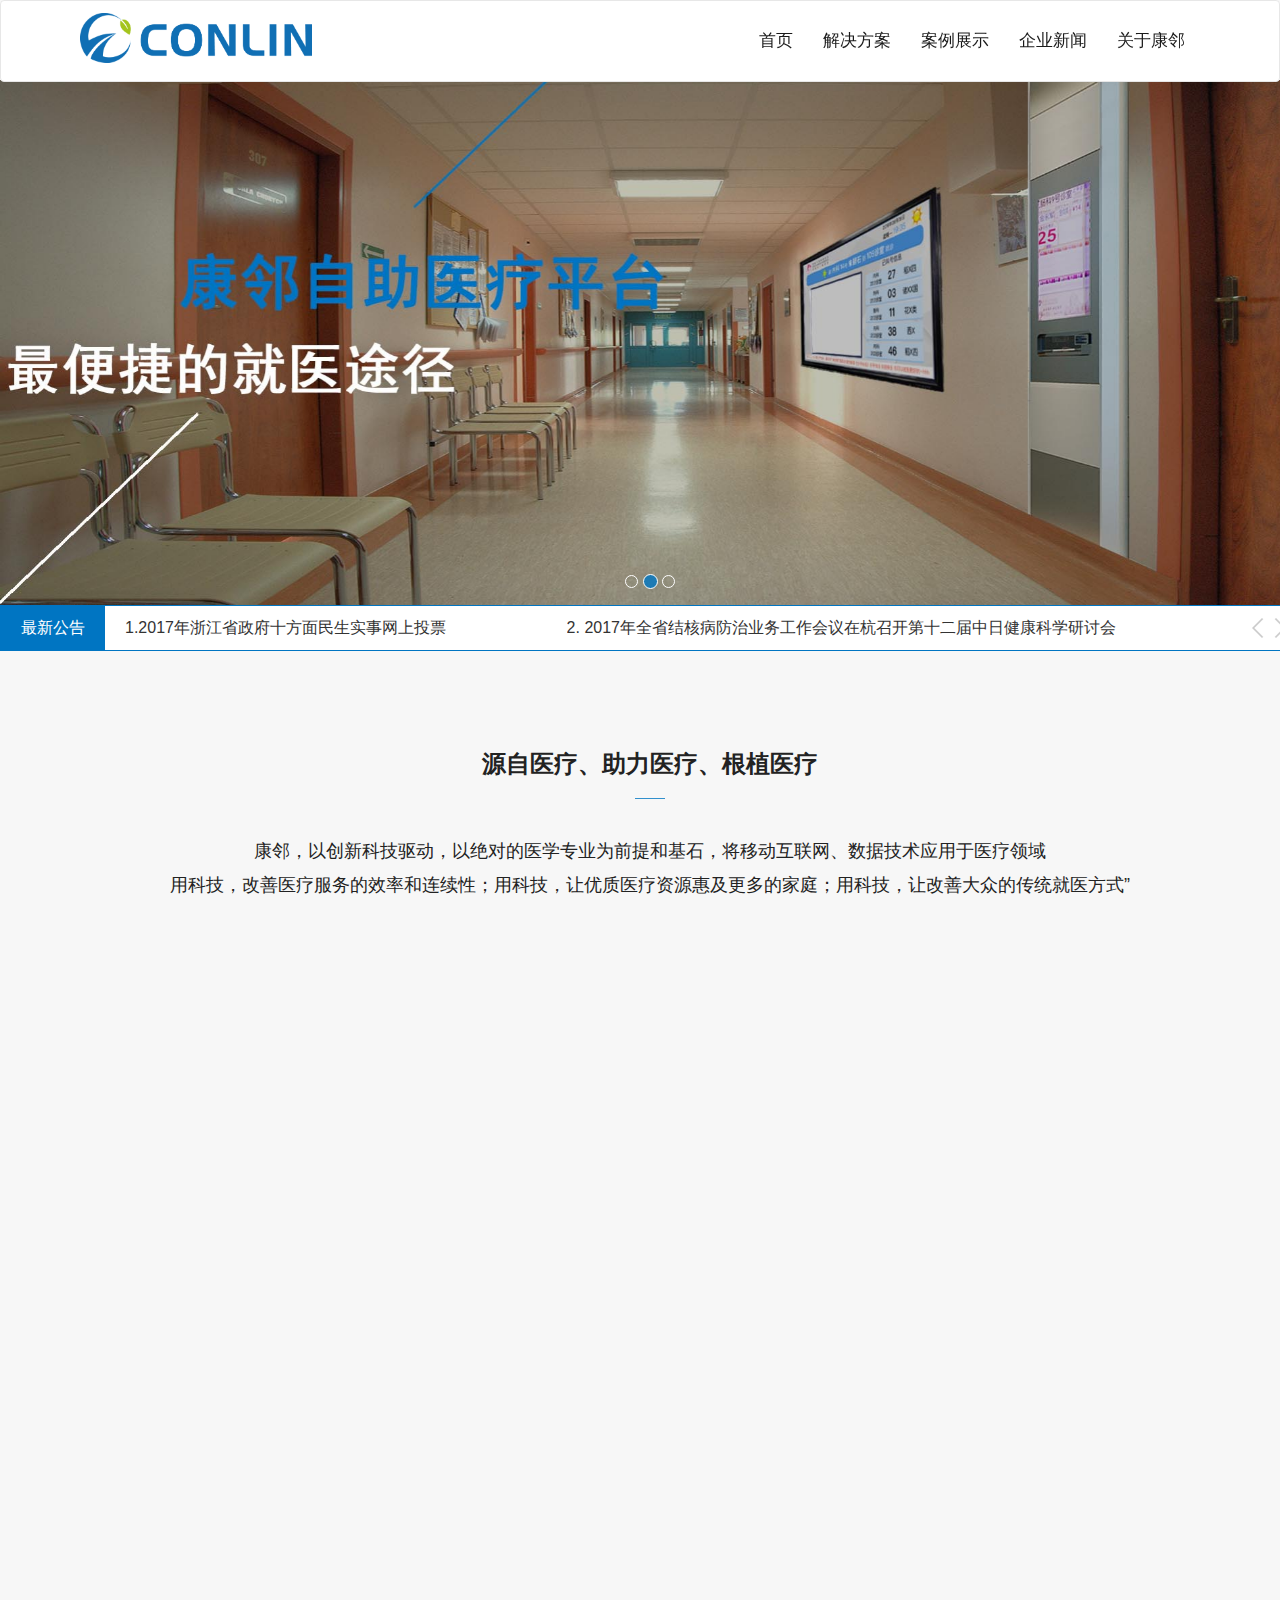
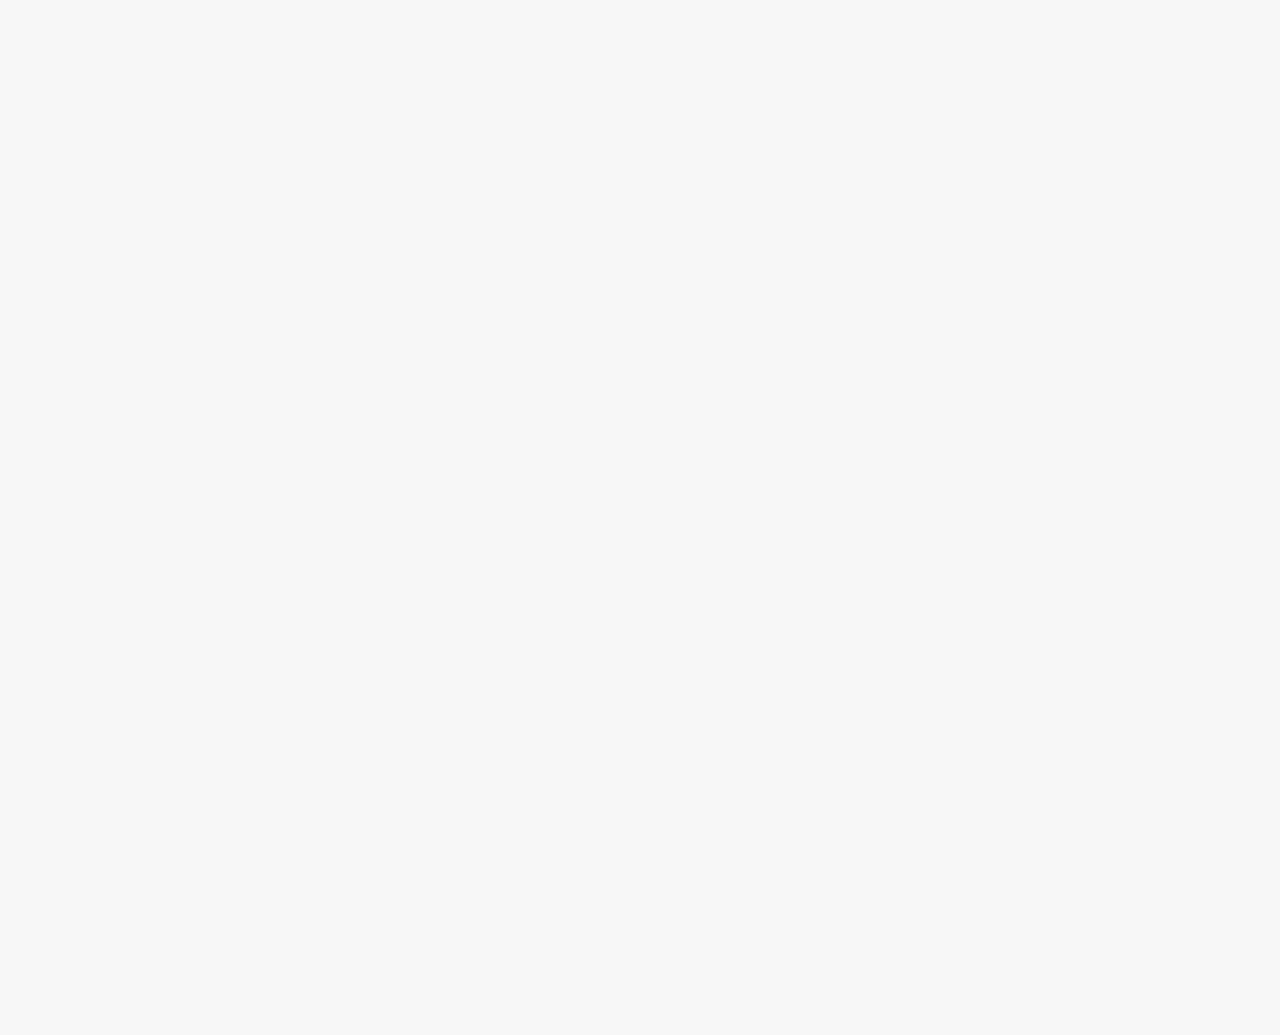
<file: index.html>
<!DOCTYPE html>
<!--[if lt IE 7]>      <html class="no-js lt-ie9 lt-ie8 lt-ie7"> <![endif]-->
<!--[if IE 7]>         <html class="no-js lt-ie9 lt-ie8"> <![endif]-->
<!--[if IE 8]>         <html class="no-js lt-ie9"> <![endif]-->
<!--[if gt IE 8]><!--> <html class="no-js"> <!--<![endif]-->
<head>
    <meta charset="utf-8">
    <meta http-equiv="X-UA-Compatible" content="IE=edge,chrome=1">
    <meta http-equiv="X-UA-Compatible" content="IE=9" />
    <title>康邻科技有限公司</title>
    <meta name="description" content="">
    <meta name="viewport" content="width=device-width" >
    <link rel="stylesheet" href="css/normalize.css">
    <!--[if !IE]> -->
    <script src="js/jquery-3.1.1.min.js"></script>
    <link href="css/bootstrap.css" rel="stylesheet">
    <script src="js/bootstrap.min.js"></script>
    <!-- <![endif]-->
    <!--[if gte IE 9]>
    <script src="js/jquery-3.1.1.min.js"></script>
    <link href="css/bootstrap.css" rel="stylesheet">
    <script src="js/bootstrap.min.js"></script>
    <![endif]-->
    <link rel="stylesheet" href="css/main.css">
    <!-- HTML5 Shim and Respond.js IE8 support of HTML5 elements and media queries -->
    <!--[if lt IE 9]>
    <script src="http://libs.baidu.com/jquery/1.10.2/jquery.js"></script>
    <link href="css/bootstrap.css" rel="stylesheet">
    <script src="js/bootstrap.min.js"></script>
    <script src="http://apps.bdimg.com/libs/html5shiv/3.7/html5shiv.min.js"></script>
    <script src="http://apps.bdimg.com/libs/respond.js/1.4.2/respond.min.js"></script>

    <![endif]-->
    <!--[if IE 8]>
    <p class="chromeframe">亲，您的<strong>浏览器已经过时</strong>了，请到 <a href="http://browsehappy.com/"><strong>这里</strong></a>更新您的浏览器</p>
    <link rel="stylesheet" href="css/ifIE8.css">
    <link rel="stylesheet" href="css/borwser.css">
    <![endif]-->
    <!--[if IE 9]>
    <link rel="stylesheet" href="css/borwser.css">
    <![endif]-->
</head>
<body >


<header>
   <nav class="navbar navbar-default " role="navigation"  >
       <div class="container ">
           <div class="navbar-header" >
               <button type="button" class="navbar-toggle collapsed" data-toggle="collapse" data-target="#top-navbar-1">
                   <span class="sr-only">Toggle navigation</span>
                   <span class="icon-bar"></span>
                   <span class="icon-bar"></span>
                   <span class="icon-bar"></span>
               </button>
               <a class="navbar-brand" style="padding-top: 0" href="index.html">
                   <img  class="logo" src="img/conlin-logo.png" alt="回到首页">
               </a>
           </div>
           <div class="collapse navbar-collapse" id="top-navbar-1">
               <ul class="nav navbar-nav    navbar-right  ">
                   <li role="presentation"><a class="scroll-link " href="index.html">首页</a></li>
                   <li role="presentation"><a class="scroll-link" href="produce.html">解决方案</a></li>
                   <li role="presentation"><a class="scroll-link" href="project.html">案例展示</a></li>
                   <li role="presentation"><a class="scroll-link" href="news.html">企业新闻</a></li>
                   <li role="presentation"><a class="scroll-link" href="aboutConlin.html">关于康邻</a></li>
               </ul>
           </div>
       </div>
   </nav>
</header>
<main>
   <div data-ride="carousel" class="carousel slide" id="carousel-example-generic">
       <ol class="carousel-indicators">
           <li class="" data-slide-to="0" data-target="#carousel-example-generic"></li>
           <li data-slide-to="1" data-target="#carousel-example-generic" class="active"></li>
           <li data-slide-to="2" data-target="#carousel-example-generic" class=""></li>
       </ol>
       <div role="listbox" class="carousel-inner">
           <div class="item">
               <img alt="First slide" src="img/lunbo5.jpg" data-holder-rendered="true">
           </div>
           <div class="item active">
               <img alt="Second slide" src="img/lunbo7.jpg" data-holder-rendered="true">
           </div>
           <div class="item">
               <img alt="Third slide" src="img/lunbo6.jpg" data-holder-rendered="true">
           </div>
       </div>
       <a data-slide="prev" role="button" href="#carousel-example-generic" class="left carousel-control">
           <span aria-hidden="true" class="glyphicon glyphicon-chevron-left"></span>
           <span class="sr-only">Previous</span>
       </a>
       <a data-slide="next" role="button" href="#carousel-example-generic" class="right carousel-control">
           <span aria-hidden="true" class="glyphicon glyphicon-chevron-right"></span>
           <span class="sr-only">Next</span>
       </a>
   </div>
   <!--news-->
    <!--pc端和大屏移动端显示新闻滚动-->
    <div class="BreakingNewsController widthController easing" id="breakingnews2">
        <div class="bn-title"></div>
        <ul>
            <li class="clearfix">
                <a href="#">1.2017年浙江省政府十方面民生实事网上投票</a>
                <a href="#">2. 2017年全省结核病防治业务工作会议在杭召开第十二届中日健康科学研讨会隆重开幕</a>
            </li>
            <li class="clearfix">
                <a href="#">3. 第十二届中日健康科学研讨会隆重开幕</a>
                <a href="#">4. 医养结合《实施意见》解读新闻发布会召开</a>
            </li>
            <li class="clearfix">
                <a href="#">5. 2017年浙江省政府十方面民生实事网上投票</a>
                <a href="#">6.3月5日、6日放假</a>
            </li>
            <li class="clearfix">
                <a href="#">7. 2017年全省结核病防治业务工作会议在杭召开第十二届中日健康科学研讨会隆重开幕</a>
                <a href="#">8. 第十二届中日健康科学研讨会隆重开幕</a>
            </li>
            <li class="clearfix">
                <a href="#">9. 医养结合《实施意见》解读新闻发布会召开</a>
                <a href="#">10. 2017年浙江省政府十方面民生实事网上投票</a>
            </li>
        </ul>
        <div class="bn-arrows"><span class="bn-arrows-left"></span><span class="bn-arrows-right"></span></div>
    </div>
    <!--小屏移动端显示新闻滚动-->
    <div class="BreakingNewsController smallController easing" id="breakingnews1">
        <div class="bn-title"></div>
        <ul>
            <li ><a href="#">1.2017年浙江省政府十方面民生实事网上投票</a></li>
            <li><a href="#">2. 2017年全省结核病防治业务工作会议在杭召开第十二届中日健康科学研讨会隆重开幕</a></li>
            <li ><a href="#">3. 第十二届中日健康科学研讨会隆重开幕</a></li>
            <li><a href="#">4. 医养结合《实施意见》解读新闻发布会召开</a></li>
            <li ><a href="#">5. 2017年浙江省政府十方面民生实事网上投票</a></li>
            <li><a href="#">6.3月5日、6日放假</a></li>
            <li ><a href="#">7. 2017年全省结核病防治业务工作会议在杭召开第十二届中日健康科学研讨会隆重开幕</a></li>
            <li><a href="#">8. 第十二届中日健康科学研讨会隆重开幕</a></li>
            <li ><a href="#">9. 医养结合《实施意见》解读新闻发布会召开</a></li>
            <li><a href="#">10. 2017年浙江省政府十方面民生实事网上投票</a></li>
        </ul>
        <div class="bn-arrows"><span class="bn-arrows-left"></span><span class="bn-arrows-right"></span></div>
    </div>
    <div class="container introduce-con">
        <div class="title-comm">
            <h3 class="text-center">源自医疗、助力医疗、根植医疗</h3>
            <p class="line"></p>
            <p class="introduce">康邻，以创新科技驱动，以绝对的医学专业为前提和基石，将移动互联网、数据技术应用于医疗领域</p>
            <p class="introduce">用科技，改善医疗服务的效率和连续性；用科技，让优质医疗资源惠及更多的家庭；用科技，让改善大众的传统就医方式”</p>
            <p class="introduce">康邻，帮助您获得更便捷的医疗健康服务与更优质的健康维护方案</p>
        </div>
        <div class="row vaule-box">
            <div class="col-sm-4 col-md-4 col-lg-4 ">
                <div class="col-div" id="movein">
                    <figure class="bian-logo-icon ac-figure-icon"></figure>
                    <h4>便民</h4>
                    <div class="msg">为大众提供更方便快捷的医疗健康服务</div>
                    <div class="msg" style="margin-top: 2px;">帮助大众在健康维护中获益</div>
                </div>
            </div>
            <div class="col-sm-4 col-md-4 col-lg-4  ">
                <div class="col-div">
                    <figure class="chuanxin-logo-icon ac-figure-icon"></figure>
                    <h4 >创新</h4>
                    <div class="msg">协同现有医疗体系，主动管理式医疗服务</div>
                    <div class="msg" style="margin-top: 2px;">更好的维护大众健康、实现价值医疗</div>
                </div>
            </div>
            <div class="col-sm-4 col-md-4 col-lg-4   ">
                <div class="col-div">
                    <figure class="chonggou-logo-icon ac-figure-icon"></figure>
                    <h4>重构</h4>
                    <div class="msg">以前瞻视野重构医疗健康服务模式</div>
                    <div class="msg" style="margin-top: 2px;">实现大众健康价值与医生医疗价值回归</div>
                </div>
            </div>
        </div>
    </div>
    <div class="i-project-con  ">
        <div class="container">
            <div class="porjct-msg" >
                <h3>我们的案例</h3>
                <p class="line"></p>
                <p class="introduce">用最专业的知识，最优秀的团队，成就最安全可靠的产品</p>
            </div>
            <div class="row ">
                <div class="project-box text-center clearfix">
                    <div class="col-lg-4 col-md-4 ">
                        <div class="project ">
                                <img src="img/hosptial03.jpg" class="img-responsive">
                                <div class="i-project-con-div">
                                    <h4>南通市妇幼保健院</h4>
                                    <p class="f12 i-item-con-text"></p>
                                </div>
                                <div class="msg-slide">
                                    <div class="no-hide">
                                        <h1>南通市妇幼保健院</h1>
                                        <p>南通市妇幼保健院（南通大学附属妇幼保健院）是一所集医疗、保健、科研、教学于一体的
                                            三级甲等妇幼保健院。医院始建于八十年代初，1983年4月1日正式开诊，2013年整体迁建至
                                            南通市新城区，毗邻南通市行政中心。</p>
                                    </div>
                                </div>
                        </div>
                    </div>
                    <div class="col-lg-4 col-md-4">
                        <div class="project">
                            <div>
                                <img src="img/hosptial03.jpg" class="img-responsive">
                                <div class="i-project-con-div">
                                    <h4>南京科大医院</h4>
                                    <p class="f12 i-item-con-text"></p>
                                </div>
                                <div class="msg-slide">
                                    <div class="no-hide">
                                        <h1>南京科大医院</h1>
                                        <p>南京科大医院（南京科大医院）是一所集医疗、保健、科研、教学于一体的
                                            三级甲等妇幼保健院。医院始建于八十年代初，1983年4月1日正式开诊，2013年整体迁建至
                                            南通市新城区，毗邻南通市行政中心。</p>
                                    </div>
                                </div>
                            </div>
                        </div>
                    </div>
                    <div class="col-lg-4 col-md-4">
                        <div class="project">
                            <div>
                                <img src="img/hosptial03.jpg" class="img-responsive">
                                <div class="i-project-con-div">
                                    <h4>北京协和医院</h4>
                                    <p class="f12 i-item-con-text"></p>
                                </div>
                                <div class="msg-slide">
                                    <div class="no-hide">
                                        <h1>北京协和医院</h1>
                                        <p>北京协和医院（北京协和医院）是一所集医疗、保健、科研、教学于一体的
                                            三级甲等妇幼保健院。医院始建于八十年代初，1983年4月1日正式开诊，2013年整体迁建至
                                            南通市新城区，毗邻南通市行政中心。</p>
                                    </div>
                                </div>
                            </div>
                        </div>
                    </div>
                    <div class="col-lg-12 more-box">
                        <div class="more-project-button">
                                <a  href="project.html" class="btn btn-lg btn-theme-bg">查看更多<img src="img/turnRight.png"></a>
                        </div>
                    </div>
                </div>
            </div>
        </div>
    </div>
</main>
<footer>
    <div class="footer"  >
        <div class="container ">
            <div class="row " >
                    <div class="col-lg-12 col-md-12 col-sm-12 col-xs-12">
                        <div class="footer-box clearfix center-block  ">
                            <div class="cc">
                                <div class="fot-ma  ">
                                    <img src="img/QRCode.png" alt="二维码">
                                    <p>扫码关注<br>“康邻医疗平台”<br>微信公众号</p>
                                </div>
                                <div class="call">
                                    <ul>
                                        <li><h1>联系我们:</h1></li>
                                        <li>24小时客服热线</li>
                                        <li><h2 class="text-left">400-222-333</h2></li>
                                        <li>传真：025-86795418</li>
                                        <li>电话：025-66619193</li>
                                        <li class="small-hide"> 公司地址：浙江省杭州市湖畔大厦A座501室</li>
                                    </ul>
                                </div>
                            </div>
                        </div>
                    </div>
            </div>
        </div>
    </div>
    <div class="fot-bottom">
    <p>版权所有：浙江康邻科技有限公司ⓒ2014 苏ICP备09005016号</p>
    </div>
</footer>
<script src="js/vendor/modernizr-2.6.2.min.js"></script>
<script src="js/tool.js"></script>
<script src="js/News.js"></script>
<script src="js/plugins.js"></script>
<script src="js/ifIe8.js"></script>
<!--[if !IE]> -->
<script src="js/hammer.min.js"></script>
<script src="js/moblie_move.js"></script>
<!-- <![endif]-->
<!--[if gt IE 9]>
<script src="js/hammer.min.js"></script>
<script src="js/moblie_move.js"></script>
<![endif]-->
</body>
</html>
</file>
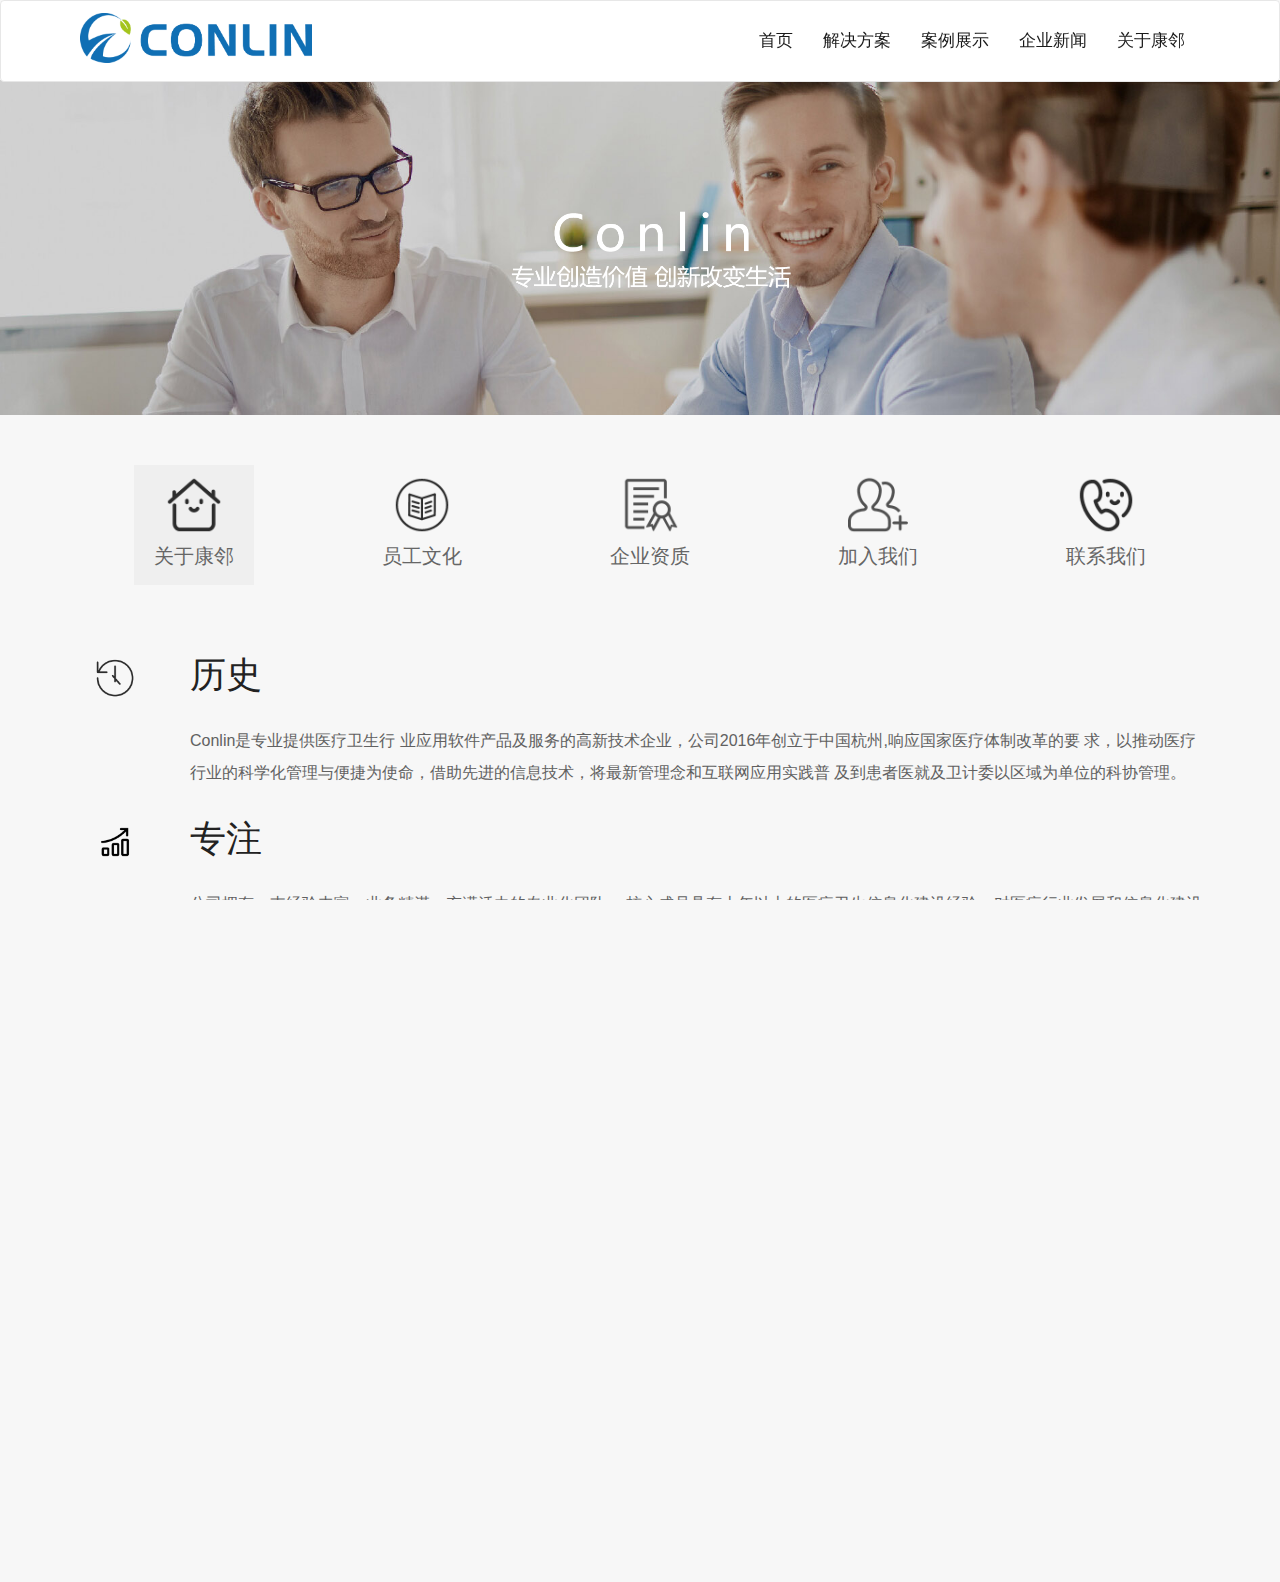
<file: aboutConlin.html>
<!DOCTYPE html>
<!--[if lt IE 7]>
<html class="no-js lt-ie9 lt-ie8 lt-ie7"> <![endif]-->
<!--[if IE 7]>
<html class="no-js lt-ie9 lt-ie8"> <![endif]-->
<!--[if IE 8]>
<html class="no-js lt-ie9"> <![endif]-->
<!--[if gt IE 8]><!-->
<html class="no-js"> <!--<![endif]-->
<head>
    <meta charset="utf-8">
    <meta http-equiv="X-UA-Compatible" content="IE=edge,chrome=1">
    <meta http-equiv="X-UA-Compatible" content="IE=9" />
    <title>康邻科技有限公司</title>
    <meta name="description" content="">
    <meta name="viewport" content="width=device-width" >
    <link rel="stylesheet" href="css/normalize.css">
    <!--[if !IE]> -->
    <script src="js/jquery-3.1.1.min.js"></script>
    <link href="css/bootstrap.css" rel="stylesheet">
    <script src="js/bootstrap.min.js"></script>
    <!-- <![endif]-->
    <!--[if gte IE 9]>
    <script src="js/jquery-3.1.1.min.js"></script>
    <link href="css/bootstrap.css" rel="stylesheet">
    <script src="js/bootstrap.min.js"></script>
    <![endif]-->
    <link rel="stylesheet" href="css/main.css">
    <!-- HTML5 Shim and Respond.js IE8 support of HTML5 elements and media queries -->
    <!--[if lt IE 9]>
    <script src="http://libs.baidu.com/jquery/1.10.2/jquery.js"></script>
    <link href="css/bootstrap.css" rel="stylesheet">
    <script src="js/bootstrap.min.js"></script>
    <script src="http://apps.bdimg.com/libs/html5shiv/3.7/html5shiv.min.js"></script>
    <script src="http://apps.bdimg.com/libs/respond.js/1.4.2/respond.min.js"></script>

    <![endif]-->
    <!--[if IE 8]>
    <p class="chromeframe">亲，您的<strong>浏览器已经过时</strong>了，请到 <a href="http://browsehappy.com/"><strong>这里</strong></a>更新您的浏览器</p>
    <link rel="stylesheet" href="css/ifIE8.css">
    <![endif]-->
    <!--[if lt IE 10]>
    <link rel="stylesheet" href="css/borwser.css">
    <![endif]-->
</head>
<body>
<!--[if lt IE 9]>
<p class="chromeframe">亲，您的浏览器已经过时了，请到 <a href="http://browsehappy.com/">这里</a>更新您的浏览器</p>
<![endif]-->
<header>
    <nav class="navbar navbar-default " role="navigation" style="background: rgb(255,255,255);">
        <div class="container ">
            <div class="navbar-header">
                <button type="button" class="navbar-toggle collapsed" data-toggle="collapse"
                        data-target="#top-navbar-1">
                    <span class="sr-only">Toggle navigation</span>
                    <span class="icon-bar"></span>
                    <span class="icon-bar"></span>
                    <span class="icon-bar"></span>
                </button>
                <a class="navbar-brand" style="padding-top: 0" href="index.html">
                    <img class="logo" src="img/conlin-logo.png" alt="回到首页">
                </a>
            </div>
            <div class="collapse navbar-collapse" id="top-navbar-1">
                <ul class="nav navbar-nav    navbar-right ">
                    <li role="presentation"><a class="scroll-link " href="index.html">首页</a></li>
                    <li role="presentation"><a class="scroll-link" href="produce.html">解决方案</a></li>
                    <li role="presentation"><a class="scroll-link" href="project.html">案例展示</a></li>
                    <li role="presentation"><a class="scroll-link" href="news.html">企业新闻</a></li>
                    <li role="presentation"><a class="scroll-link" href="aboutConlin.html">关于康邻</a></li>
                </ul>
            </div>
        </div>
    </nav>
</header>
<main>
    <section>
        <div class="container-fluid ">
            <div class="about-banner">
                <img class=".img-responsive project-banner-img" src="img/aboutus-banner2.jpg">
                <div class="about-banner-box">
                    <div class="about-banner-title center-block ">
                        <img src="img/aboutus-banner2.png">
                    </div>
                </div>
            </div>
        </div>
    </section>
    <section>
        <div class="container-fluid ">
            <div class="about-nav container">
                <div class="row text-center">
                    <a class="col-lg-2 col-md-2 col-sm-2 col-xs-5 " href="aboutConlin.html">
                        <div class="logo-box active center-block">
                            <img src="img/company.png">
                            <h4>关于康邻</h4>
                        </div>
                    </a>
                    <a class="col-lg-2 col-md-2 col-sm-2 col-xs-5" href="employee.html">
                        <div class="logo-box center-block">
                            <img src="img/culture.png">
                            <h4>员工文化</h4>
                        </div>
                    </a>
                    <a class="col-lg-2 col-md-2 col-sm-2 col-xs-5" href="company.html">
                        <div class="logo-box center-block">
                            <img src="img/quality.png">
                            <h4>企业资质</h4>
                        </div>
                    </a>
                    <a class="col-lg-2 col-md-2 col-sm-2 col-xs-5"  href="join.html">
                        <div class="logo-box center-block">
                            <img src="img/join.png">
                            <h4>加入我们</h4>
                        </div>
                    </a>
                    <a class="col-lg-2 col-md-2 col-sm-2 col-xs-5" href="contant-us.html">
                        <div class="logo-box center-block">
                            <img src="img/email.png">
                            <h4>联系我们</h4>
                        </div>
                    </a>
                </div>
            </div>
            <div class="about-conlin container">
                <div class="row">
                    <div class="col-xs-1"><img class="about-conlin-logo" src="img/history.png"></div>
                    <div class="col-xs-11">
                       <h1>历史<img class="right-logo center-block" src="img/history.png"></h1>
                    </div>

                </div>
                <div class="row">
                    <div class="col-xs-1"></div>
                    <div class="col-xs-11">
                        <p>Conlin是专业提供医疗卫生行
                        业应用软件产品及服务的高新技术企业，公司2016年创立于中国杭州,响应国家医疗体制改革的要
                        求，以推动医疗行业的科学化管理与便捷为使命，借助先进的信息技术，将最新管理念和互联网应用实践普
                        及到患者医就及卫计委以区域为单位的科协管理。</p>
                    </div>
                </div>
                <div class="row">
                    <div class="col-xs-1"><img class="about-conlin-logo" src="img/focus.png"></div>
                    <div class="col-xs-11">
                        <h1>专注<img class="right-logo center-block" src="img/focus.png"></h1>
                    </div>

                </div>
                <div class="row">
                    <div class="col-xs-1"></div>
                    <div class="col-xs-11">
                        <p>公司拥有一支经验丰富、业务精湛、充满活力的专业化团队
                            ，核心成员具有十年以上的医疗卫生信息化建设经验，对医疗行业发展和信息化建设有着深刻理解和前瞻性认识。
                            公司秉承“客户至上、以人为本、持续创新、合作共赢”的经营理念，致力于构筑客户、公司、员工和合作伙伴
                            之间“多赢”的和谐关系，携手共进建立起共同成长的新型产业链，创造可持续发展的价值，更好地服务于医疗卫生行业。</p>
                    </div>
                </div>
                <div class="row">
                    <div class="col-xs-1"><img class="about-conlin-logo" src="img/linian.png"></div>
                    <div class="col-xs-11">
                        <h1>理念<img class="right-logo center-block" src="img/linian.png"></h1>

                    </div>

                </div>
                <div class="row">
                    <div class="col-xs-1"></div>
                    <div class="col-xs-11">
                        <p>在卫计委的支持下，全区域统一规划，围绕“便民”核心主旨，搭建线上线下互补，深入业务流程的便民就医平台。
                            通过一套完整的数据标准实现区域内异构信息系统的整合,通过线上线下信息平台全方位立体的为居民提供2个维度多渠道的就医方式
                            逐步实现【区域自助服务】、【诊室挂号报道】】、【区域移动医疗】、【区域先诊疗后付费】四大快捷模式,构建【区域支付平台】
                            、【区域人员信息共享平台】、【区域数据集成交互管理平台】三大核心平台实现信息交互。
                        </p>
                    </div>
                </div>
            </div>
        </div>
    </section>
</main>
<footer>
    <div class="footer"  >
        <div class="container ">
            <div class="row " >
                <div class="col-lg-12 col-md-12 col-sm-12 col-xs-12">
                    <div class="footer-box  center-block  clearfix">
                        <div class="cc">
                            <div class="fot-ma clearfix ">
                                <img src="img/QRCode.png" alt="二维码">
                                <p>扫码关注<br>“康邻医疗平台”<br>微信公众号</p>
                            </div>
                            <div class="call   ">
                                <ul>
                                    <li><h1>联系我们:</h1></li>
                                    <li>24小时客服热线</li>
                                    <li><h2 class="text-left">400-222-333</h2></li>
                                    <li>传真：025-86795418</li>
                                    <li>电话：025-66619193</li>
                                    <li> 公司地址：浙江省杭州市湖畔大厦A座501室</li>
                                </ul>
                            </div>
                        </div>
                    </div>
                </div>
            </div>
        </div>
    </div>
    <div class="fot-bottom">
        <p>版权所有：浙江康邻科技有限公司ⓒ2014 苏ICP备09005016号</p>
    </div>
</footer>
<script src="js/plugins.js"></script>
</body>
</html>
</file>
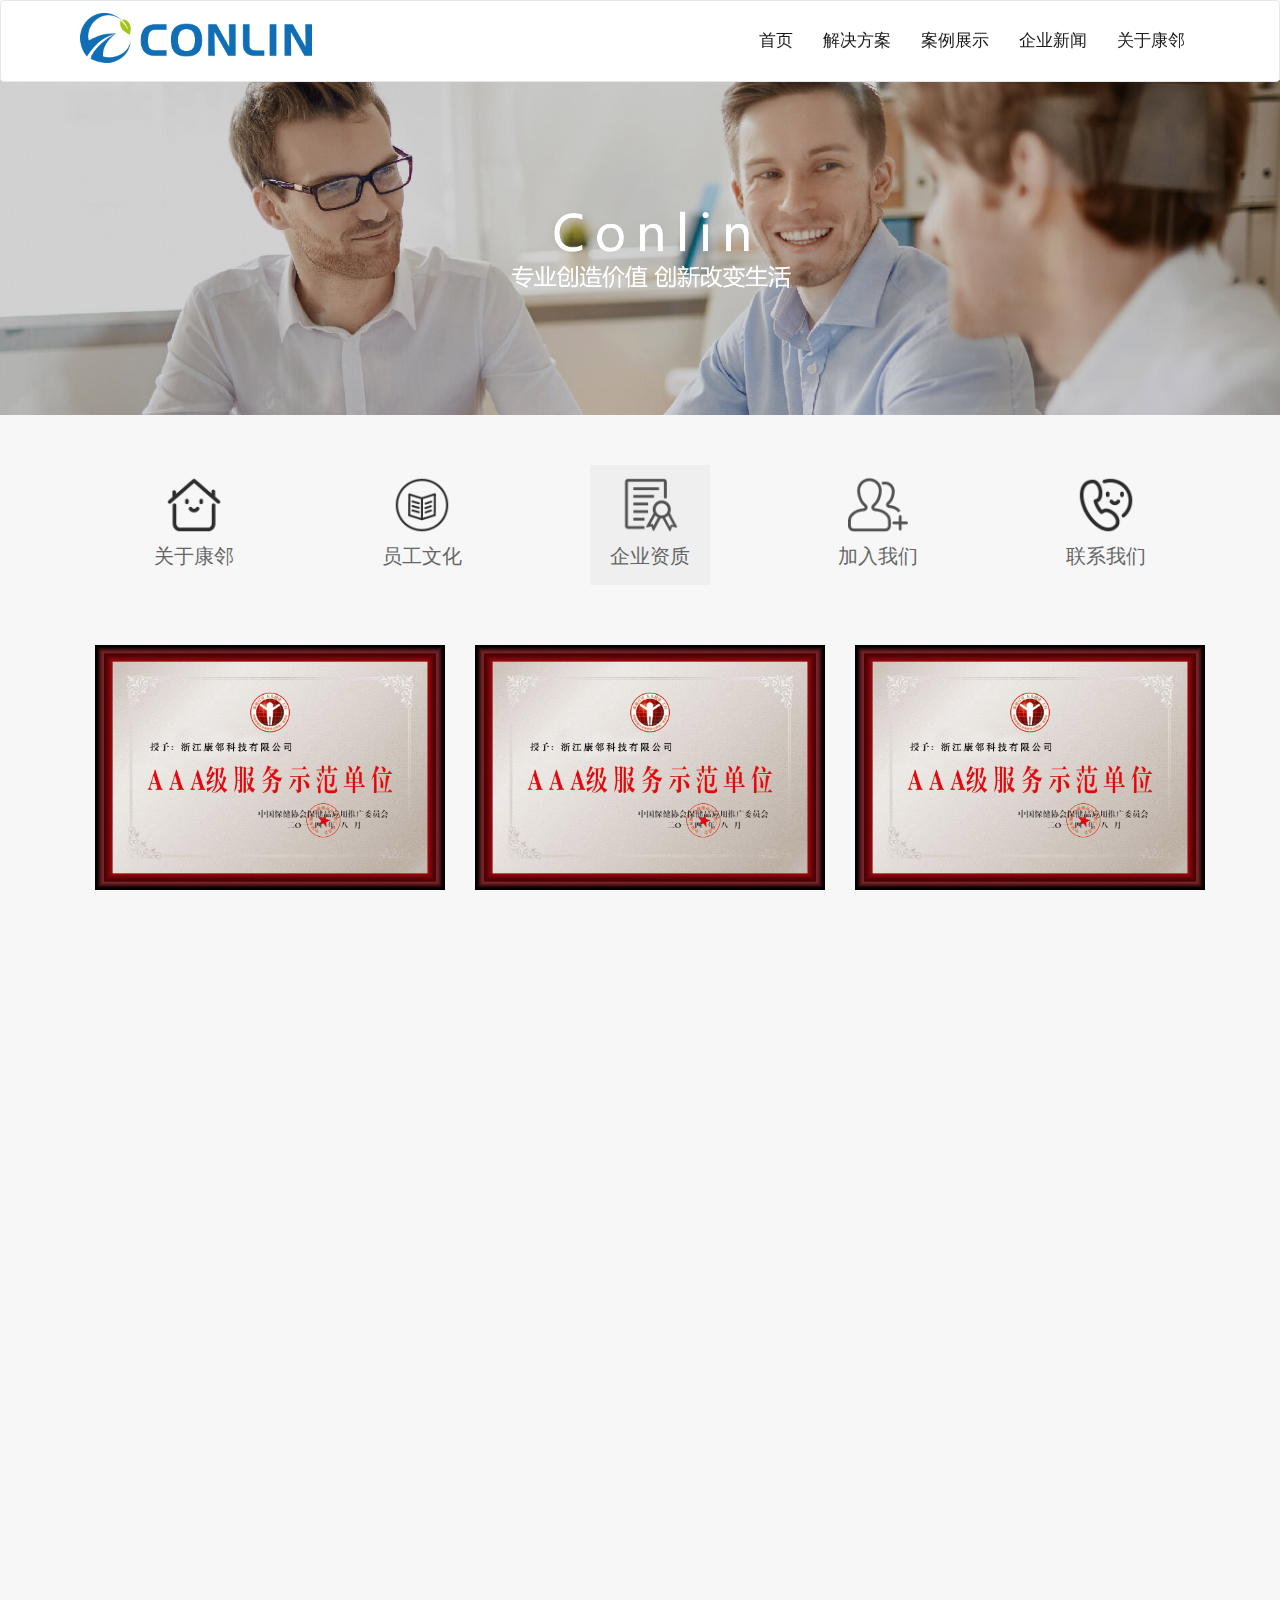
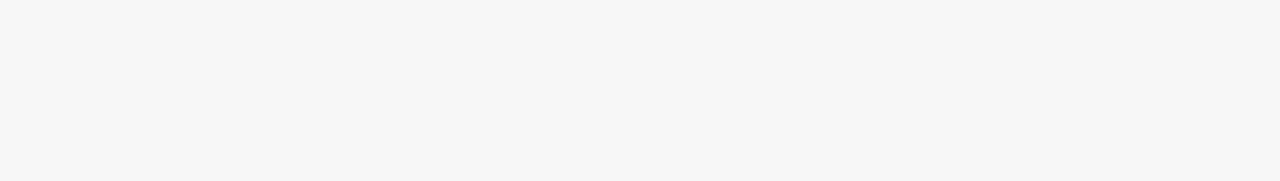
<file: company.html>
<!DOCTYPE html>
<!--[if lt IE 7]>
<html class="no-js lt-ie9 lt-ie8 lt-ie7"> <![endif]-->
<!--[if IE 7]>
<html class="no-js lt-ie9 lt-ie8"> <![endif]-->
<!--[if IE 8]>
<html class="no-js lt-ie9"> <![endif]-->
<!--[if gt IE 8]><!-->
<html class="no-js"> <!--<![endif]-->
<head>
    <meta charset="utf-8">
    <meta http-equiv="X-UA-Compatible" content="IE=edge,chrome=1">
    <meta http-equiv="X-UA-Compatible" content="IE=9" />
    <title>康邻科技有限公司</title>
    <meta name="description" content="">
    <meta name="viewport" content="width=device-width" >
    <link rel="stylesheet" href="css/normalize.css">
    <!--[if !IE]> -->
    <script src="js/jquery-3.1.1.min.js"></script>
    <link href="css/bootstrap.css" rel="stylesheet">
    <script src="js/bootstrap.min.js"></script>
    <!-- <![endif]-->
    <!--[if gte IE 9]>
    <script src="js/jquery-3.1.1.min.js"></script>
    <link href="css/bootstrap.css" rel="stylesheet">
    <script src="js/bootstrap.min.js"></script>
    <![endif]-->
    <link rel="stylesheet" href="css/main.css">
    <!-- HTML5 Shim and Respond.js IE8 support of HTML5 elements and media queries -->
    <!--[if lt IE 9]>
    <script src="http://libs.baidu.com/jquery/1.10.2/jquery.js"></script>
    <link href="css/bootstrap.css" rel="stylesheet">
    <script src="js/bootstrap.min.js"></script>
    <script src="http://apps.bdimg.com/libs/html5shiv/3.7/html5shiv.min.js"></script>
    <script src="http://apps.bdimg.com/libs/respond.js/1.4.2/respond.min.js"></script>

    <![endif]-->
    <!--[if IE 8]>
    <p class="chromeframe">亲，您的<strong>浏览器已经过时</strong>了，请到 <a href="http://browsehappy.com/"><strong>这里</strong></a>更新您的浏览器</p>
    <link rel="stylesheet" href="css/ifIE8.css">
    <![endif]-->
    <!--[if lt IE 10]>
    <link rel="stylesheet" href="css/borwser.css">
    <![endif]-->
</head>
<body>
<!--[if lt IE 9]>
<p class="chromeframe">亲，您的浏览器已经过时了，请到 <a href="http://browsehappy.com/">这里</a>更新您的浏览器</p>
<![endif]-->
<header>
    <nav class="navbar navbar-default " role="navigation" style="background: rgb(255,255,255);">
        <div class="container ">
            <div class="navbar-header">
                <button type="button" class="navbar-toggle collapsed" data-toggle="collapse"
                        data-target="#top-navbar-1">
                    <span class="sr-only">Toggle navigation</span>
                    <span class="icon-bar"></span>
                    <span class="icon-bar"></span>
                    <span class="icon-bar"></span>
                </button>
                <a class="navbar-brand" style="padding-top: 0px" href="#">
                    <img class="logo" src="img/conlin-logo.png" alt="回到首页">
                </a>
            </div>
            <div class="collapse navbar-collapse" id="top-navbar-1">
                <ul class="nav navbar-nav    navbar-right ">
                    <li role="presentation"><a class="scroll-link " href="index.html">首页</a></li>
                    <li role="presentation"><a class="scroll-link" href="produce.html">解决方案</a></li>
                    <li role="presentation"><a class="scroll-link" href="project.html">案例展示</a></li>
                    <li role="presentation"><a class="scroll-link" href="news.html">企业新闻</a></li>
                    <li role="presentation"><a class="scroll-link" href="aboutConlin.html">关于康邻</a></li>
                </ul>
            </div>
        </div>
    </nav>
</header>
<main>
    <section>
        <div class="container-fluid ">
            <div class="about-banner">
                <img class=".img-responsive project-banner-img" src="img/aboutus-banner2.jpg">
                <div class="about-banner-box">
                    <div class="about-banner-title center-block ">
                        <img src="img/aboutus-banner2.png">
                    </div>
                </div>
            </div>
        </div>
    </section>
    <section>
        <div class="container-fluid ">
            <div class="about-nav container">
                <div class="row text-center">
                    <a class="col-lg-2 col-md-2 col-sm-2 col-xs-5 " href="aboutConlin.html">
                        <div class="logo-box  center-block">
                            <img src="img/company.png">
                            <h4>关于康邻</h4>
                        </div>
                    </a>
                    <a class="col-lg-2 col-md-2 col-sm-2 col-xs-5" href="employee.html">
                        <div class="logo-box center-block">
                            <img src="img/culture.png">
                            <h4>员工文化</h4>
                        </div>
                    </a>
                    <a class="col-lg-2 col-md-2 col-sm-2 col-xs-5" href="company.html">
                        <div class="logo-box active center-block">
                            <img src="img/quality.png">
                            <h4>企业资质</h4>
                        </div>
                    </a>
                    <a class="col-lg-2 col-md-2 col-sm-2 col-xs-5"  href="join.html">
                        <div class="logo-box center-block">
                            <img src="img/join.png">
                            <h4>加入我们</h4>
                        </div>
                    </a>
                    <a class="col-lg-2 col-md-2 col-sm-2 col-xs-5" href="contant-us.html">
                        <div class="logo-box center-block">
                            <img src="img/email.png">
                            <h4>联系我们</h4>
                        </div>
                    </a>
                </div>
            </div>
            <div class="conlin-zhengshu container">

                <div class="row">
                    <div class="col-lg-4 col-md-4 col-sm-6 col-xs-12">
                        <img src="img/zhengshu.jpg">
                    </div>
                    <div class="col-lg-4 col-md-4 col-sm-6 col-xs-12">
                        <img src="img/zhengshu.jpg">
                    </div>
                    <div class="col-lg-4 col-md-4 col-sm-6 col-xs-12">
                        <img src="img/zhengshu.jpg">
                    </div>
                    <div class="col-lg-4 col-md-4 col-sm-6 col-xs-12">
                        <img src="img/zhengshu.jpg">
                    </div>
                    <div class="col-lg-4 col-md-4 col-sm-6 col-xs-12">
                        <img src="img/zhengshu.jpg">
                    </div>
                    <div class="col-lg-4 col-md-4 col-sm-6 col-xs-12">
                        <img src="img/zhengshu.jpg">
                    </div>
                    <div class="col-lg-4 col-md-4 col-sm-6 col-xs-12">
                        <img src="img/zhengshu.jpg">
                    </div>
                    <div class="col-lg-4 col-md-4 col-sm-6 col-xs-12">
                        <img src="img/zhengshu.jpg">
                    </div>
                    <div class="col-lg-4 col-md-4 col-sm-6 col-xs-12">
                        <img src="img/zhengshu.jpg">
                    </div>
                </div>
            </div>
        </div>
    </section>
</main>
<footer>
    <div class="footer"  >
        <div class="container ">
            <div class="row " >
                <div class="col-lg-12 col-md-12 col-sm-12 col-xs-12">
                    <div class="footer-box  center-block  clearfix">
                        <div class="cc">
                            <div class="fot-ma clearfix ">
                                <img src="img/QRCode.png" alt="二维码">
                                <p>扫码关注<br>“康邻医疗平台”<br>微信公众号</p>
                            </div>
                            <div class="call   ">
                                <ul>
                                    <li><h1>联系我们:</h1></li>
                                    <li>24小时客服热线</li>
                                    <li><h2 class="text-left">400-222-333</h2></li>
                                    <li>传真：025-86795418</li>
                                    <li>电话：025-66619193</li>
                                    <li> 公司地址：浙江省杭州市湖畔大厦A座501室</li>
                                </ul>
                            </div>
                        </div>
                    </div>
                </div>
            </div>
        </div>
    </div>
    <div class="fot-bottom">
        <p>版权所有：浙江康邻科技有限公司ⓒ2014 苏ICP备09005016号</p>
    </div>
</footer>
<script src="js/plugins.js"></script>
</body>
</html>
</file>
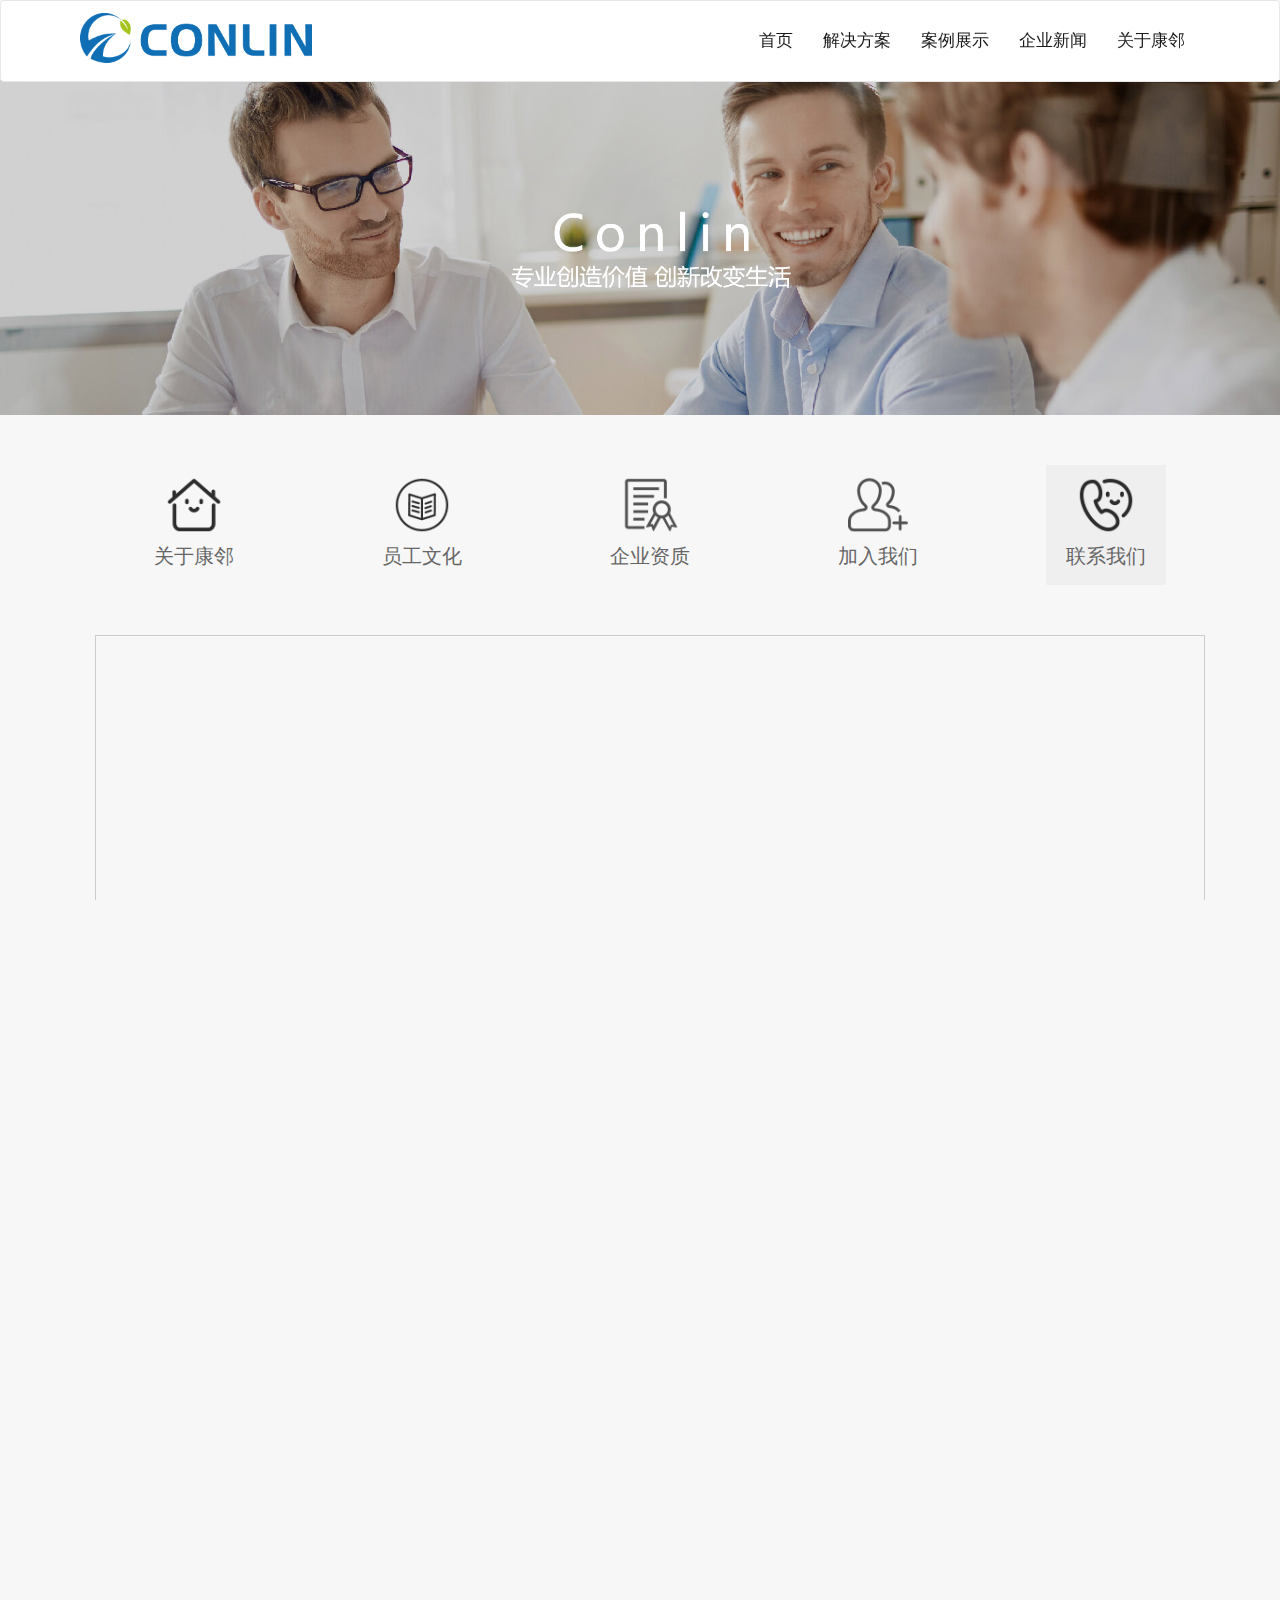
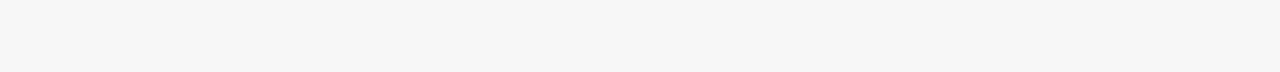
<file: contant-us.html>
<!DOCTYPE html>
<!--[if lt IE 7]>
<html class="no-js lt-ie9 lt-ie8 lt-ie7"> <![endif]-->
<!--[if IE 7]>
<html class="no-js lt-ie9 lt-ie8"> <![endif]-->
<!--[if IE 8]>
<html class="no-js lt-ie9"> <![endif]-->
<!--[if gt IE 8]><!-->
<html class="no-js"> <!--<![endif]-->
<head>
    <meta charset="utf-8">
    <meta http-equiv="X-UA-Compatible" content="IE=edge,chrome=1">
    <meta http-equiv="X-UA-Compatible" content="IE=9" />
    <title>康邻科技有限公司</title>
    <meta name="description" content="">
    <meta name="viewport" content="width=device-width" >
    <link rel="stylesheet" href="css/normalize.css">
    <!--[if !IE]> -->
    <script src="js/jquery-3.1.1.min.js"></script>
    <link href="css/bootstrap.css" rel="stylesheet">
    <script src="js/bootstrap.min.js"></script>
    <!-- <![endif]-->
    <!--[if gte IE 9]>
    <script src="js/jquery-3.1.1.min.js"></script>
    <link href="css/bootstrap.css" rel="stylesheet">
    <script src="js/bootstrap.min.js"></script>
    <![endif]-->
    <link rel="stylesheet" href="css/main.css">
    <!-- HTML5 Shim and Respond.js IE8 support of HTML5 elements and media queries -->
    <!--[if lt IE 9]>
    <script src="http://libs.baidu.com/jquery/1.10.2/jquery.js"></script>
    <link href="css/bootstrap.css" rel="stylesheet">
    <script src="js/bootstrap.min.js"></script>
    <script src="http://apps.bdimg.com/libs/html5shiv/3.7/html5shiv.min.js"></script>
    <script src="http://apps.bdimg.com/libs/respond.js/1.4.2/respond.min.js"></script>

    <![endif]-->
    <!--[if IE 8]>
    <p class="chromeframe">亲，您的<strong>浏览器已经过时</strong>了，请到 <a href="http://browsehappy.com/"><strong>这里</strong></a>更新您的浏览器</p>
    <link rel="stylesheet" href="css/ifIE8.css">
    <![endif]-->
    <!--[if lt IE 10]>
    <link rel="stylesheet" href="css/borwser.css">
    <![endif]-->
</head>
<body>
<!--[if lt IE 9]>
<p class="chromeframe">亲，您的浏览器已经过时了，请到 <a href="http://browsehappy.com/">这里</a>更新您的浏览器</p>
<![endif]-->
<header>
    <nav class="navbar navbar-default " role="navigation" style="background: rgb(255,255,255);">
        <div class="container ">
            <div class="navbar-header">
                <button type="button" class="navbar-toggle collapsed" data-toggle="collapse"
                        data-target="#top-navbar-1">
                    <span class="sr-only">Toggle navigation</span>
                    <span class="icon-bar"></span>
                    <span class="icon-bar"></span>
                    <span class="icon-bar"></span>
                </button>
                <a class="navbar-brand" style="padding-top: 0" href="index.html">
                    <img class="logo" src="img/conlin-logo.png" alt="回到首页">
                </a>
            </div>
            <div class="collapse navbar-collapse" id="top-navbar-1">
                <ul class="nav navbar-nav    navbar-right ">
                    <li role="presentation"><a class="scroll-link " href="index.html">首页</a></li>
                    <li role="presentation"><a class="scroll-link" href="produce.html">解决方案</a></li>
                    <li role="presentation"><a class="scroll-link" href="project.html">案例展示</a></li>
                    <li role="presentation"><a class="scroll-link" href="news.html">企业新闻</a></li>
                    <li role="presentation"><a class="scroll-link" href="aboutConlin.html">关于康邻</a></li>
                </ul>
            </div>
        </div>
    </nav>
</header>
<main>
    <section>
        <div class="container-fluid ">
            <div class="about-banner">
                <img class=".img-responsive project-banner-img" src="img/aboutus-banner2.jpg">
                <div class="about-banner-box">
                    <div class="about-banner-title center-block ">
                        <img src="img/aboutus-banner2.png">
                    </div>
                </div>
            </div>
        </div>
    </section>
    <section>
        <div class="container-fluid ">
            <div class="about-nav container">
                <div class="row text-center">
                    <a class="col-lg-2 col-md-2 col-sm-2 col-xs-5 " href="aboutConlin.html">
                        <div class="logo-box  center-block">
                            <img src="img/company.png">
                            <h4>关于康邻</h4>
                        </div>
                    </a>
                    <a class="col-lg-2 col-md-2 col-sm-2 col-xs-5" href="employee.html">
                        <div class="logo-box  center-block">
                            <img src="img/culture.png">
                            <h4>员工文化</h4>
                        </div>
                    </a>
                    <a class="col-lg-2 col-md-2 col-sm-2 col-xs-5" href="company.html">
                        <div class="logo-box center-block">
                            <img src="img/quality.png">
                            <h4>企业资质</h4>
                        </div>
                    </a>
                    <a class="col-lg-2 col-md-2 col-sm-2 col-xs-5" href="join.html">
                        <div class="logo-box center-block">
                            <img src="img/join.png">
                            <h4>加入我们</h4>
                        </div>
                    </a>
                    <a class="col-lg-2 col-md-2 col-sm-2 col-xs-5"  href="contant-us.html">
                        <div class="logo-box active center-block">
                            <img src="img/email.png">
                            <h4>联系我们</h4>
                        </div>
                    </a>
                </div>
            </div>
            <div class="about-conlin container text-center">
                <div class="row map">
                    <div class="col-xs-12">
                        <div style="width:100%;height:350px;border:#ccc solid 1px;" id="dituContent"></div>
                    </div>
                </div>
                <div class="row company-msg">
                    <div class="col-xs-12"><h1 class="text-center">Address</h1></div>
                    <div class="col-xs-12 col-sm-4 address-dizhi">
                        <img src="img/address-dizhi.png">
                        <p class="">浙江省杭州市西湖区<br>文一西路172号湖畔大厦A座502A</p>
                    </div>
                    <div class="col-xs-12 col-sm-4 address-phone">
                        <img src="img/address-phone.png">
                        <p >020-222-333</p>
                    </div>
                    <div class="col-xs-12 col-sm-4 address-email">
                        <img src="img/address-email.png">
                        <p >conlin@163.com</p>
                    </div>
                </div>
            </div>
        </div>
    </section>
</main>
<footer>
    <div class="footer"  >
        <div class="container ">
            <div class="row " >
                <div class="col-lg-12 col-md-12 col-sm-12 col-xs-12">
                    <div class="footer-box  center-block  clearfix">
                        <div class="cc">
                            <div class="fot-ma clearfix ">
                                <img src="img/QRCode.png" alt="二维码">
                                <p>扫码关注<br>“康邻医疗平台”<br>微信公众号</p>
                            </div>
                            <div class="call   ">
                                <ul>
                                    <li><h1>联系我们:</h1></li>
                                    <li>24小时客服热线</li>
                                    <li><h2 class="text-left">400-222-333</h2></li>
                                    <li>传真：025-86795418</li>
                                    <li>电话：025-66619193</li>
                                    <li> 公司地址：浙江省杭州市湖畔大厦A座501室</li>
                                </ul>
                            </div>
                        </div>
                    </div>
                </div>
            </div>
        </div>
    </div>
    <div class="fot-bottom">
        <p>版权所有：浙江康邻科技有限公司ⓒ2014 苏ICP备09005016号</p>
    </div>
</footer>
<!--<script src="js/map.js"></script>-->
<script src="js/plugins.js"></script>
</body>
</html>
</file>
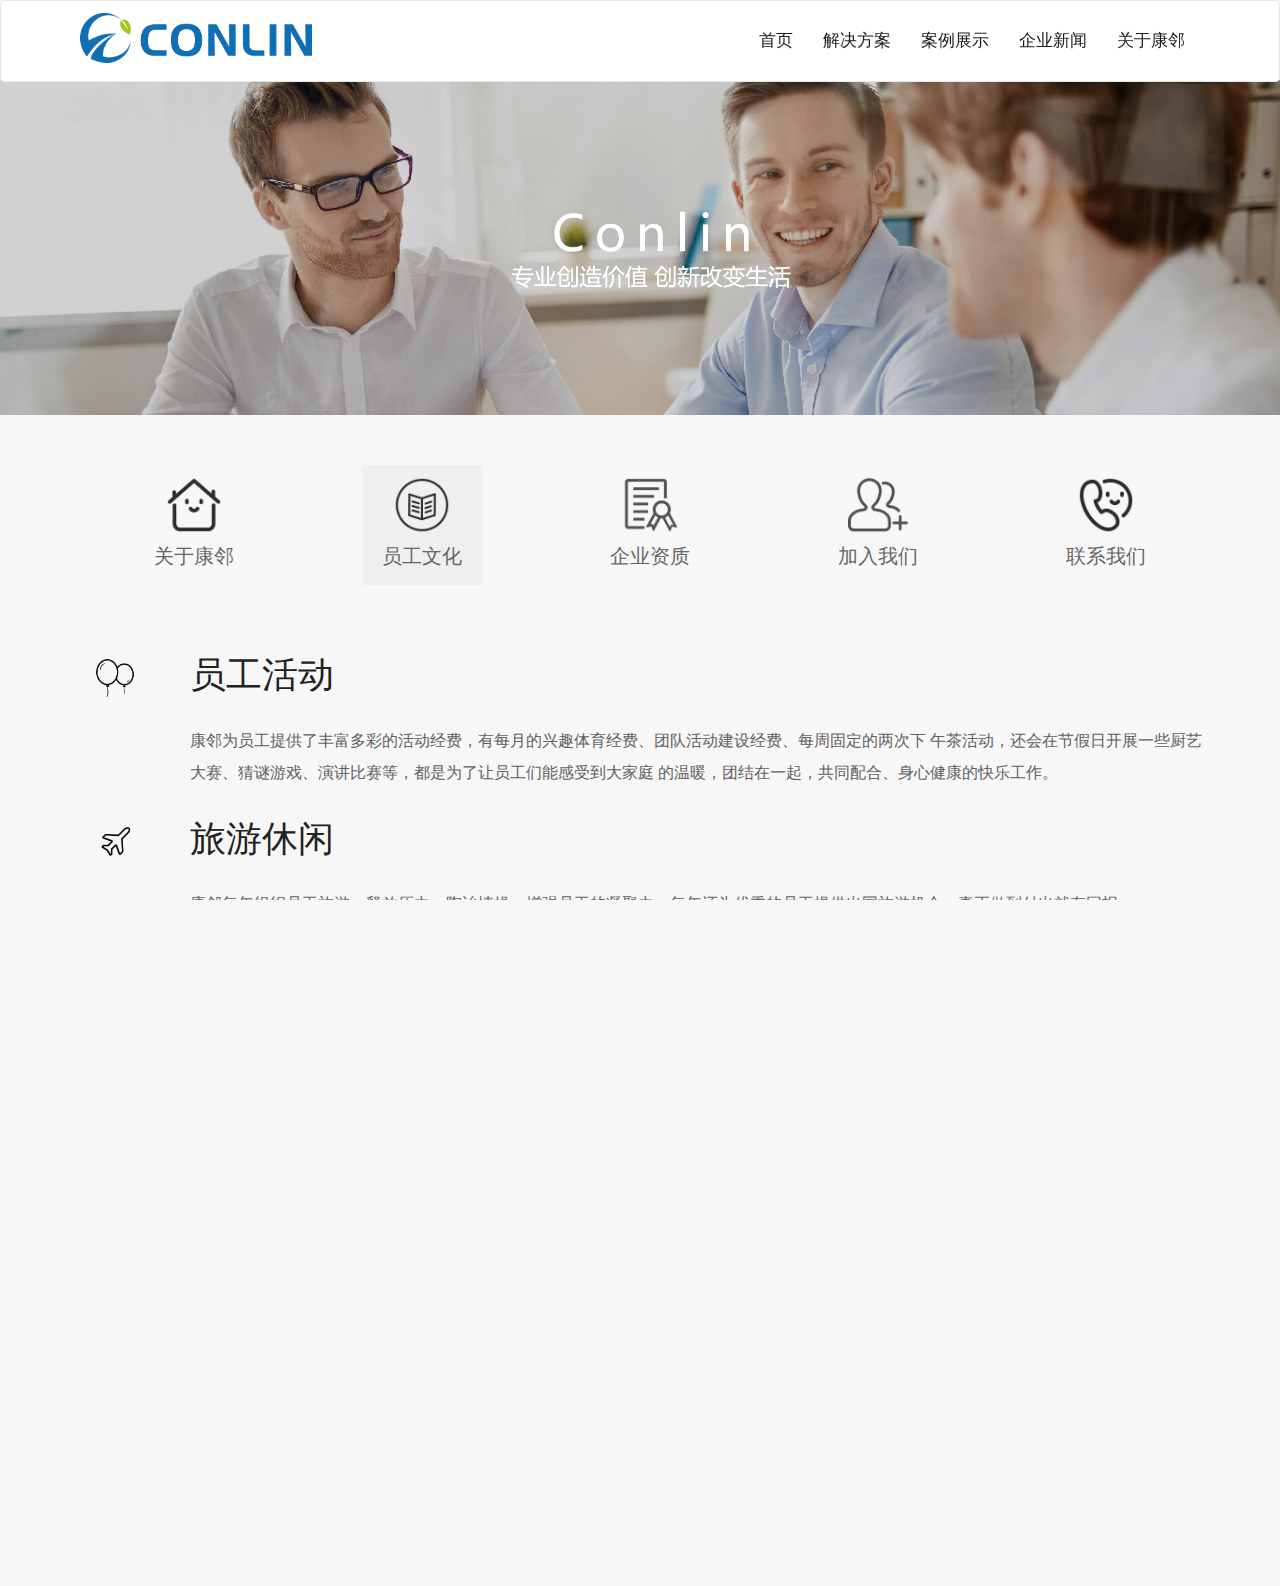
<file: employee.html>
<!DOCTYPE html>
<!--[if lt IE 7]>
<html class="no-js lt-ie9 lt-ie8 lt-ie7"> <![endif]-->
<!--[if IE 7]>
<html class="no-js lt-ie9 lt-ie8"> <![endif]-->
<!--[if IE 8]>
<html class="no-js lt-ie9"> <![endif]-->
<!--[if gt IE 8]><!-->
<html class="no-js"> <!--<![endif]-->
<head>
    <meta charset="utf-8">
    <meta http-equiv="X-UA-Compatible" content="IE=edge,chrome=1">
    <meta http-equiv="X-UA-Compatible" content="IE=9" />
    <title>康邻科技有限公司</title>
    <meta name="description" content="">
    <meta name="viewport" content="width=device-width" >
    <link rel="stylesheet" href="css/normalize.css">
    <!--[if !IE]> -->
    <script src="js/jquery-3.1.1.min.js"></script>
    <link href="css/bootstrap.css" rel="stylesheet">
    <script src="js/bootstrap.min.js"></script>
    <!-- <![endif]-->
    <!--[if gte IE 9]>
    <script src="js/jquery-3.1.1.min.js"></script>
    <link href="css/bootstrap.css" rel="stylesheet">
    <script src="js/bootstrap.min.js"></script>
    <![endif]-->
    <link rel="stylesheet" href="css/main.css">
    <!-- HTML5 Shim and Respond.js IE8 support of HTML5 elements and media queries -->
    <!--[if lt IE 9]>
    <script src="http://libs.baidu.com/jquery/1.10.2/jquery.js"></script>
    <link href="css/bootstrap.css" rel="stylesheet">
    <script src="js/bootstrap.min.js"></script>
    <script src="http://apps.bdimg.com/libs/html5shiv/3.7/html5shiv.min.js"></script>
    <script src="http://apps.bdimg.com/libs/respond.js/1.4.2/respond.min.js"></script>

    <![endif]-->
    <!--[if IE 8]>
    <p class="chromeframe">亲，您的<strong>浏览器已经过时</strong>了，请到 <a href="http://browsehappy.com/"><strong>这里</strong></a>更新您的浏览器</p>
    <link rel="stylesheet" href="css/ifIE8.css">
    <![endif]-->
    <!--[if lt IE 10]>
    <link rel="stylesheet" href="css/borwser.css">
    <![endif]-->
</head>
<body>
<!--[if lt IE 9]>
<p class="chromeframe">亲，您的浏览器已经过时了，请到 <a href="http://browsehappy.com/">这里</a>更新您的浏览器</p>
<![endif]-->
<header>
    <nav class="navbar navbar-default " role="navigation" style="background: rgb(255,255,255);">
        <div class="container ">
            <div class="navbar-header">
                <button type="button" class="navbar-toggle collapsed" data-toggle="collapse"
                        data-target="#top-navbar-1">
                    <span class="sr-only">Toggle navigation</span>
                    <span class="icon-bar"></span>
                    <span class="icon-bar"></span>
                    <span class="icon-bar"></span>
                </button>
                <a class="navbar-brand" style="padding-top: 0" href="index.html">
                    <img class="logo" src="img/conlin-logo.png" alt="回到首页">
                </a>
            </div>
            <div class="collapse navbar-collapse" id="top-navbar-1">
                <ul class="nav navbar-nav    navbar-right ">
                    <li role="presentation"><a class="scroll-link " href="index.html">首页</a></li>
                    <li role="presentation"><a class="scroll-link" href="produce.html">解决方案</a></li>
                    <li role="presentation"><a class="scroll-link" href="project.html">案例展示</a></li>
                    <li role="presentation"><a class="scroll-link" href="news.html">企业新闻</a></li>
                    <li role="presentation"><a class="scroll-link" href="aboutConlin.html">关于康邻</a></li>
                </ul>
            </div>
        </div>
    </nav>
</header>
<main>
    <section>
        <div class="container-fluid ">
            <div class="about-banner">
                <img class=".img-responsive project-banner-img" src="img/aboutus-banner2.jpg">
                <div class="about-banner-box">
                    <div class="about-banner-title center-block ">
                        <img src="img/aboutus-banner2.png">
                    </div>
                </div>
            </div>
        </div>
    </section>
    <section>
        <div class="container-fluid ">
            <div class="about-nav container">
                <div class="row text-center">
                    <a class="col-lg-2 col-md-2 col-sm-2 col-xs-5 " href="aboutConlin.html">
                        <div class="logo-box  center-block">
                            <img src="img/company.png">
                            <h4>关于康邻</h4>
                        </div>
                    </a>
                    <a class="col-lg-2 col-md-2 col-sm-2 col-xs-5" href="employee.html">
                        <div class="logo-box active center-block">
                            <img src="img/culture.png">
                            <h4>员工文化</h4>
                        </div>
                    </a>
                    <a class="col-lg-2 col-md-2 col-sm-2 col-xs-5" href="company.html">
                        <div class="logo-box center-block">
                            <img src="img/quality.png">
                            <h4>企业资质</h4>
                        </div>
                    </a>
                    <a class="col-lg-2 col-md-2 col-sm-2 col-xs-5"  href="join.html">
                        <div class="logo-box center-block">
                            <img src="img/join.png">
                            <h4>加入我们</h4>
                        </div>
                    </a>
                    <a class="col-lg-2 col-md-2 col-sm-2 col-xs-5" href="contant-us.html">
                        <div class="logo-box center-block">
                            <img src="img/email.png">
                            <h4>联系我们</h4>
                        </div>
                    </a>
                </div>
            </div>
            <div class="about-conlin container">
                <div class="row">
                    <div class="col-xs-1"><img class="about-conlin-logo" src="img/huodong.png"></div>
                    <div class="col-xs-11"><h1>员工活动<img class="right-logo" src="img/huodong.png"></h1></div>
                </div>
                <div class="row">
                    <div class="col-xs-1"></div>
                    <div class="col-xs-11">
                        <p>康邻为员工提供了丰富多彩的活动经费，有每月的兴趣体育经费、团队活动建设经费、每周固定的两次下
                            午茶活动，还会在节假日开展一些厨艺大赛、猜谜游戏、演讲比赛等，都是为了让员工们能感受到大家庭
                            的温暖，团结在一起，共同配合、身心健康的快乐工作。</p>
                    </div>
                </div>
                <div class="row">
                    <div class="col-xs-1"><img class="about-conlin-logo" src="img/lvyou.png"></div>
                    <div class="col-xs-11"><h1>旅游休闲<img class="right-logo" src="img/lvyou.png"></h1></div>
                </div>
                <div class="row">
                    <div class="col-xs-1"></div>
                    <div class="col-xs-11">
                        <p>康邻每年组织员工旅游，释放压力、陶冶情操、增强员工的凝聚力。每年还为优秀的员工提供出国旅游机会，真正做到付出就有回报。</p>
                    </div>
                </div>
                <div class="row">
                    <div class="col-xs-1"><img class="about-conlin-logo" src="img/peixun.png"></div>
                    <div class="col-xs-11"><h1>培训体系<img class="right-logo" src="img/peixun.png"></h1></div>
                </div>
                <div class="row">
                    <div class="col-xs-1"></div>
                    <div class="col-xs-11">
                        <p>公司定期组织专业技能、综合素质等课程，让员工根据自己的综合职业发展及岗位需求去积极参加。公司让所有新员工从入职
                            第一天就开始感受到公司的关注和学习文化，从为期两周的新员工知识培训到在岗实践培训，促进所有员工在公司有更好的职业成长。
                        </p>
                    </div>
                </div>
                <div class="row">
                    <div class="col-xs-1"><img class="about-conlin-logo" src="img/tuozhan.png"></div>
                    <div class="col-xs-11"><h1>素质拓展<img class="right-logo" src="img/tuozhan.png"></h1></div>
                </div>
                <div class="row">
                    <div class="col-xs-1"></div>
                    <div class="col-xs-11">
                        <p>公司定期举办素质拓展训练。由专业的第三方机构带来全新的拓展体验，增强团队凝聚力和执行力。
                        </p>
                    </div>
                </div>
            </div>
        </div>
    </section>
</main>
<footer>
    <div class="footer"  >
        <div class="container ">
            <div class="row " >
                <div class="col-lg-12 col-md-12 col-sm-12 col-xs-12">
                    <div class="footer-box  center-block  clearfix">
                        <div class="cc">
                            <div class="fot-ma clearfix ">
                                <img src="img/QRCode.png" alt="二维码">
                                <p>扫码关注<br>“康邻医疗平台”<br>微信公众号</p>
                            </div>
                            <div class="call   ">
                                <ul>
                                    <li><h1>联系我们:</h1></li>
                                    <li>24小时客服热线</li>
                                    <li><h2 class="text-left">400-222-333</h2></li>
                                    <li>传真：025-86795418</li>
                                    <li>电话：025-66619193</li>
                                    <li> 公司地址：浙江省杭州市湖畔大厦A座501室</li>
                                </ul>
                            </div>
                        </div>
                    </div>
                </div>
            </div>
        </div>
    </div>
    <div class="fot-bottom">
        <p>版权所有：浙江康邻科技有限公司ⓒ2014 苏ICP备09005016号</p>
    </div>
</footer>
<script src="js/plugins.js"></script>
</body>
</html>
</file>
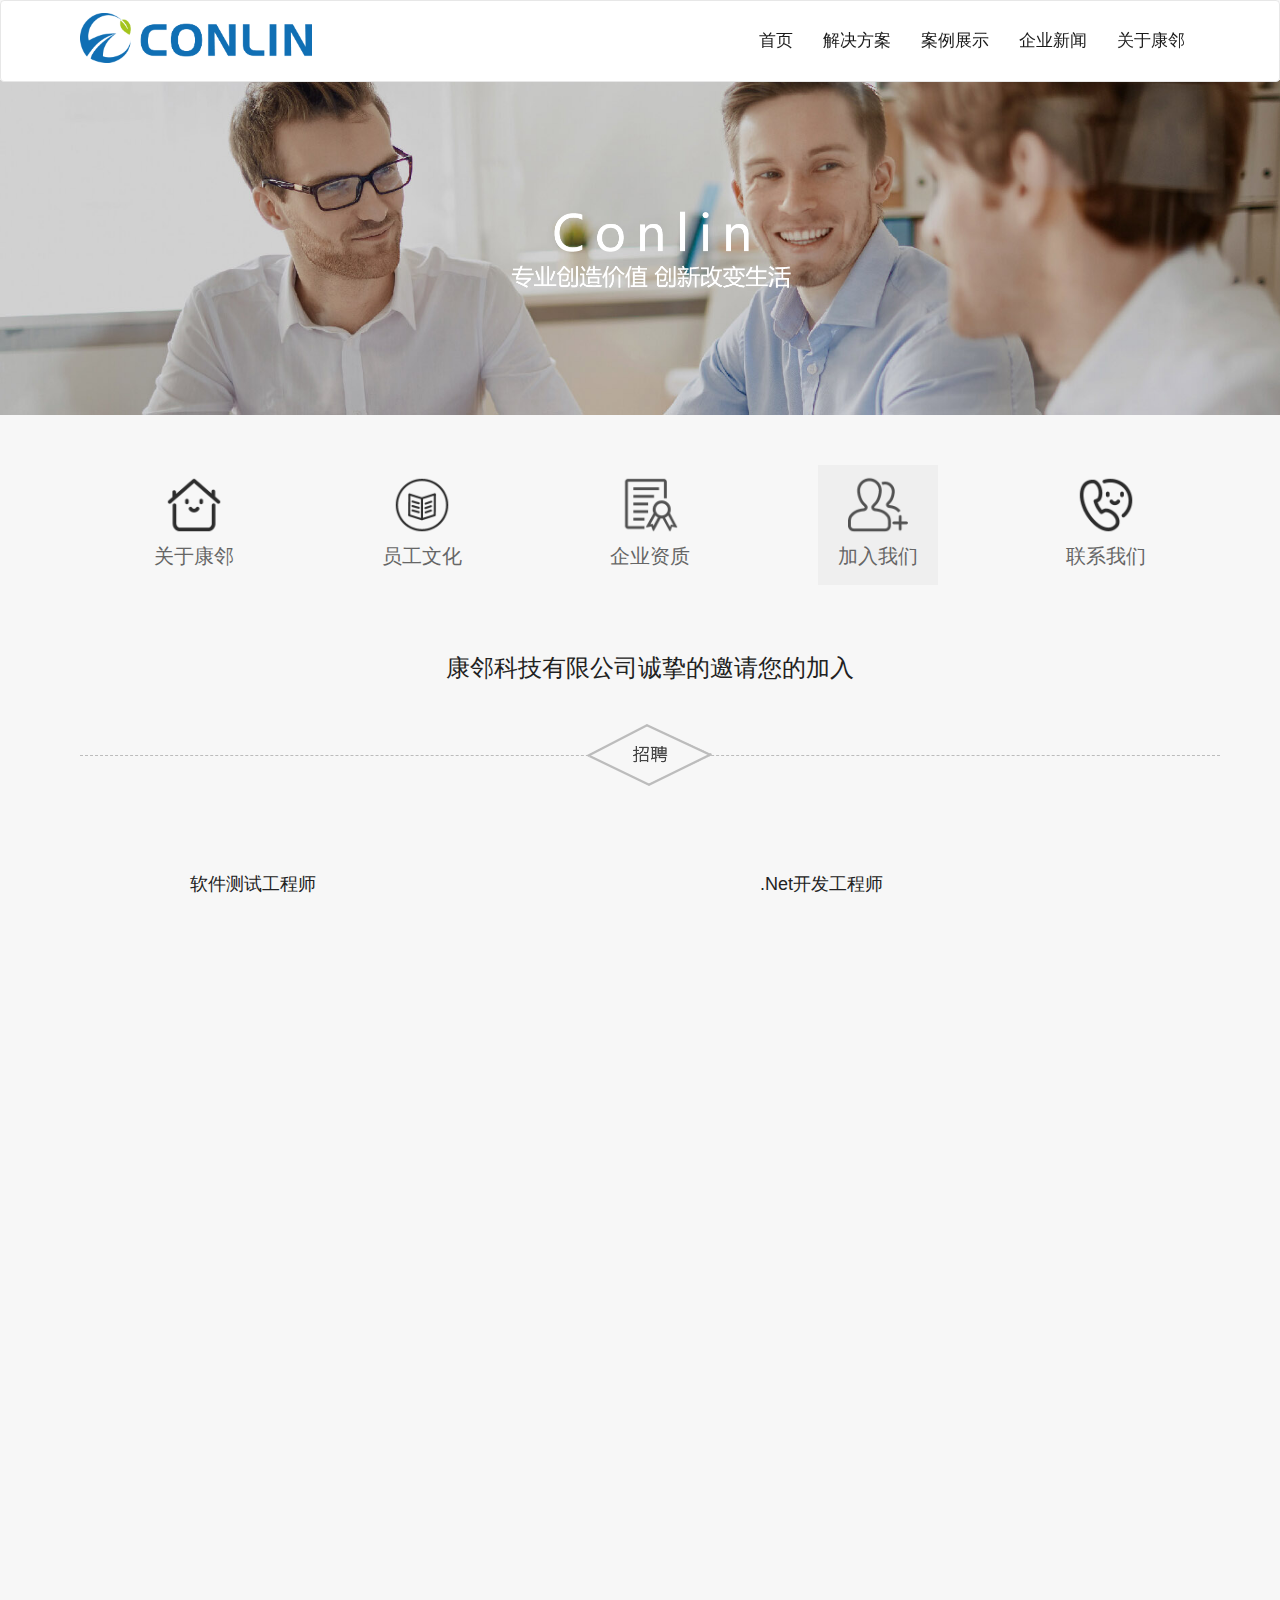
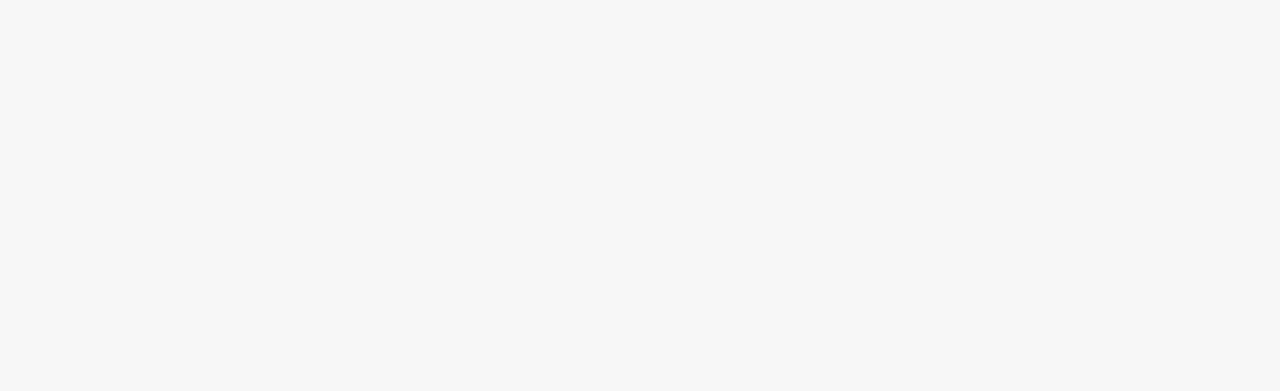
<file: join.html>
<!DOCTYPE html>
<!--[if lt IE 7]>
<html class="no-js lt-ie9 lt-ie8 lt-ie7"> <![endif]-->
<!--[if IE 7]>
<html class="no-js lt-ie9 lt-ie8"> <![endif]-->
<!--[if IE 8]>
<html class="no-js lt-ie9"> <![endif]-->
<!--[if gt IE 8]><!-->
<html class="no-js"> <!--<![endif]-->
<head>
    <meta charset="utf-8">
    <meta http-equiv="X-UA-Compatible" content="IE=edge,chrome=1">
    <meta http-equiv="X-UA-Compatible" content="IE=9" />
    <title>康邻科技有限公司</title>
    <meta name="description" content="">
    <meta name="viewport" content="width=device-width" >
    <link rel="stylesheet" href="css/normalize.css">
    <!--[if !IE]> -->
    <script src="js/jquery-3.1.1.min.js"></script>
    <link href="css/bootstrap.css" rel="stylesheet">
    <script src="js/bootstrap.min.js"></script>
    <!-- <![endif]-->
    <!--[if gte IE 9]>
    <script src="js/jquery-3.1.1.min.js"></script>
    <link href="css/bootstrap.css" rel="stylesheet">
    <script src="js/bootstrap.min.js"></script>
    <![endif]-->
    <link rel="stylesheet" href="css/main.css">
    <!-- HTML5 Shim and Respond.js IE8 support of HTML5 elements and media queries -->
    <!--[if lt IE 9]>
    <script src="http://libs.baidu.com/jquery/1.10.2/jquery.js"></script>
    <link href="css/bootstrap.css" rel="stylesheet">
    <script src="js/bootstrap.min.js"></script>
    <script src="http://apps.bdimg.com/libs/html5shiv/3.7/html5shiv.min.js"></script>
    <script src="http://apps.bdimg.com/libs/respond.js/1.4.2/respond.min.js"></script>

    <![endif]-->
    <!--[if IE 8]>
    <p class="chromeframe">亲，您的<strong>浏览器已经过时</strong>了，请到 <a href="http://browsehappy.com/"><strong>这里</strong></a>更新您的浏览器</p>
    <link rel="stylesheet" href="css/ifIE8.css">
    <![endif]-->
    <!--[if lt IE 10]>
    <link rel="stylesheet" href="css/borwser.css">
    <![endif]-->
</head>
<body>
<!--[if lt IE 9]>
<p class="chromeframe">亲，您的浏览器已经过时了，请到 <a href="http://browsehappy.com/">这里</a>更新您的浏览器</p>
<![endif]-->
<header>
    <nav class="navbar navbar-default " role="navigation" style="background: rgb(255,255,255);">
        <div class="container ">
            <div class="navbar-header">
                <button type="button" class="navbar-toggle collapsed" data-toggle="collapse"
                        data-target="#top-navbar-1">
                    <span class="sr-only">Toggle navigation</span>
                    <span class="icon-bar"></span>
                    <span class="icon-bar"></span>
                    <span class="icon-bar"></span>
                </button>
                <a class="navbar-brand" style="padding-top: 0" href="index.html">
                    <img class="logo" src="img/conlin-logo.png" alt="回到首页">
                </a>
            </div>
            <div class="collapse navbar-collapse" id="top-navbar-1">
                <ul class="nav navbar-nav    navbar-right ">
                    <li role="presentation"><a class="scroll-link " href="index.html">首页</a></li>
                    <li role="presentation"><a class="scroll-link" href="produce.html">解决方案</a></li>
                    <li role="presentation"><a class="scroll-link" href="project.html">案例展示</a></li>
                    <li role="presentation"><a class="scroll-link" href="news.html">企业新闻</a></li>
                    <li role="presentation"><a class="scroll-link" href="aboutConlin.html">关于康邻</a></li>
                </ul>
            </div>
        </div>
    </nav>
</header>
<main>
    <section>
        <div class="container-fluid ">
            <div class="about-banner">
                <img class=".img-responsive project-banner-img" src="img/aboutus-banner2.jpg">
                <div class="about-banner-box">
                    <div class="about-banner-title center-block ">
                        <img src="img/aboutus-banner2.png">
                    </div>
                </div>
            </div>
        </div>
    </section>
    <section>
        <div class="container-fluid ">
            <div class="about-nav container">
                <div class="row text-center">
                    <a class="col-lg-2 col-md-2 col-sm-2 col-xs-5 " href="aboutConlin.html">
                        <div class="logo-box  center-block">
                            <img src="img/company.png">
                            <h4>关于康邻</h4>
                        </div>
                    </a>
                    <a class="col-lg-2 col-md-2 col-sm-2 col-xs-5" href="employee.html">
                        <div class="logo-box  center-block">
                            <img src="img/culture.png">
                            <h4>员工文化</h4>
                        </div>
                    </a>
                    <a class="col-lg-2 col-md-2 col-sm-2 col-xs-5" href="company.html">
                        <div class="logo-box center-block">
                            <img src="img/quality.png">
                            <h4>企业资质</h4>
                        </div>
                    </a>
                    <a class="col-lg-2 col-md-2 col-sm-2 col-xs-5" href="join.html">
                        <div class="logo-box active center-block">
                            <img src="img/join.png">
                            <h4>加入我们</h4>
                        </div>
                    </a>
                    <a class="col-lg-2 col-md-2 col-sm-2 col-xs-5"  href="contant-us.html">
                        <div class="logo-box  center-block">
                            <img src="img/email.png">
                            <h4>联系我们</h4>
                        </div>
                    </a>
                </div>
            </div>
            <div class="about-conlin container ">
                <div class="row text-center">
                    <div class="col-xs-12"><h3>康邻科技有限公司诚挚的邀请您的加入</h3></div>
                </div>
                <div class="row zhaopin text-center">
                    <div class="col-xs-12"><img src="img/zhaopin2.png"></div>
                </div>
                <div class="row zhaopin-mes">
                    <div class="col-md-1 col-xs-1 col-lg-1"></div>
                    <div class="col-md-5 col-xs-11 col-lg-5">
                        <h4>软件测试工程师</h4>
                        <p>岗位职责：</p>
                        <p>1、依据需求文档及设计文档,编写测试用例;</p>
                        <p>2、完成产品的集成测试与系统测试;</p>
                        <p>3、根据测试计划,搭建测试环境;</p>
                        <p>4、依据测试用例执行手工测试,反馈跟踪产品BUG及用例缺陷;</p>
                        <p>5、测试工具/系统的研究和应用；</p>
                        <p>6、应用配置管理工具，对代码和软件配置进行版本控制，负责产品发布管理；</p>
                        <p>任职要求：</p>
                        <p>1、1年以上测试工作经验;</p>
                        <p>2、掌握基本的软件测试理论,熟悉软件测试的基本方法、流程和规范;</p>
                        <p>3、发现产品缺陷，跟踪定位bug，协助开发工程师解决问题；</p>
                        <p>4、有软件测试管理工具、测试自动化工具（LoadRunner、QTP等）使用经验者优先考虑；</p>
                        <p>5、熟悉SVN的使用和配置；</p>

                    </div>
                    <div class="col-md-1  col-xs-1 col-lg-1"></div>
                    <div class="col-md-5 col-xs-11   col-lg-5">
                        <h4>.Net开发工程师</h4>
                        <p>岗位职责：</p>
                        <p>1、负责所属模块的开发，需求分析设计与技术实现；</p>
                        <p>2、根据需求、设计文档完成指定的设计、开发、单体测试等工作，支持测试人员完成功能集成测试和系统测试工作；</p>
                        <p>3、完成项目需要的其他工作。</p>
                        <p>任职要求：</p>
                        <p>1. 计算机相关专业，1年以上.Net开发经验，有较强的独立思考和研发能力；</p>
                        <p>2. 熟练使用 ORM、EF、SOCKET、Windows服务、WCF、Web Services, 多线程/异步、正则表达式等相关的编程技术;</p>
                        <p>3. 熟悉 html,css js 或者 Jquery 熟悉至少一种前端框架 easyui ,bootstrap等;</p>
                        <p>4. 熟练使用MSSql，MySQL等数据库，熟练编写SQL语句及调优;</p>
                        <p>5. 精通ASP.NET开发，熟悉WEB前端开发知识；</p>
                        <p>6. 有一定服务端架构和安全设计经验。</p>
                    </div>
                </div>
                <div class="row ">
                    <div class="col--xs-12 text-center email">
                        <p>简历请投递到邮箱：abcd123@qq.com</p>
                        <p> 邮箱主题：姓名+岗位+联系电话</p>
                    </div>
                </div>
            </div>
        </div>
    </section>
</main>
<footer>
    <div class="footer"  >
        <div class="container ">
            <div class="row " >
                <div class="col-lg-12 col-md-12 col-sm-12 col-xs-12">
                    <div class="footer-box  center-block  clearfix">
                        <div class="cc">
                            <div class="fot-ma clearfix ">
                                <img src="img/QRCode.png" alt="二维码">
                                <p>扫码关注<br>“康邻医疗平台”<br>微信公众号</p>
                            </div>
                            <div class="call   ">
                                <ul>
                                    <li><h1>联系我们:</h1></li>
                                    <li>24小时客服热线</li>
                                    <li><h2 class="text-left">400-222-333</h2></li>
                                    <li>传真：025-86795418</li>
                                    <li>电话：025-66619193</li>
                                    <li> 公司地址：浙江省杭州市湖畔大厦A座501室</li>
                                </ul>
                            </div>
                        </div>
                    </div>
                </div>
            </div>
        </div>
    </div>
    <div class="fot-bottom">
        <p>版权所有：浙江康邻科技有限公司ⓒ2014 苏ICP备09005016号</p>
    </div>
</footer>
<script src="js/jquery-3.1.1.min.js"></script>
<script src="js/bootstrap.min.js"></script>
<script src="js/plugins.js"></script>
</body>
</html>
</file>
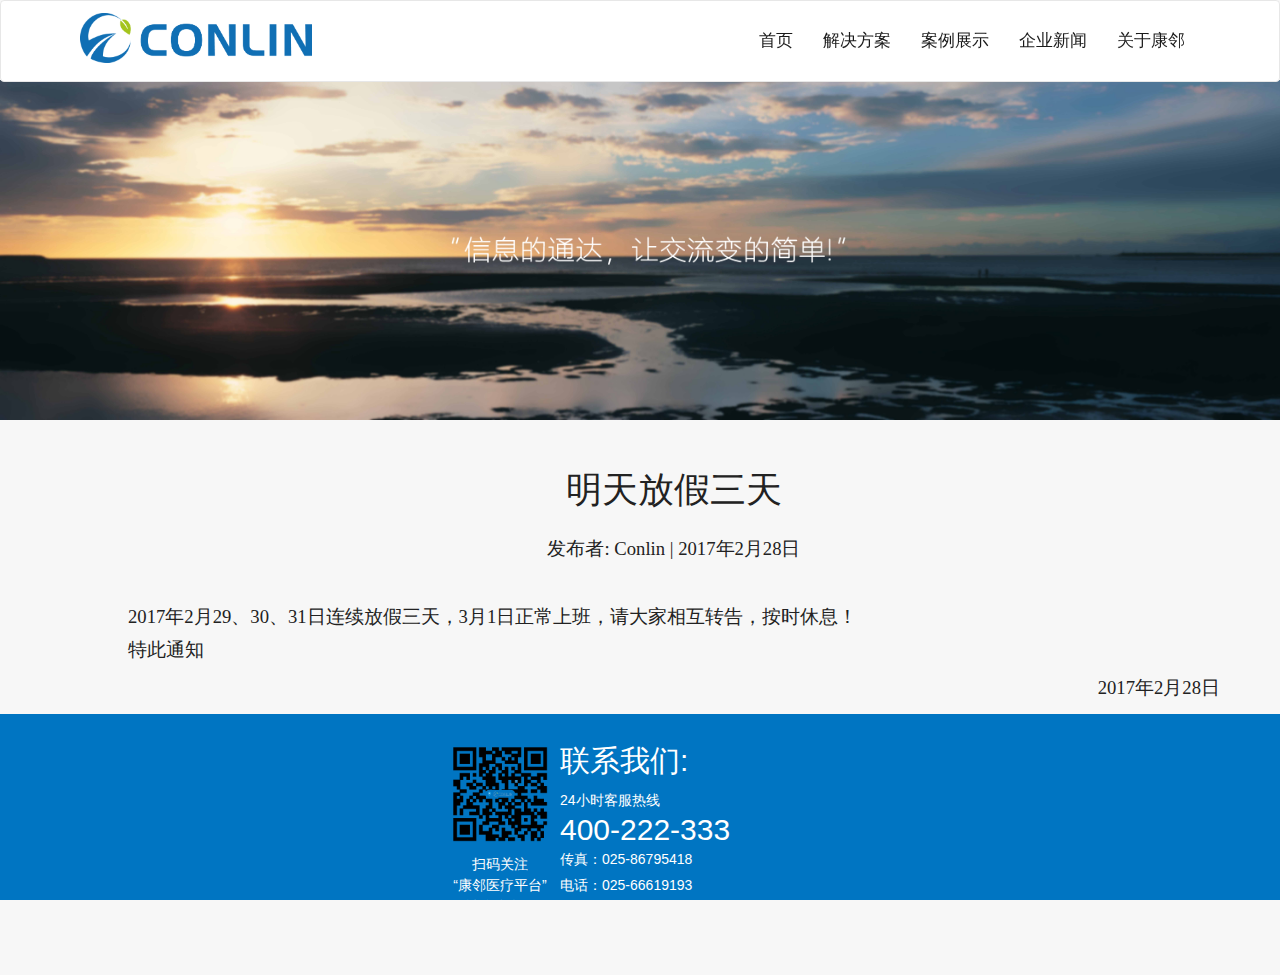
<file: new-con.html>
<!DOCTYPE html>
<!--[if lt IE 7]>
<html class="no-js lt-ie9 lt-ie8 lt-ie7"> <![endif]-->
<!--[if IE 7]>
<html class="no-js lt-ie9 lt-ie8"> <![endif]-->
<!--[if IE 8]>
<html class="no-js lt-ie9"> <![endif]-->
<!--[if gt IE 8]><!-->
<html class="no-js"> <!--<![endif]-->
<head>
    <meta charset="utf-8">
    <meta http-equiv="X-UA-Compatible" content="IE=edge,chrome=1">
    <meta http-equiv="X-UA-Compatible" content="IE=9" />
    <title>康邻科技有限公司</title>
    <meta name="description" content="">
    <meta name="viewport" content="width=device-width" >
    <link rel="stylesheet" href="css/normalize.css">
    <!--[if !IE]> -->
    <script src="js/jquery-3.1.1.min.js"></script>
    <link href="css/bootstrap.css" rel="stylesheet">
    <script src="js/bootstrap.min.js"></script>
    <!-- <![endif]-->
    <!--[if gte IE 9]>
    <script src="js/jquery-3.1.1.min.js"></script>
    <link href="css/bootstrap.css" rel="stylesheet">
    <script src="js/bootstrap.min.js"></script>
    <![endif]-->
    <link rel="stylesheet" href="css/main.css">
    <!-- HTML5 Shim and Respond.js IE8 support of HTML5 elements and media queries -->
    <!--[if lt IE 9]>
    <script src="http://libs.baidu.com/jquery/1.10.2/jquery.js"></script>
    <link href="css/bootstrap.css" rel="stylesheet">
    <script src="js/bootstrap.min.js"></script>
    <script src="http://apps.bdimg.com/libs/html5shiv/3.7/html5shiv.min.js"></script>
    <script src="http://apps.bdimg.com/libs/respond.js/1.4.2/respond.min.js"></script>

    <![endif]-->
    <!--[if IE 8]>
    <p class="chromeframe">亲，您的<strong>浏览器已经过时</strong>了，请到 <a href="http://browsehappy.com/"><strong>这里</strong></a>更新您的浏览器</p>
    <link rel="stylesheet" href="css/ifIE8.css">
    <![endif]-->
    <!--[if lt IE 10]>
    <link rel="stylesheet" href="css/borwser.css">
    <![endif]-->
</head>
<body>
<!--[if lt IE 9]>
<p class="chromeframe">亲，您的浏览器已经过时了，请到 <a href="http://browsehappy.com/">这里</a>更新您的浏览器</p>
<![endif]-->
<header>
    <nav class="navbar navbar-default " role="navigation" style="background: rgb(255,255,255);">
        <div class="container ">
            <div class="navbar-header">
                <button type="button" class="navbar-toggle collapsed" data-toggle="collapse"
                        data-target="#top-navbar-1">
                    <span class="sr-only">Toggle navigation</span>
                    <span class="icon-bar"></span>
                    <span class="icon-bar"></span>
                    <span class="icon-bar"></span>
                </button>
                <a class="navbar-brand" style="padding-top: 0" href="index.html">
                    <img class="logo" src="img/conlin-logo.png" alt="回到首页">
                </a>
            </div>
            <div class="collapse navbar-collapse" id="top-navbar-1">
                <ul class="nav navbar-nav    navbar-right ">
                    <li role="presentation"><a class="scroll-link " href="index.html">首页</a></li>
                    <li role="presentation"><a class="scroll-link" href="produce.html">解决方案</a></li>
                    <li role="presentation"><a class="scroll-link" href="project.html">案例展示</a></li>
                    <li role="presentation"><a class="scroll-link" href="news.html">企业新闻</a></li>
                    <li role="presentation"><a class="scroll-link" href="aboutConlin.html">关于康邻</a></li>
                </ul>
            </div>
        </div>
    </nav>
</header>
<main>
    <section>
        <div class="container-fluid ">
            <div class="news-banner">
                <div class="news-banner-box">
                    <div class="news-banner-title center-block ">
                        <img src="img/news-show.png">
                    </div>
                </div>
                <img class=".img-responsive project-banner-img" src="img/news-banner.jpg">
            </div>
        </div>
    </section>
    <section>
        <div class="container-fluid">
            <div class="news-con  container">
                <div class="news-cons">
                    <h1 class="text-center">明天放假三天</h1>
                    <p class="text-center subheading">发布者: Conlin | 2017年2月28日  </p>
                    <!--<img src="img/project01.jpg" class="center-block img-responsive">-->
                    <p>2017年2月29、30、31日连续放假三天，3月1日正常上班，请大家相互转告，按时休息！</p>
                    <p>特此通知</p>
                    <p style="float: right">2017年2月28日</p>
                </div>
            </div>
        </div>
    </section>
</main>
<footer>
    <div class="footer"  >
        <div class="container ">
            <div class="row " >
                <div class="col-lg-12 col-md-12 col-sm-12 col-xs-12">
                    <div class="footer-box  center-block  clearfix">
                        <div class="cc">
                            <div class="fot-ma clearfix ">
                                <img src="img/QRCode.png" alt="二维码">
                                <p>扫码关注<br>“康邻医疗平台”<br>微信公众号</p>
                            </div>
                            <div class="call   ">
                                <ul>
                                    <li><h1>联系我们:</h1></li>
                                    <li>24小时客服热线</li>
                                    <li><h2 class="text-left">400-222-333</h2></li>
                                    <li>传真：025-86795418</li>
                                    <li>电话：025-66619193</li>
                                    <li> 公司地址：浙江省杭州市湖畔大厦A座501室</li>
                                </ul>
                            </div>
                        </div>
                    </div>
                </div>
            </div>
        </div>
    </div>
    <div class="fot-bottom">
        <p>版权所有：浙江康邻科技有限公司ⓒ2014 苏ICP备09005016号</p>
    </div>
</footer>
<script src="js/plugins.js"></script>
</body>
</html>
</file>
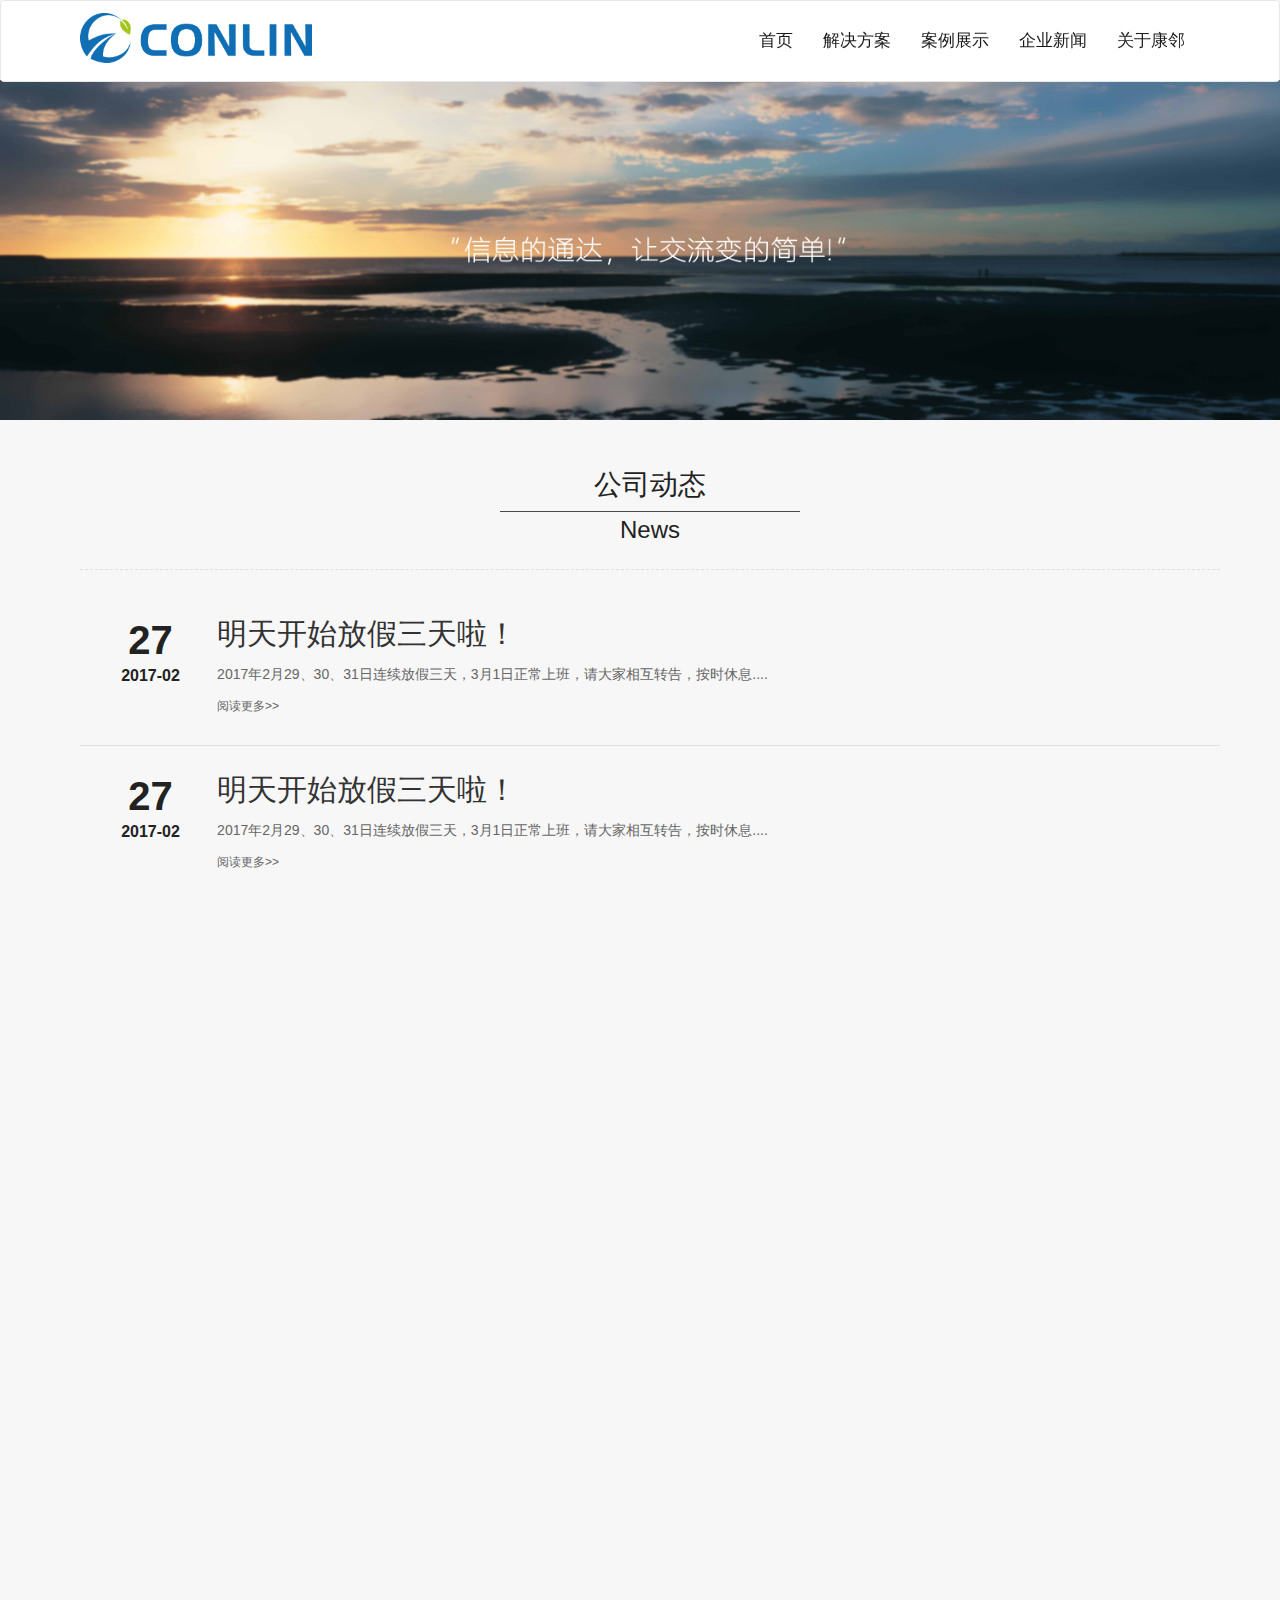
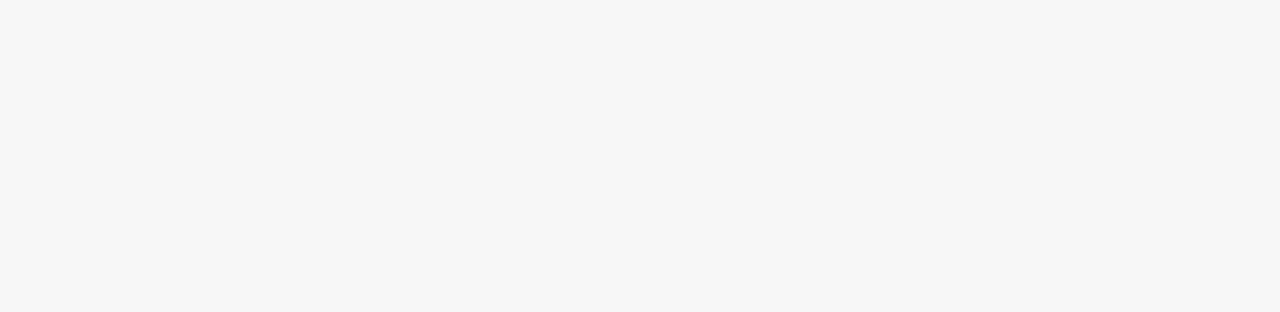
<file: news.html>
<!DOCTYPE html>
<!--[if lt IE 7]>
<html class="no-js lt-ie9 lt-ie8 lt-ie7"> <![endif]-->
<!--[if IE 7]>
<html class="no-js lt-ie9 lt-ie8"> <![endif]-->
<!--[if IE 8]>
<html class="no-js lt-ie9"> <![endif]-->
<!--[if gt IE 8]><!-->
<html class="no-js"> <!--<![endif]-->
<head>
    <meta charset="utf-8">
    <meta http-equiv="X-UA-Compatible" content="IE=edge,chrome=1">
    <meta http-equiv="X-UA-Compatible" content="IE=9" />
    <title>康邻科技有限公司</title>
    <meta name="description" content="">
    <meta name="viewport" content="width=device-width" >
    <link rel="stylesheet" href="css/normalize.css">
    <!--[if !IE]> -->
    <script src="js/jquery-3.1.1.min.js"></script>
    <link href="css/bootstrap.css" rel="stylesheet">
    <script src="js/bootstrap.min.js"></script>
    <!-- <![endif]-->
    <!--[if gte IE 9]>
    <script src="js/jquery-3.1.1.min.js"></script>
    <link href="css/bootstrap.css" rel="stylesheet">
    <script src="js/bootstrap.min.js"></script>
    <![endif]-->
    <link rel="stylesheet" href="css/main.css">
    <!-- HTML5 Shim and Respond.js IE8 support of HTML5 elements and media queries -->
    <!--[if lt IE 9]>
    <script src="http://libs.baidu.com/jquery/1.10.2/jquery.js"></script>
    <link href="css/bootstrap.css" rel="stylesheet">
    <script src="js/bootstrap.min.js"></script>
    <script src="http://apps.bdimg.com/libs/html5shiv/3.7/html5shiv.min.js"></script>
    <script src="http://apps.bdimg.com/libs/respond.js/1.4.2/respond.min.js"></script>

    <![endif]-->
    <!--[if IE 8]>
    <p class="chromeframe">亲，您的<strong>浏览器已经过时</strong>了，请到 <a href="http://browsehappy.com/"><strong>这里</strong></a>更新您的浏览器</p>
    <link rel="stylesheet" href="css/ifIE8.css">
    <![endif]-->
    <!--[if lt IE 10]>
    <link rel="stylesheet" href="css/borwser.css">
    <![endif]-->
</head>
<body>
<!--[if lt IE 9]>
<p class="chromeframe">亲，您的浏览器已经过时了，请到 <a href="http://browsehappy.com/">这里</a>更新您的浏览器</p>
<![endif]-->
<header>
    <nav class="navbar navbar-default " role="navigation" style="background: rgb(255,255,255);">
        <div class="container ">
            <div class="navbar-header">
                <button type="button" class="navbar-toggle collapsed" data-toggle="collapse"
                        data-target="#top-navbar-1">
                    <span class="sr-only">Toggle navigation</span>
                    <span class="icon-bar"></span>
                    <span class="icon-bar"></span>
                    <span class="icon-bar"></span>
                </button>
                <a class="navbar-brand" style="padding-top: 0" href="index.html">
                    <img class="logo" src="img/conlin-logo.png" alt="回到首页">
                </a>
            </div>
            <div class="collapse navbar-collapse" id="top-navbar-1">
                <ul class="nav navbar-nav    navbar-right ">
                    <li role="presentation"><a class="scroll-link " href="index.html">首页</a></li>
                    <li role="presentation"><a class="scroll-link" href="produce.html">解决方案</a></li>
                    <li role="presentation"><a class="scroll-link" href="project.html">案例展示</a></li>
                    <li role="presentation"><a class="scroll-link" href="news.html">企业新闻</a></li>
                    <li role="presentation"><a class="scroll-link" href="aboutConlin.html">关于康邻</a></li>
                </ul>
            </div>
        </div>
    </nav>
</header>
<main>
    <section>
        <div class="container-fluid ">
            <div class="news-banner">
                <div class="news-banner-box">
                    <div class="news-banner-title center-block ">
                        <img src="img/news-show.png">
                    </div>
                </div>
                <img class=".img-responsive project-banner-img" src="img/news-banner.jpg">
            </div>
        </div>
    </section>
    <section>
        <div class="container-fluid">
            <div class="new-body container">
                <div class="big-title">
                <h2 >公司动态</h2>
                <div class="line"></div>
                <h3 >News</h3>
                </div>
                <div class="row news-list">
                    <div class="news-con-box col-xs-12">
                            <dl >
                                <dt >
                                    <b>27</b><br>
                                    2017-02
                                </dt>
                                <dd >
                                    <a href="new-con.html"><h4>明天开始放假三天啦！</h4></a>
                                    <p>2017年2月29、30、31日连续放假三天，3月1日正常上班，请大家相互转告，按时休息....</p>
                                    <span><a href="new-con.html">阅读更多>></a></span>
                                </dd>
                            </dl>
                    </div>
                    <div class="news-con-box col-xs-12">
                            <dl >
                                <dt >
                                    <b>27</b><br>
                                    2017-02
                                </dt>
                                <dd >
                                    <a href="new-con.html"><h4>明天开始放假三天啦！</h4></a>
                                    <p>2017年2月29、30、31日连续放假三天，3月1日正常上班，请大家相互转告，按时休息....</p>
                                    <span><a href="new-con.html">阅读更多>></a></span>
                                </dd>
                            </dl>
                    </div>
                    <div class="news-con-box col-xs-12">
                            <dl >
                                <dt >
                                    <b>27</b><br>
                                    2017-02
                                </dt>
                                <dd >
                                    <a href="new-con.html"><h4>明天开始放假三天啦！</h4></a>
                                    <p>2017年2月29、30、31日连续放假三天，3月1日正常上班，请大家相互转告，按时休息....</p>
                                    <span><a href="new-con.html">阅读更多>></a></span>
                                </dd>
                            </dl>
                    </div>
                    <div class="news-con-box col-xs-12">
                            <dl >
                                <dt >
                                    <b>27</b><br>
                                    2017-02
                                </dt>
                                <dd >
                                    <a href="new-con.html"><h4>明天开始放假三天啦！</h4></a>
                                    <p>2017年2月29、30、31日连续放假三天，3月1日正常上班，请大家相互转告，按时休息....</p>
                                    <span><a href="new-con.html">阅读更多>></a></span>
                                </dd>
                            </dl>
                    </div>
                    <div class="news-con-box col-xs-12">
                            <dl >
                                <dt >
                                    <b>27</b><br>
                                    2017-02
                                </dt>
                                <dd >
                                    <a href="new-con.html"><h4>明天开始放假三天啦！</h4></a>
                                    <p>2017年2月29、30、31日连续放假三天，3月1日正常上班，请大家相互转告，按时休息....</p>
                                    <span><a href="new-con.html">阅读更多>></a></span>
                                </dd>
                            </dl>
                    </div>
                    <div class="news-con-box col-xs-12 new-con-box-last">
                            <dl >
                                <dt >
                                    <b>27</b><br>
                                    2017-02
                                </dt>
                                <dd >
                                    <a href="new-con.html"><h4>明天开始放假三天啦！</h4></a>
                                    <p>2017年2月29、30、31日连续放假三天，3月1日正常上班，请大家相互转告，按时休息....</p>
                                    <span><a href="new-con.html">阅读更多>></a></span>
                                </dd>
                            </dl>
                    </div>
                </div>
                <div class="news-pgs center-block clearfix">
                    <div class="news-pg clearfix">
                        <nav aria-label="Page navigation">
                            <ul class="pagination">
                                <li>
                                    <a href="#" aria-label="Previous">
                                        <span aria-hidden="true">&laquo;</span>
                                    </a>
                                </li>
                                <li class="active"><a href="#">1</a></li>
                                <li><a href="#">2</a></li>
                                <li><a href="#">3</a></li>
                                <li><a href="#">4</a></li>
                                <li><a href="#">5</a></li>
                                <li>
                                    <a href="#" aria-label="Next">
                                        <span aria-hidden="true">&raquo;</span>
                                    </a>
                                </li>
                            </ul>
                        </nav>
                        <!--<strong>1</strong>-->
                        <!--<a href="#">2</a>-->
                        <!--<a href="#">3</a>-->
                        <!--<a href="#">4</a>-->
                        <!--<a href="#">5</a>-->
                        <!--<a href="#">下一页</a>-->
                    </div>
                </div>

            </div>
        </div>
    </section>
</main>
<footer>
    <div class="footer"  >
        <div class="container ">
            <div class="row " >
                <div class="col-lg-12 col-md-12 col-sm-12 col-xs-12">
                    <div class="footer-box  center-block  clearfix">
                        <div class="cc">
                            <div class="fot-ma clearfix ">
                                <img src="img/QRCode.png" alt="二维码">
                                <p>扫码关注<br>“康邻医疗平台”<br>微信公众号</p>
                            </div>
                            <div class="call">
                                <ul>
                                    <li><h1>联系我们:</h1></li>
                                    <li>24小时客服热线</li>
                                    <li><h2 class="text-left">400-222-333</h2></li>
                                    <li>传真：025-86795418</li>
                                    <li>电话：025-66619193</li>
                                    <li> 公司地址：浙江省杭州市湖畔大厦A座501室</li>
                                </ul>
                            </div>
                        </div>
                    </div>
                </div>
            </div>
        </div>
    </div>
    <div class="fot-bottom">
        <p>版权所有：浙江康邻科技有限公司ⓒ2014 苏ICP备09005016号</p>
    </div>
</footer>
<script src="js/plugins.js"></script>
</body>
</html>
</file>
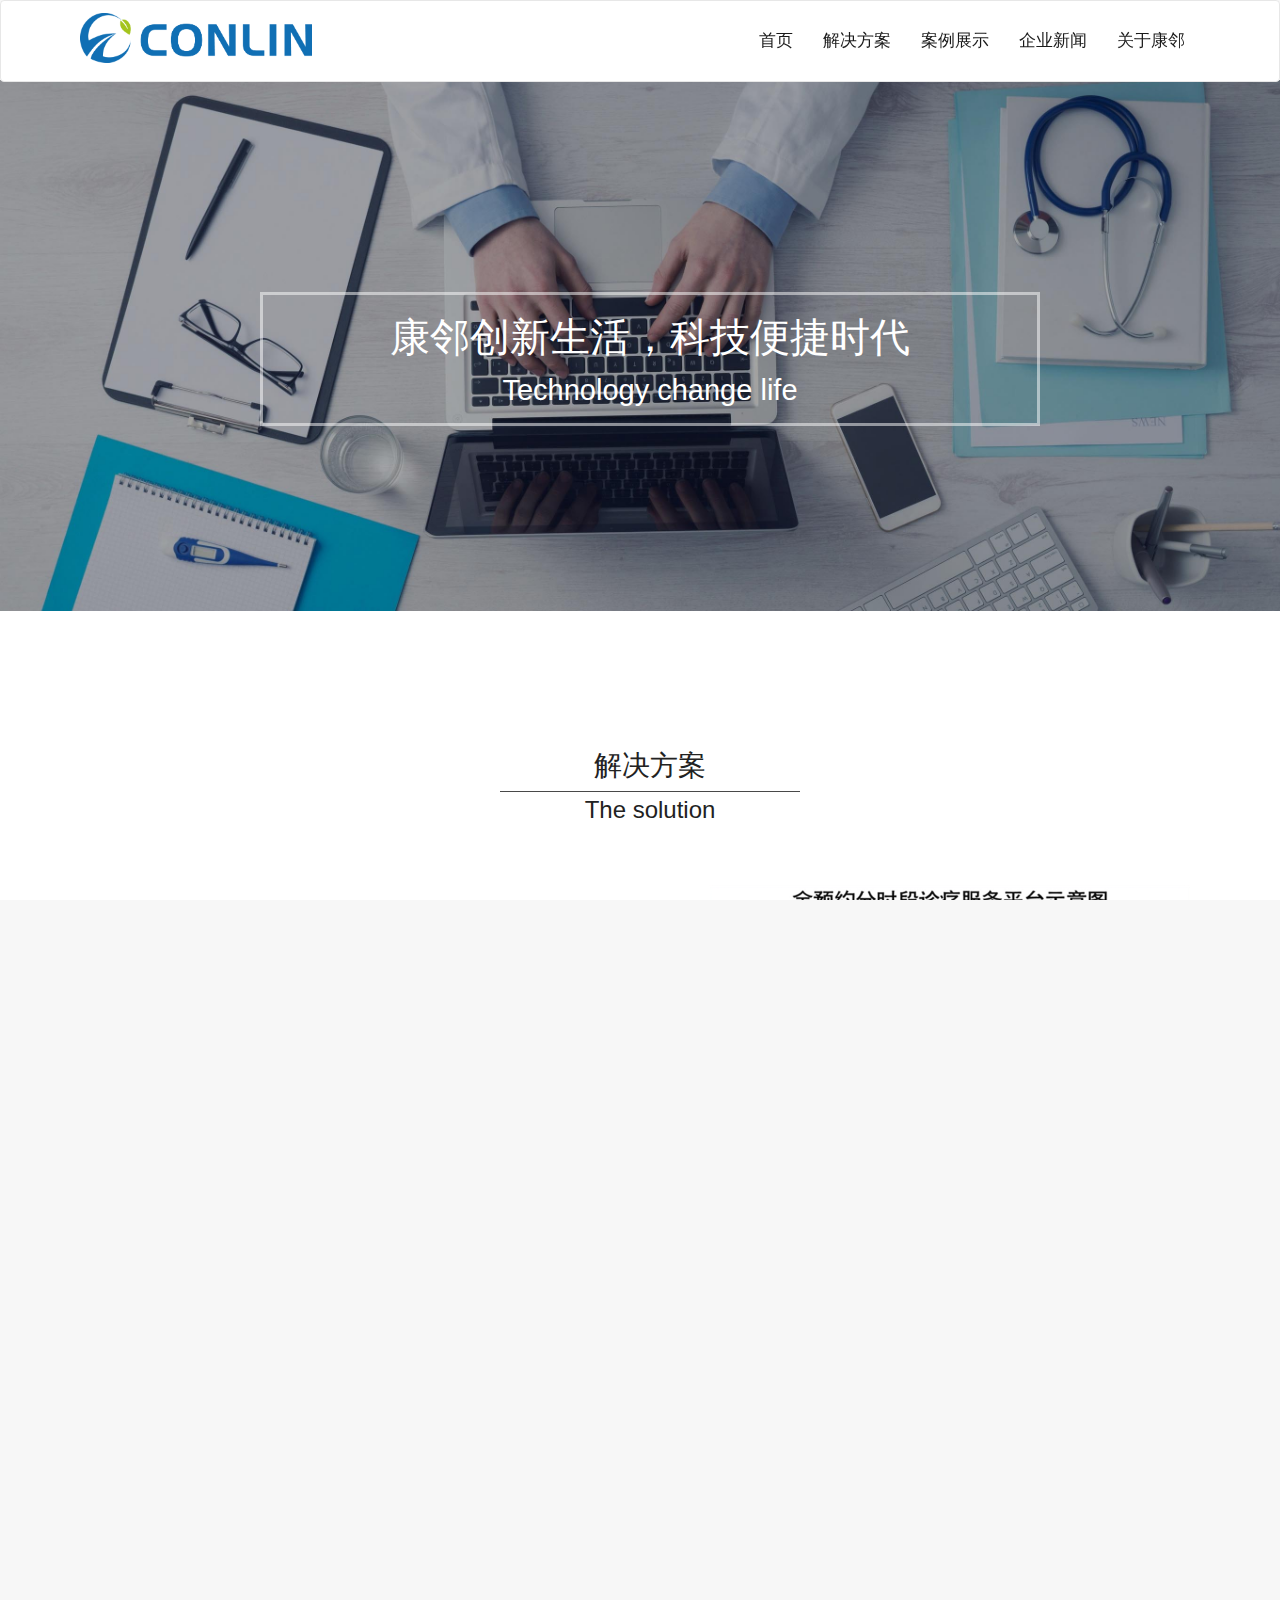
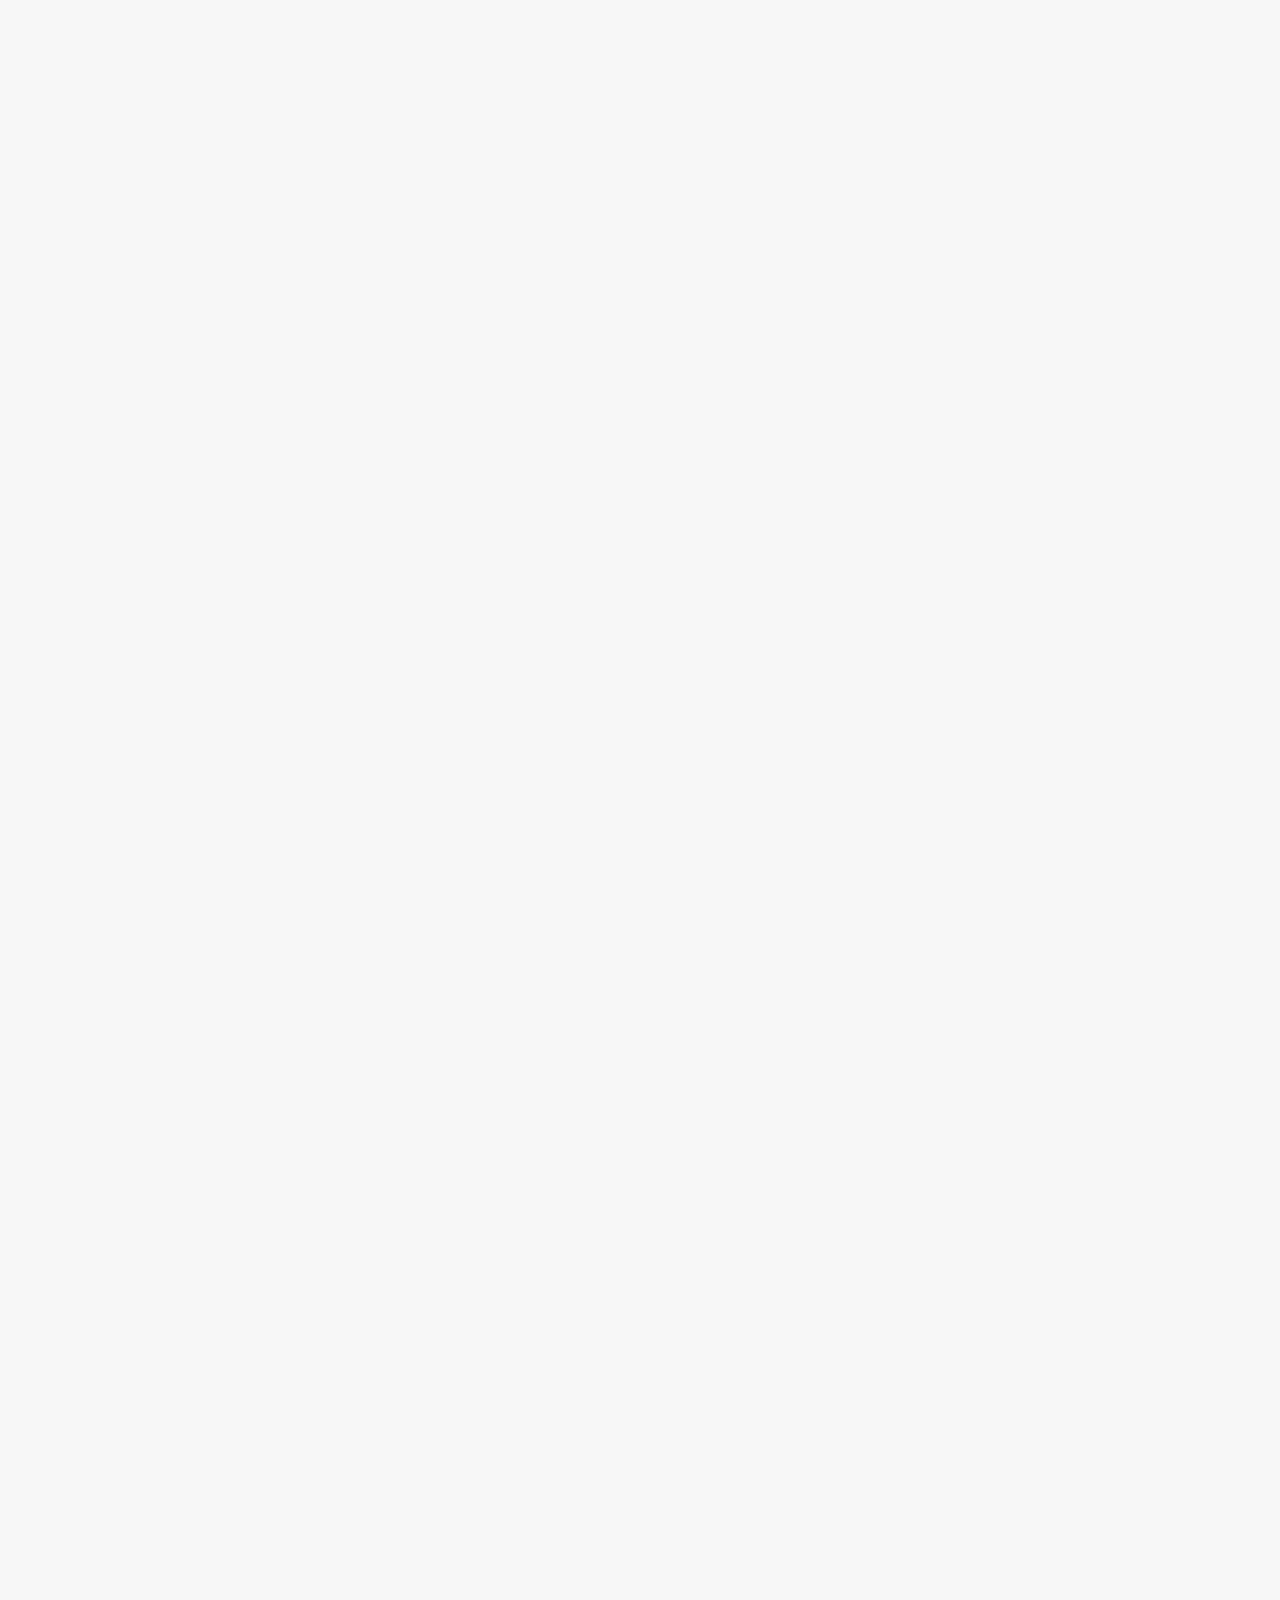
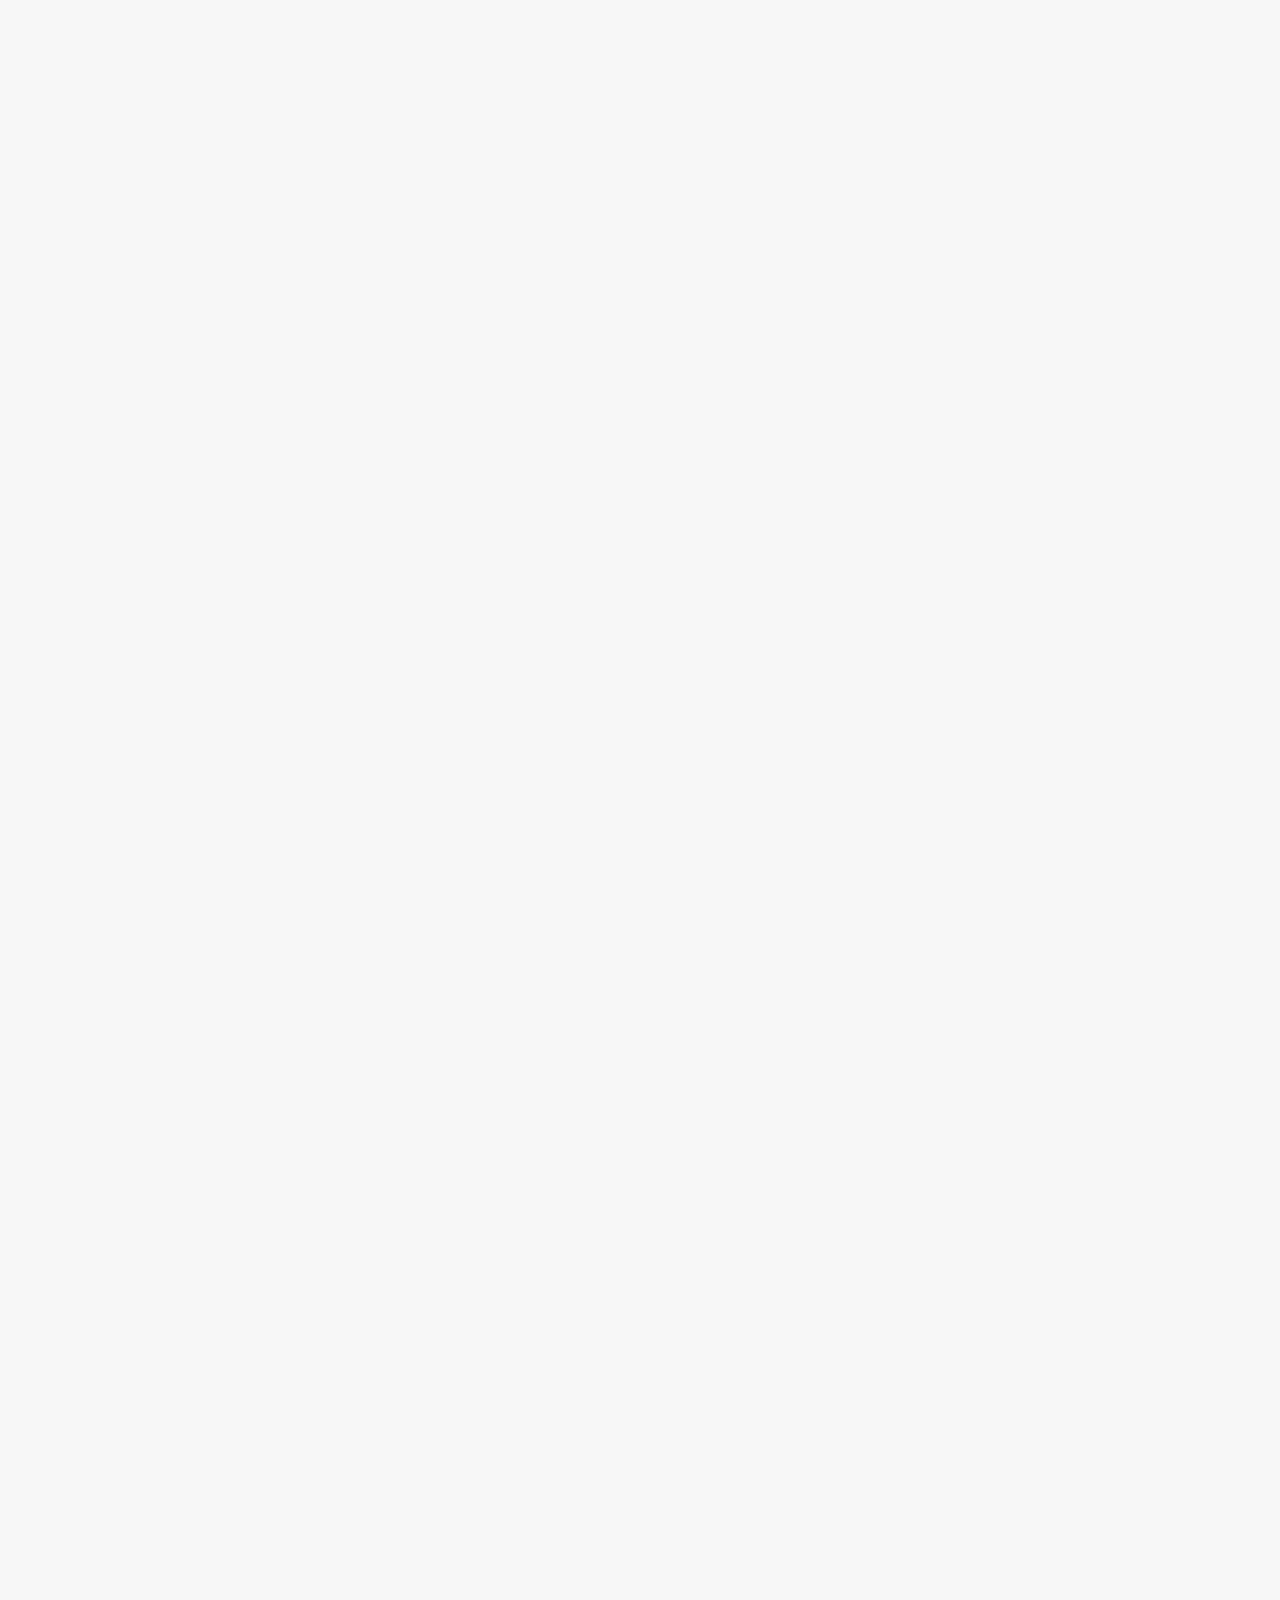
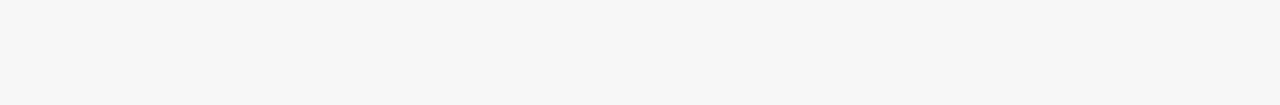
<file: produce.html>
<!DOCTYPE html>
<!--[if lt IE 7]>
<html class="no-js lt-ie9 lt-ie8 lt-ie7"> <![endif]-->
<!--[if IE 7]>
<html class="no-js lt-ie9 lt-ie8"> <![endif]-->
<!--[if IE 8]>
<html class="no-js lt-ie9"> <![endif]-->
<!--[if gt IE 8]><!-->
<html class="no-js"> <!--<![endif]-->
<head>
    <meta charset="utf-8">
    <meta http-equiv="X-UA-Compatible" content="IE=edge,chrome=1">
    <meta http-equiv="X-UA-Compatible" content="IE=9" />
    <title>康邻科技有限公司</title>
    <meta name="description" content="">
    <meta name="viewport" content="width=device-width" >
    <link rel="stylesheet" href="css/normalize.css">
    <!--[if !IE]> -->
    <script src="js/jquery-3.1.1.min.js"></script>
    <link href="css/bootstrap.css" rel="stylesheet">
    <script src="js/bootstrap.min.js"></script>
    <!-- <![endif]-->
    <!--[if gte IE 9]>
    <script src="js/jquery-3.1.1.min.js"></script>
    <link href="css/bootstrap.css" rel="stylesheet">
    <script src="js/bootstrap.min.js"></script>
    <![endif]-->
    <link rel="stylesheet" href="css/main.css">
    <!-- HTML5 Shim and Respond.js IE8 support of HTML5 elements and media queries -->
    <!--[if lt IE 9]>
    <script src="http://libs.baidu.com/jquery/1.10.2/jquery.js"></script>
    <link href="css/bootstrap.css" rel="stylesheet">
    <script src="js/bootstrap.min.js"></script>
    <script src="http://apps.bdimg.com/libs/html5shiv/3.7/html5shiv.min.js"></script>
    <script src="http://apps.bdimg.com/libs/respond.js/1.4.2/respond.min.js"></script>

    <![endif]-->
    <!--[if IE 8]>
    <p class="chromeframe">亲，您的<strong>浏览器已经过时</strong>了，请到 <a href="http://browsehappy.com/"><strong>这里</strong></a>更新您的浏览器</p>
    <link rel="stylesheet" href="css/ifIE8.css">
    <![endif]-->
    <!--[if lt IE 10]>
    <link rel="stylesheet" href="css/borwser.css">
    <![endif]-->
</head>
<body>
<!--[if lt IE 9]>
<p class="chromeframe">亲，您的浏览器已经过时了，请到 <a href="http://browsehappy.com/">这里</a>更新您的浏览器</p>
<![endif]-->
<header>
    <nav class="navbar navbar-default " role="navigation" style="background: rgb(255,255,255);">
        <div class="container ">
            <div class="navbar-header">
                <button type="button" class="navbar-toggle collapsed" data-toggle="collapse"
                        data-target="#top-navbar-1">
                    <span class="sr-only">Toggle navigation</span>
                    <span class="icon-bar"></span>
                    <span class="icon-bar"></span>
                    <span class="icon-bar"></span>
                </button>
                <a class="navbar-brand" style="padding-top: 0" href="index.html">
                    <img class="logo" src="img/conlin-logo.png" alt="回到首页">
                </a>
            </div>
            <div class="collapse navbar-collapse" id="top-navbar-1">
                <ul class="nav navbar-nav    navbar-right ">
                    <li role="presentation"><a class="scroll-link " href="index.html">首页</a></li>
                    <li role="presentation"><a class="scroll-link" href="produce.html">解决方案</a></li>
                    <li role="presentation"><a class="scroll-link" href="project.html">案例展示</a></li>
                    <li role="presentation"><a class="scroll-link" href="news.html">企业新闻</a></li>
                    <li role="presentation"><a class="scroll-link" href="aboutConlin.html">关于康邻</a></li>
                </ul>
            </div>
        </div>
    </nav>
</header>
<main>
    <section>
        <div class="container-fluid ">
            <div class="produce-banner">
                <div class="banner-box">
                    <div class="produce-banner-title center-block ">
                        <h1>康邻创新生活，科技便捷时代</h1>
                        <span>Technology change life</span>
                    </div>
                </div>
                <img class=".img-responsive banner-img" src="img/produce-banner01.jpg">
            </div>
        </div>
    </section>
    <section class="five-convenient">
        <div class="container-fluid ">
            <div class="container">
                <div class="row">
                    <div class="col-lg-12 big-title">
                        <h2 class="text-center">解决方案</h2>
                        <div class="line"></div>
                        <h3 class="text-center">The solution</h3>
                    </div>
                    <div class="col-lg-6 col-md-6 col-sm-6 col-xs-6">
                        <div class="middle-box">
                            <h1>全预约分时就诊平台</h1>
                            <p class="center-block">针对院内紧张的医疗资源，例如挂号号源、医技号源，
                                利用技术手段将其切片化，为每个号源标签时间段，
                                让老百姓自由选择就诊时间，合理安排到医院的时间，
                                不必要一大早就奔赴医院等候漫长排队过程，
                                把候诊位置延伸到院外，有效解决医院人满为患的矛盾</p>
                        </div>
                    </div>
                    <div class="col-lg-6 col-md-6 col-sm-6 col-xs-6">
                        <img class="center-block " src="img/quanyuyue.png">
                    </div>
                </div>
            </div>
        </div>
        <div class="container-fluid ">
            <div class="container">
                <div class="row">
                    <div class="col-lg-6 col-md-6 col-sm-6 col-xs-6">
                        <img class="center-block samll" src="img/zhenjianjiesuan.png">
                    </div>
                    <div class="col-lg-6 col-md-6 col-sm-6 col-xs-6">
                        <div class="middle-box">
                            <h1>诊间结算平台</h1>
                            <p class="center-block">先诊疗后付费通过诊室分散结算有效缓解患者就医过程中频繁排队的苦恼，
                                通过业务流程的优化，在不增加医生额外工作量的前提下实现新的结算模
                                式。同时结算过程中给医患提供了更多的交流契机，对缓解医患矛盾也起到了至关重要的作用。</p>
                        </div>
                    </div>
                    <div class="col-lg-6 col-md-6 col-sm-6 col-xs-6">
                    <img class="center-block small-comeout" src="img/zhenjianjiesuan.png">
                </div>
                </div>
            </div>
        </div>
        <div class="container-fluid ">
            <div class="container">
                <div class="row">
                    <div class="col-lg-6 col-md-6 col-sm-6 col-xs-6">
                        <div class="middle-box middle-box5">
                            <h1>诊间报到平台</h1>
                            <p class="center-block">诊间报到有别于现有医院的排队叫号，
                                他除具备排队叫号的基本功能以外，
                                还可以通过合理设置排队策略，
                                有效解决患者的回诊、插队的现象，让老百姓有序轻松就医，
                                有效解决患者与医生、患者与患者之间的矛盾。</p>
                        </div>
                    </div>
                    <div class="col-lg-6 col-md-6 col-sm-6 col-xs-6">
                        <img class="center-block" src="img/zhenjianbaodao.png">
                    </div>
                </div>
            </div>
        </div>
        <div class="container-fluid ">
            <div class="container">
                <div class="row">
                    <div class="col-lg-6 col-md-6 col-sm-6 col-xs-6">
                        <img class="yidongyiliao-img center-block samll" src="img/yidongyiliao.png">
                    </div>
                    <div class="col-lg-6 col-md-6 col-sm-6 col-xs-6">
                        <div class="middle-box">
                            <h1>移动医疗平台</h1>
                            <p class="center-block">移动终端的兴起，极大方便了市民的生活，“互联网+医疗”也在应用场景上日趋成熟，以区域APP为平台，
                                将医疗环节打断，除受制于环境（例如电子处方、医保结算）的场景无法上线以外，都可以移植到移动终端，
                                打破医疗服务的围墙，让市民更便捷参与到医疗就医过程。让老百姓足不出户享受健康医疗服务。</p>
                        </div>
                    </div>
                    <div class="col-lg-6 col-md-6 col-sm-6 col-xs-6">
                        <img class="yidongyiliao-img center-block small-comeout" src="img/yidongyiliao.png">
                    </div>
                </div>
            </div>
        </div>
        <div class="container-fluid ">
            <div class="container">
                <div class="row">
                    <div class="col-lg-6 col-md-6 col-sm-6 col-xs-6">
                        <div class="middle-box middle-box5">
                            <h1>自助服务平台</h1>
                            <p class="center-block">全区域统一自助服务的交互界面，统一流程，统一操作，
                                借鉴银行ATM机的经验，让老百姓在各医疗机构都能快速熟悉和熟练使用，
                                主要实现自助挂号、自助预约、自助结算、自助缴纳预交款、
                                自助查询（费用信息、检查检验、体检）、自助打印等功能。</p>
                        </div>
                    </div>
                    <div class="col-lg-6 col-md-6 col-sm-6 col-xs-6">
                        <img class="center-block" src="img/zizhu.png">
                    </div>
                </div>
            </div>
        </div>
    </section>
    <section>
        <div class="container-fluid ">
            <div class="down-app center-block clearfix">
                <img class="phone" src="img/phone.png">
                <div class="phone-msg">
                    <h1>随时随地</h1>
                    <h1>快捷就医顾问,健康快乐生活</h1>

                    <p></p>
                </div>
                <div class="too-downloap clearfix">
                    <div class="container">
                    <p>下载康邻APP,开启便捷就医</p>
                    <div class="download-btn">
                        <a class="btn">下载康邻健康</a>
                    </div>
                    </div>
                </div>
            </div>
        </div>
    </section>
</main>
<footer>
    <div class="footer"  >
        <div class="container ">
            <div class="row " >
                <div class="col-lg-12 col-md-12 col-sm-12 col-xs-12">
                    <div class="footer-box  center-block  clearfix">
                        <div class="cc">
                            <div class="fot-ma clearfix ">
                                <img src="img/QRCode.png" alt="二维码">
                                <p>扫码关注<br>“康邻医疗平台”<br>微信公众号</p>
                            </div>
                            <div class="call   ">
                                <ul>
                                    <li><h1>联系我们:</h1></li>
                                    <li>24小时客服热线</li>
                                    <li><h2 class="text-left">400-222-333</h2></li>
                                    <li>传真：025-86795418</li>
                                    <li>电话：025-66619193</li>
                                    <li> 公司地址：浙江省杭州市湖畔大厦A座501室</li>
                                </ul>
                            </div>
                        </div>
                    </div>
                </div>
            </div>
        </div>
    </div>
    </div>
    <div class="fot-bottom">
        <p>版权所有：浙江康邻科技有限公司ⓒ2014 苏ICP备09005016号</p>
    </div>
</footer>
<script src="js/plugins.js"></script>
</body>
</html>
</file>
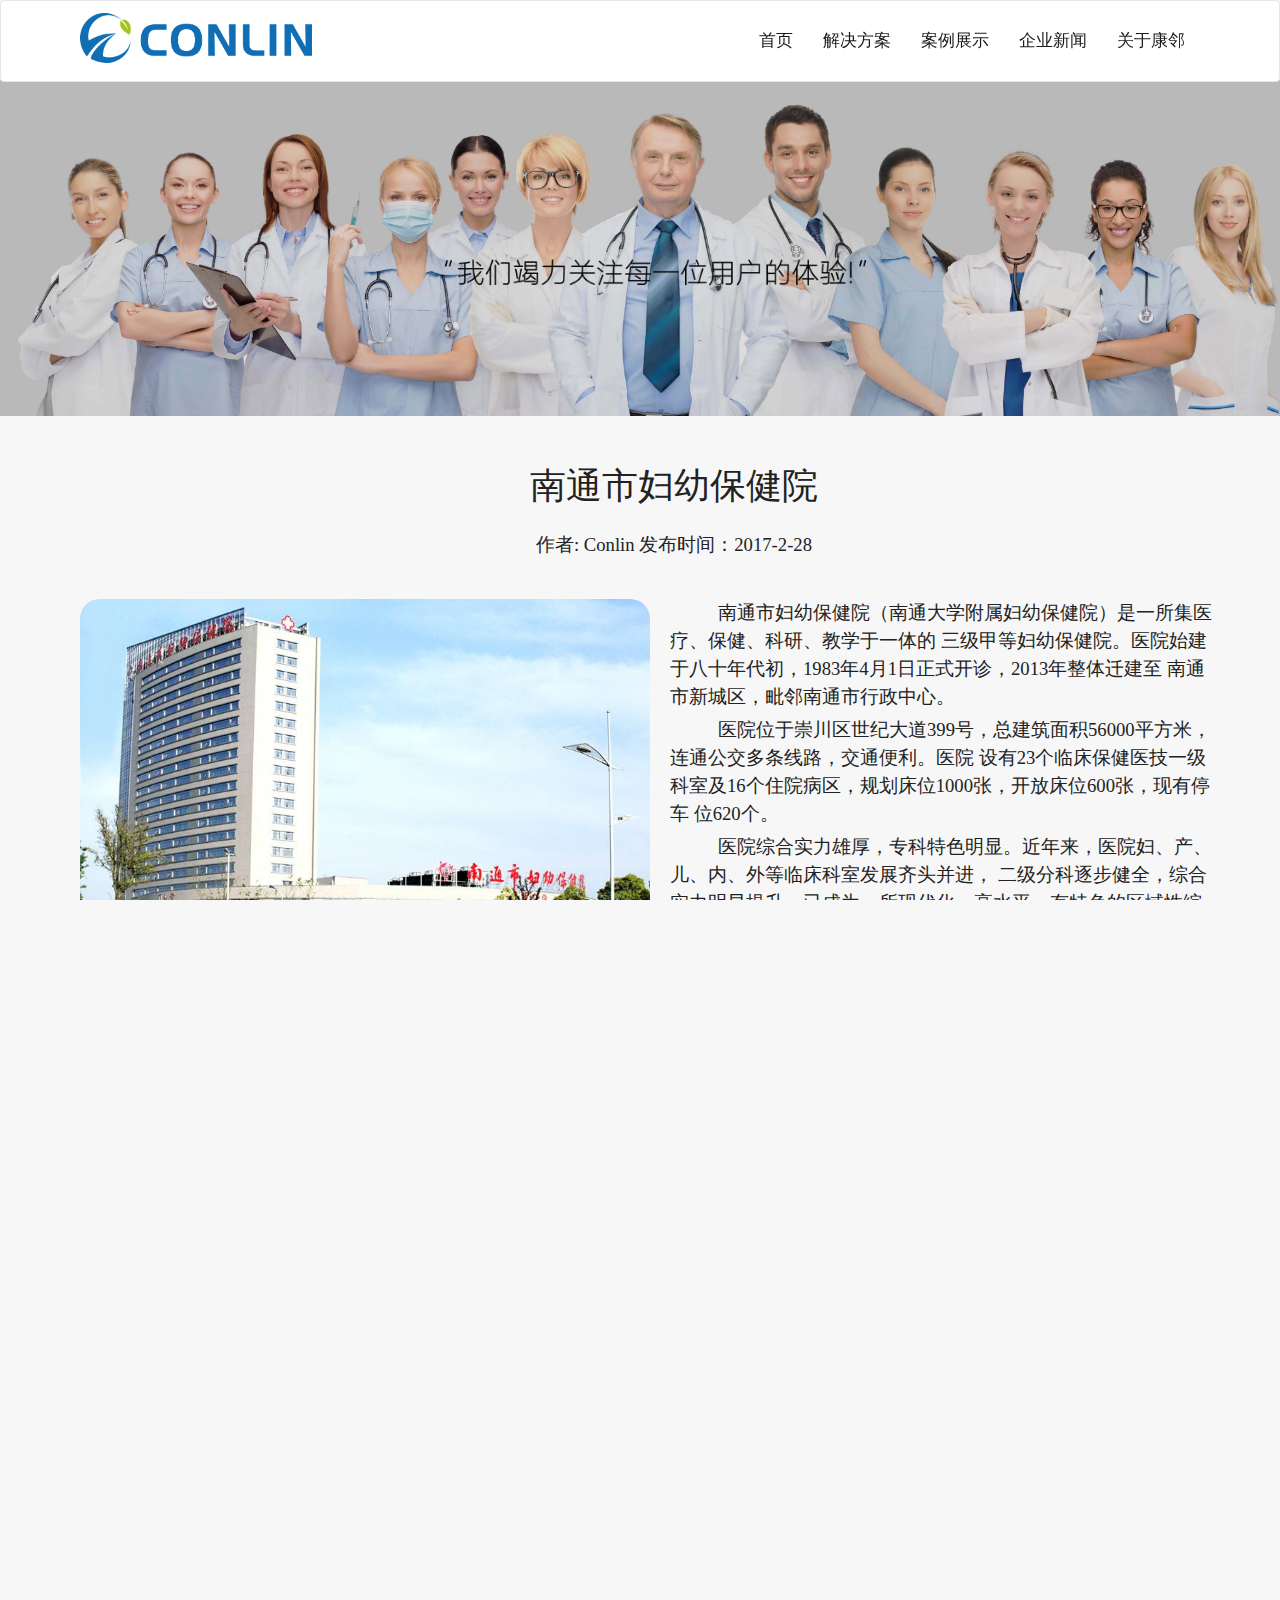
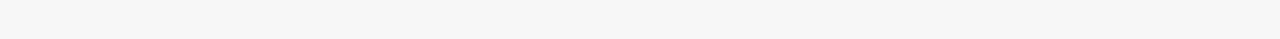
<file: project-con.html>
<!DOCTYPE html>
<!--[if lt IE 7]>
<html class="no-js lt-ie9 lt-ie8 lt-ie7"> <![endif]-->
<!--[if IE 7]>
<html class="no-js lt-ie9 lt-ie8"> <![endif]-->
<!--[if IE 8]>
<html class="no-js lt-ie9"> <![endif]-->
<!--[if gt IE 8]><!-->
<html class="no-js"> <!--<![endif]-->
<head>
    <meta charset="utf-8">
    <meta http-equiv="X-UA-Compatible" content="IE=edge,chrome=1">
    <meta http-equiv="X-UA-Compatible" content="IE=9" />
    <title>康邻科技有限公司</title>
    <meta name="description" content="">
    <meta name="viewport" content="width=device-width" >
    <link rel="stylesheet" href="css/normalize.css">
    <!--[if !IE]> -->
    <script src="js/jquery-3.1.1.min.js"></script>
    <link href="css/bootstrap.css" rel="stylesheet">
    <script src="js/bootstrap.min.js"></script>
    <!-- <![endif]-->
    <!--[if gte IE 9]>
    <script src="js/jquery-3.1.1.min.js"></script>
    <link href="css/bootstrap.css" rel="stylesheet">
    <script src="js/bootstrap.min.js"></script>
    <![endif]-->
    <link rel="stylesheet" href="css/main.css">
    <!-- HTML5 Shim and Respond.js IE8 support of HTML5 elements and media queries -->
    <!--[if lt IE 9]>
    <script src="http://libs.baidu.com/jquery/1.10.2/jquery.js"></script>
    <link href="css/bootstrap.css" rel="stylesheet">
    <script src="js/bootstrap.min.js"></script>
    <script src="http://apps.bdimg.com/libs/html5shiv/3.7/html5shiv.min.js"></script>
    <script src="http://apps.bdimg.com/libs/respond.js/1.4.2/respond.min.js"></script>

    <![endif]-->
    <!--[if IE 8]>
    <p class="chromeframe">亲，您的<strong>浏览器已经过时</strong>了，请到 <a href="http://browsehappy.com/"><strong>这里</strong></a>更新您的浏览器</p>
    <link rel="stylesheet" href="css/ifIE8.css">
    <![endif]-->
    <!--[if lt IE 10]>
    <link rel="stylesheet" href="css/borwser.css">
    <![endif]-->
</head>
<body>
<!--[if lt IE 9]>
<p class="chromeframe">亲，您的浏览器已经过时了，请到 <a href="http://browsehappy.com/">这里</a>更新您的浏览器</p>
<![endif]-->
<header>
    <nav class="navbar navbar-default " role="navigation" style="background: rgb(255,255,255);">
        <div class="container ">
            <div class="navbar-header">
                <button type="button" class="navbar-toggle collapsed" data-toggle="collapse"
                        data-target="#top-navbar-1">
                    <span class="sr-only">Toggle navigation</span>
                    <span class="icon-bar"></span>
                    <span class="icon-bar"></span>
                    <span class="icon-bar"></span>
                </button>
                <a class="navbar-brand" style="padding-top: 0" href="index.html">
                    <img class="logo" src="img/conlin-logo.png" alt="回到首页">
                </a>
            </div>
            <div class="collapse navbar-collapse" id="top-navbar-1">
                <ul class="nav navbar-nav    navbar-right ">
                    <li role="presentation"><a class="scroll-link " href="index.html">首页</a></li>
                    <li role="presentation"><a class="scroll-link" href="produce.html">解决方案</a></li>
                    <li role="presentation"><a class="scroll-link" href="project.html">案例展示</a></li>
                    <li role="presentation"><a class="scroll-link" href="news.html">企业新闻</a></li>
                    <li role="presentation"><a class="scroll-link" href="aboutConlin.html">关于康邻</a></li>
                </ul>
            </div>
        </div>
    </nav>
</header>
<main>
    <section>
        <div class="container-fluid ">
            <div class="project-banner">
                <div class="project-banner-box">
                    <div class="project-banner-title center-block ">
                        <img src="img/case-show.png">
                    </div>
                </div>
                <img class=".img-responsive project-banner-img" src="img/project-banner-4.jpg">
            </div>
        </div>
    </section>
    <section>
        <div class="container-fluid">
            <div class="project-hosptial-con  container">
                <div class="project-hosptial">
                    <h1 class="text-center">南通市妇幼保健院</h1>
                    <p class="text-center subheading">作者: Conlin 发布时间：2017-2-28</p>
                    <img src="img/project01.jpg" class="center-block img-responsive">
                    <p>南通市妇幼保健院（南通大学附属妇幼保健院）是一所集医疗、保健、科研、教学于一体的
                        三级甲等妇幼保健院。医院始建于八十年代初，1983年4月1日正式开诊，2013年整体迁建至
                        南通市新城区，毗邻南通市行政中心。</p>
                    <p>医院位于崇川区世纪大道399号，总建筑面积56000平方米，连通公交多条线路，交通便利。医院
                        设有23个临床保健医技一级科室及16个住院病区，规划床位1000张，开放床位600张，现有停车
                        位620个。</p>
                    <p>医院综合实力雄厚，专科特色明显。近年来，医院妇、产、儿、内、外等临床科室发展齐头并进，
                        二级分科逐步健全，综合实力明显提升，已成为一所现代化、高水平、有特色的区域性综合医院
                        。目前医院有江苏省妇幼保健重点学科1个（产前诊断中心），江苏省妇幼保健重点学科建设单位2
                        个（妇女保健科、儿童保健科），市级重点学科1个（生殖医学中心），市级重点建设学科1个（新
                        生儿科），市级重点专科5个（产科、微创妇科、新生儿科、生殖医学中心、妇产科实验室），市级重
                        点建设专科1个（儿童康复科）。卫生部妇科内镜与微创医学妇科培训基地、江苏省住院医师规范化培
                        训基地、南通市母婴专科护士培训基地、江苏省新生儿疾病筛查南通分中心、江苏省产前诊断筛查南
                        通分中心均坐落院内。</p>
                    <p>医学专家荟萃，人才优势明显。医院现有职工900余名，拥有高级职称医务人员近百名，包括享受国务院
                        政府特殊津贴专家、省“333”、市“226”重点人才、硕士生导师、南通大学兼职教授以及担任省市医
                        学专业委员会主任委员的专家共30余名。</p>
                    <p>医院病房环境优雅,医疗设施齐全。拥有核磁共振（MRI）、64排螺旋CT、数字减影X光机、800毫安全自动
                        遥控X光机、数字胃肠机、全数字化乳腺钼靶机等先进放射类设备，多台四维彩超和数十台进口超声机，智能
                        产程监护仪和各类监护仪设备近百台，配备耳聋基因筛查设备、全自动染色体核型分析系统、高通量测序仪及
                        第二代试管婴儿设备等多达上百台的各类大型医疗设备。</p>
                    <p>医院先后获得国家级爱婴医院、江苏省文明单位、省“三八”红旗集体、南通市文明单位、南通市最佳服务单
                        位、市级“巾帼文明岗”、妇幼保健工作先进集体等多项荣誉称号。</p>
                    <p>携手南通妇幼，一生健康无忧。南通市妇幼保健院全体干部职工将以精湛的医术、优良的服务为广大市民的健康保驾护航。</p>
                </div>
            </div>
        </div>
    </section>
</main>
<footer>
    <div class="footer"  >
        <div class="container ">
            <div class="row " >
                <div class="col-lg-12 col-md-12 col-sm-12 col-xs-12">
                    <div class="footer-box  center-block  clearfix">
                        <div class="cc">
                            <div class="fot-ma clearfix ">
                                <img src="img/QRCode.png" alt="二维码">
                                <p>扫码关注<br>“康邻医疗平台”<br>微信公众号</p>
                            </div>
                            <div class="call   ">
                                <ul>
                                    <li><h1>联系我们:</h1></li>
                                    <li>24小时客服热线</li>
                                    <li><h2 class="text-left">400-222-333</h2></li>
                                    <li>传真：025-86795418</li>
                                    <li>电话：025-66619193</li>
                                    <li> 公司地址：浙江省杭州市湖畔大厦A座501室</li>
                                </ul>
                            </div>
                        </div>
                    </div>
                </div>
            </div>
        </div>
    </div>
    <div class="fot-bottom">
        <p>版权所有：浙江康邻科技有限公司ⓒ2014 苏ICP备09005016号</p>
    </div>
</footer>
<script src="js/plugins.js"></script>
</body>
</html>
</file>
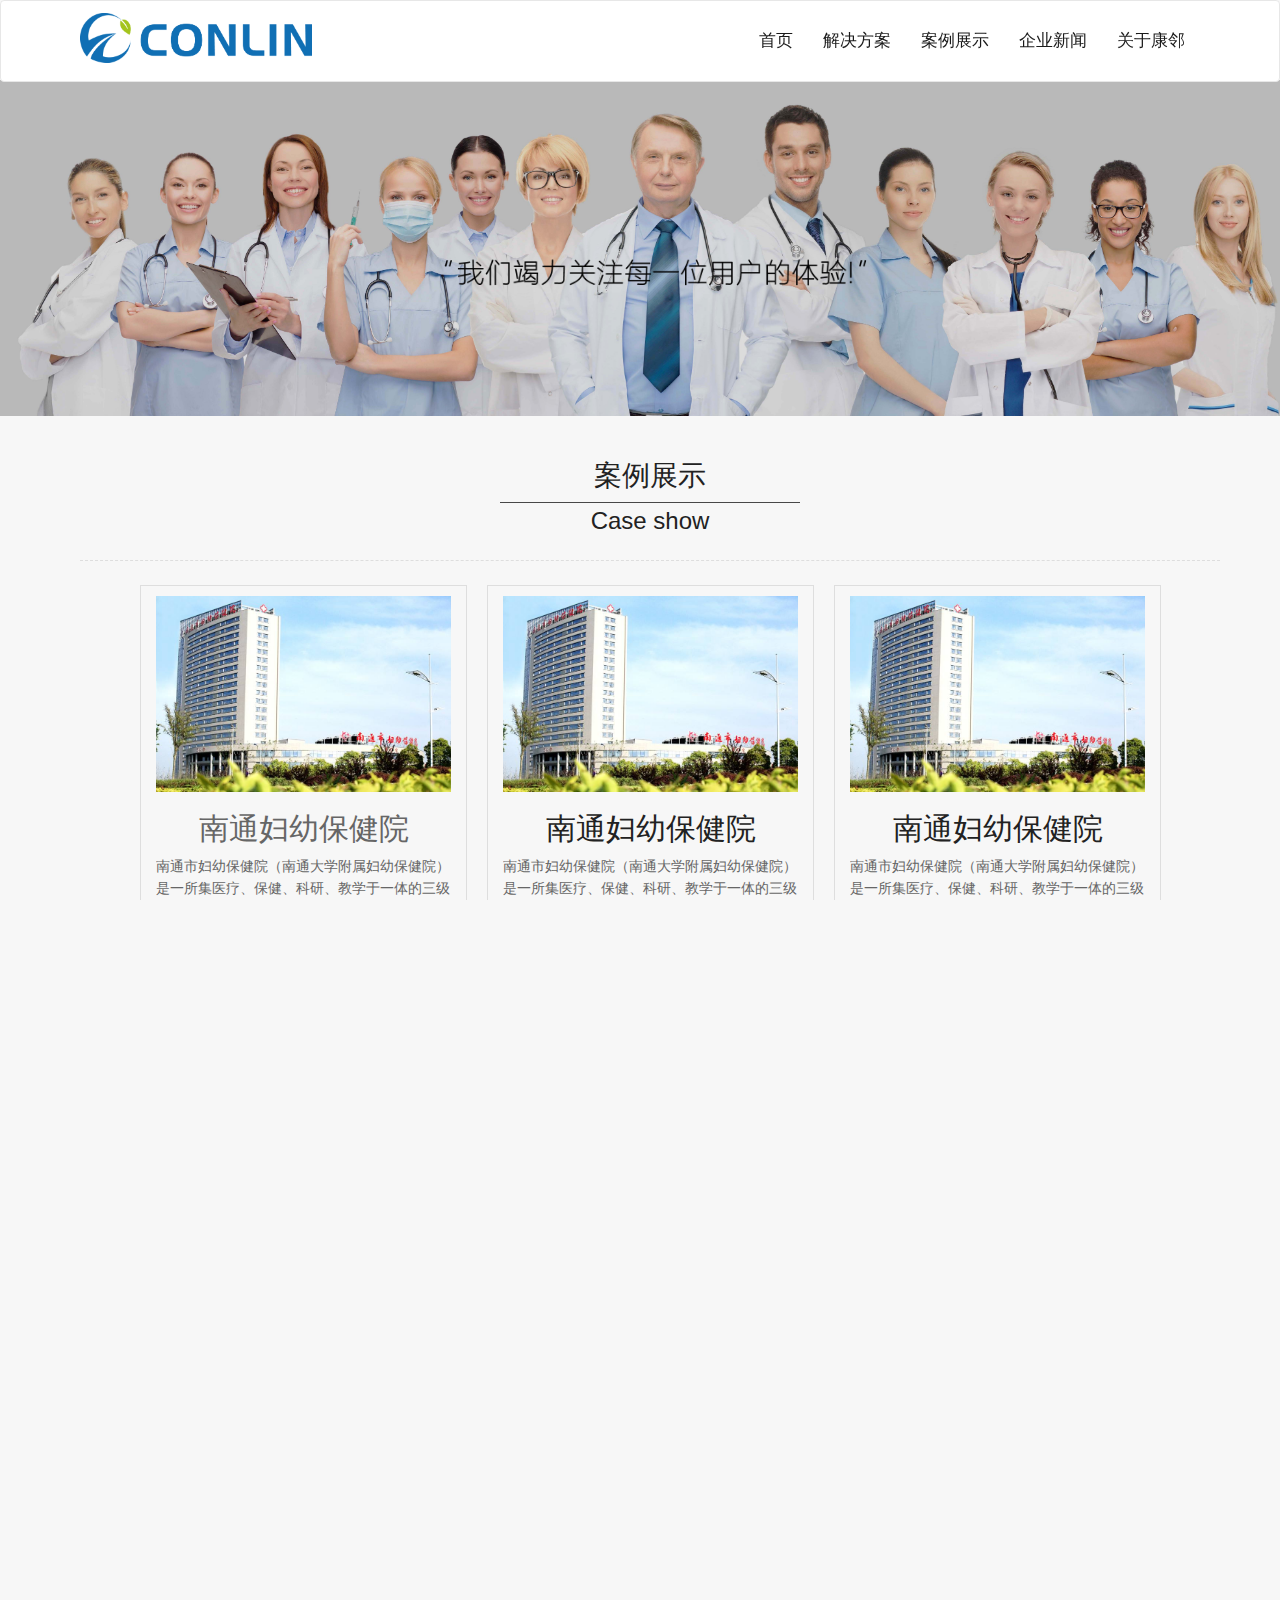
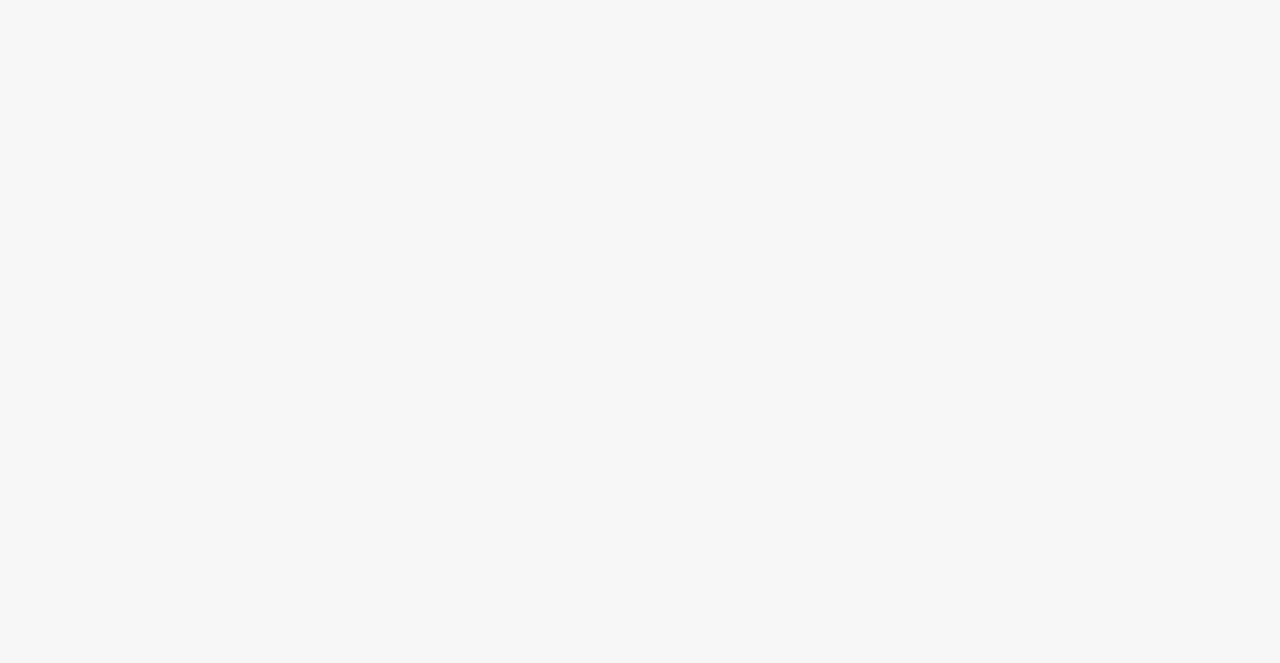
<file: project.html>
<!DOCTYPE html>
<!--[if lt IE 7]>
<html class="no-js lt-ie9 lt-ie8 lt-ie7"> <![endif]-->
<!--[if IE 7]>
<html class="no-js lt-ie9 lt-ie8"> <![endif]-->
<!--[if IE 8]>
<html class="no-js lt-ie9"> <![endif]-->
<!--[if gt IE 8]><!-->
<html class="no-js"> <!--<![endif]-->
<head>
    <meta charset="utf-8">
    <meta http-equiv="X-UA-Compatible" content="IE=edge,chrome=1">
    <meta http-equiv="X-UA-Compatible" content="IE=9" />
    <title>康邻科技有限公司</title>
    <meta name="description" content="">
    <meta name="viewport" content="width=device-width" >
    <link rel="stylesheet" href="css/normalize.css">
    <!--[if !IE]> -->
    <script src="js/jquery-3.1.1.min.js"></script>
    <link href="css/bootstrap.css" rel="stylesheet">
    <script src="js/bootstrap.min.js"></script>
    <!-- <![endif]-->
    <!--[if gte IE 9]>
    <script src="js/jquery-3.1.1.min.js"></script>
    <link href="css/bootstrap.css" rel="stylesheet">
    <script src="js/bootstrap.min.js"></script>
    <![endif]-->
    <link rel="stylesheet" href="css/main.css">
    <!-- HTML5 Shim and Respond.js IE8 support of HTML5 elements and media queries -->
    <!--[if lt IE 9]>
    <script src="http://libs.baidu.com/jquery/1.10.2/jquery.js"></script>
    <link href="css/bootstrap.css" rel="stylesheet">
    <script src="js/bootstrap.min.js"></script>
    <script src="http://apps.bdimg.com/libs/html5shiv/3.7/html5shiv.min.js"></script>
    <script src="http://apps.bdimg.com/libs/respond.js/1.4.2/respond.min.js"></script>

    <![endif]-->
    <!--[if IE 8]>
    <p class="chromeframe">亲，您的<strong>浏览器已经过时</strong>了，请到 <a href="http://browsehappy.com/"><strong>这里</strong></a>更新您的浏览器</p>
    <link rel="stylesheet" href="css/ifIE8.css">
    <![endif]-->
    <!--[if lt IE 10]>
    <link rel="stylesheet" href="css/borwser.css">
    <![endif]-->
</head>
<body>
<!--[if lt IE 9]>
<p class="chromeframe">亲，您的浏览器已经过时了，请到 <a href="http://browsehappy.com/">这里</a>更新您的浏览器</p>
<![endif]-->
<header>
    <nav class="navbar navbar-default " role="navigation" style="background: rgb(255,255,255);">
        <div class="container ">
            <div class="navbar-header">
                <button type="button" class="navbar-toggle collapsed" data-toggle="collapse"
                        data-target="#top-navbar-1">
                    <span class="sr-only">Toggle navigation</span>
                    <span class="icon-bar"></span>
                    <span class="icon-bar"></span>
                    <span class="icon-bar"></span>
                </button>
                <a class="navbar-brand" style="padding-top: 0" href="index.html">
                    <img class="logo" src="img/conlin-logo.png" alt="回到首页">
                </a>
            </div>
            <div class="collapse navbar-collapse" id="top-navbar-1">
                <ul class="nav navbar-nav    navbar-right ">
                    <li role="presentation"><a class="scroll-link " href="index.html">首页</a></li>
                    <li role="presentation"><a class="scroll-link" href="produce.html">解决方案</a></li>
                    <li role="presentation"><a class="scroll-link" href="project.html">案例展示</a></li>
                    <li role="presentation"><a class="scroll-link" href="news.html">企业新闻</a></li>
                    <li role="presentation"><a class="scroll-link" href="aboutConlin.html">关于康邻</a></li>
                </ul>
            </div>
        </div>
    </nav>
</header>
<main>
    <section>
        <div class="container-fluid ">
            <div class="project-banner">
                <div class="project-banner-box">
                    <div class="project-banner-title center-block ">
                        <img src="img/case-show.png">
                    </div>
                </div>
                <img class=".img-responsive project-banner-img" src="img/project-banner-4.jpg">
            </div>
        </div>
    </section>
    <section>
        <div class="container-fluid">
            <div class="project-con  container">
                <div class="big-title">
                    <h2 class="text-center">案例展示</h2>
                    <div class="line"></div>
                    <h3 class="text-center">Case show</h3>
                </div>
                <div class="row project-list ">
                    <div class=" project-con-box col-lg-4 col-md-6 col-sm-4 col-xs-6">
                        <a href="project-con.html">
                            <img src="img/project01.jpg">
                            <h2>南通妇幼保健院</h2>
                            <p>
                                南通市妇幼保健院（南通大学附属妇幼保健院）是一所集医疗、保健、科研、教学于一体的三级甲等妇幼保健院。
                                医院始建于八十年代初，1983年4月1日正式开诊，2013年整体迁建至南通市新城区，毗邻南通市行政中心 ...
                            </p>
                        </a>
                    </div>
                    <div class=" project-con-box col-lg-4 col-md-6 col-sm-4 col-xs-6">
                            <img src="img/project01.jpg">
                            <h2>南通妇幼保健院</h2>
                            <p>
                                南通市妇幼保健院（南通大学附属妇幼保健院）是一所集医疗、保健、科研、教学于一体的三级甲等妇幼保健院。
                                医院始建于八十年代初，1983年4月1日正式开诊，2013年整体迁建至南通市新城区，毗邻南通市行政中心 ...
                            </p>
                    </div>
                    <div class=" project-con-box col-lg-4 col-md-4 col-sm-4 col-xs-6">
                            <img src="img/project01.jpg">
                            <h2>南通妇幼保健院</h2>
                            <p>
                                南通市妇幼保健院（南通大学附属妇幼保健院）是一所集医疗、保健、科研、教学于一体的三级甲等妇幼保健院。
                                医院始建于八十年代初，1983年4月1日正式开诊，2013年整体迁建至南通市新城区，毗邻南通市行政中心 ...
                            </p>
                    </div>
                    <div class=" project-con-box col-lg-4 col-md-4 col-sm-4 col-xs-6">
                            <img src="img/project01.jpg">
                            <h2>南通妇幼保健院</h2>
                            <p>
                                南通市妇幼保健院（南通大学附属妇幼保健院）是一所集医疗、保健、科研、教学于一体的三级甲等妇幼保健院。
                                医院始建于八十年代初，1983年4月1日正式开诊，2013年整体迁建至南通市新城区，毗邻南通市行政中心 ...
                            </p>
                    </div>
                    <div class=" project-con-box col-lg-4 col-md-4 col-sm-4 col-xs-6">
                            <img src="img/project01.jpg">
                            <h2>南通妇幼保健院</h2>
                            <p>
                                南通市妇幼保健院（南通大学附属妇幼保健院）是一所集医疗、保健、科研、教学于一体的三级甲等妇幼保健院。
                                医院始建于八十年代初，1983年4月1日正式开诊，2013年整体迁建至南通市新城区，毗邻南通市行政中心 ...
                            </p>
                    </div>
                    <div class=" project-con-box col-lg-4 col-md-4 col-sm-4 col-xs-6">
                            <img src="img/project01.jpg">
                            <h2>南通妇幼保健院</h2>
                            <p>
                                南通市妇幼保健院（南通大学附属妇幼保健院）是一所集医疗、保健、科研、教学于一体的三级甲等妇幼保健院。
                                医院始建于八十年代初，1983年4月1日正式开诊，2013年整体迁建至南通市新城区，毗邻南通市行政中心 ...
                            </p>
                    </div>
                    <div class=" project-con-box col-lg-4 col-md-4 col-sm-4 col-xs-6">
                            <img src="img/project01.jpg">
                            <h2>南通妇幼保健院</h2>
                            <p>
                                南通市妇幼保健院（南通大学附属妇幼保健院）是一所集医疗、保健、科研、教学于一体的三级甲等妇幼保健院。
                                医院始建于八十年代初，1983年4月1日正式开诊，2013年整体迁建至南通市新城区，毗邻南通市行政中心 ...
                            </p>
                    </div>
                    <div class=" project-con-box col-lg-4 col-md-4 col-sm-4 col-xs-6">
                            <img src="img/project01.jpg">
                            <h2>南通妇幼保健院</h2>
                            <p>
                                南通市妇幼保健院（南通大学附属妇幼保健院）是一所集医疗、保健、科研、教学于一体的三级甲等妇幼保健院。
                                医院始建于八十年代初，1983年4月1日正式开诊，2013年整体迁建至南通市新城区，毗邻南通市行政中心 ...
                            </p>
                    </div>
                    <div class=" project-con-box col-lg-4 col-md-4 col-sm-4 col-xs-6">
                            <img src="img/project01.jpg">
                            <h2>南通妇幼保健院</h2>
                            <p>
                                南通市妇幼保健院（南通大学附属妇幼保健院）是一所集医疗、保健、科研、教学于一体的三级甲等妇幼保健院。
                                医院始建于八十年代初，1983年4月1日正式开诊，2013年整体迁建至南通市新城区，毗邻南通市行政中心 ...
                            </p>
                    </div>
                </div>
                <div class="pgs col-lg-12 clearfix">
                    <div class="pg  clearfix">
                        <nav aria-label="Page navigation">
                            <ul class="pagination">
                                <li>
                                    <a href="#" aria-label="Previous">
                                        <span aria-hidden="true">&laquo;</span>
                                    </a>
                                </li>
                                <li class="active"><a href="#">1</a></li>
                                <li><a href="project2.html">2</a></li>
                                <li><a href="project3.html">3</a></li>
                                <li><a href="project4.html">4</a></li>
                                <li><a href="project5.html">5</a></li>
                                <li>
                                    <a href="project2.html" aria-label="Next">
                                        <span aria-hidden="true">&raquo;</span>
                                    </a>
                                </li>
                            </ul>
                        </nav>
                    </div>
                </div>
            </div>
        </div>
    </section>
</main>
<footer>
    <div class="footer"  >
        <div class="container ">
            <div class="row " >
                <div class="col-lg-12 col-md-12 col-sm-12 col-xs-12">
                    <div class="footer-box  center-block  clearfix">
                        <div class="cc">
                            <div class="fot-ma clearfix ">
                                <img src="img/QRCode.png" alt="二维码">
                                <p>扫码关注<br>“康邻医疗平台”<br>微信公众号</p>
                            </div>
                            <div class="call   ">
                                <ul>
                                    <li><h1>联系我们:</h1></li>
                                    <li>24小时客服热线</li>
                                    <li><h2 class="text-left">400-222-333</h2></li>
                                    <li>传真：025-86795418</li>
                                    <li>电话：025-66619193</li>
                                    <li> 公司地址：浙江省杭州市湖畔大厦A座501室</li>
                                </ul>
                            </div>
                        </div>
                    </div>
                </div>
            </div>
        </div>
    </div>
    <div class="fot-bottom">
        <p>版权所有：浙江康邻科技有限公司ⓒ2014 苏ICP备09005016号</p>
    </div>
</footer>
<script src="js/plugins.js"></script>
</body>
</html>
</file>
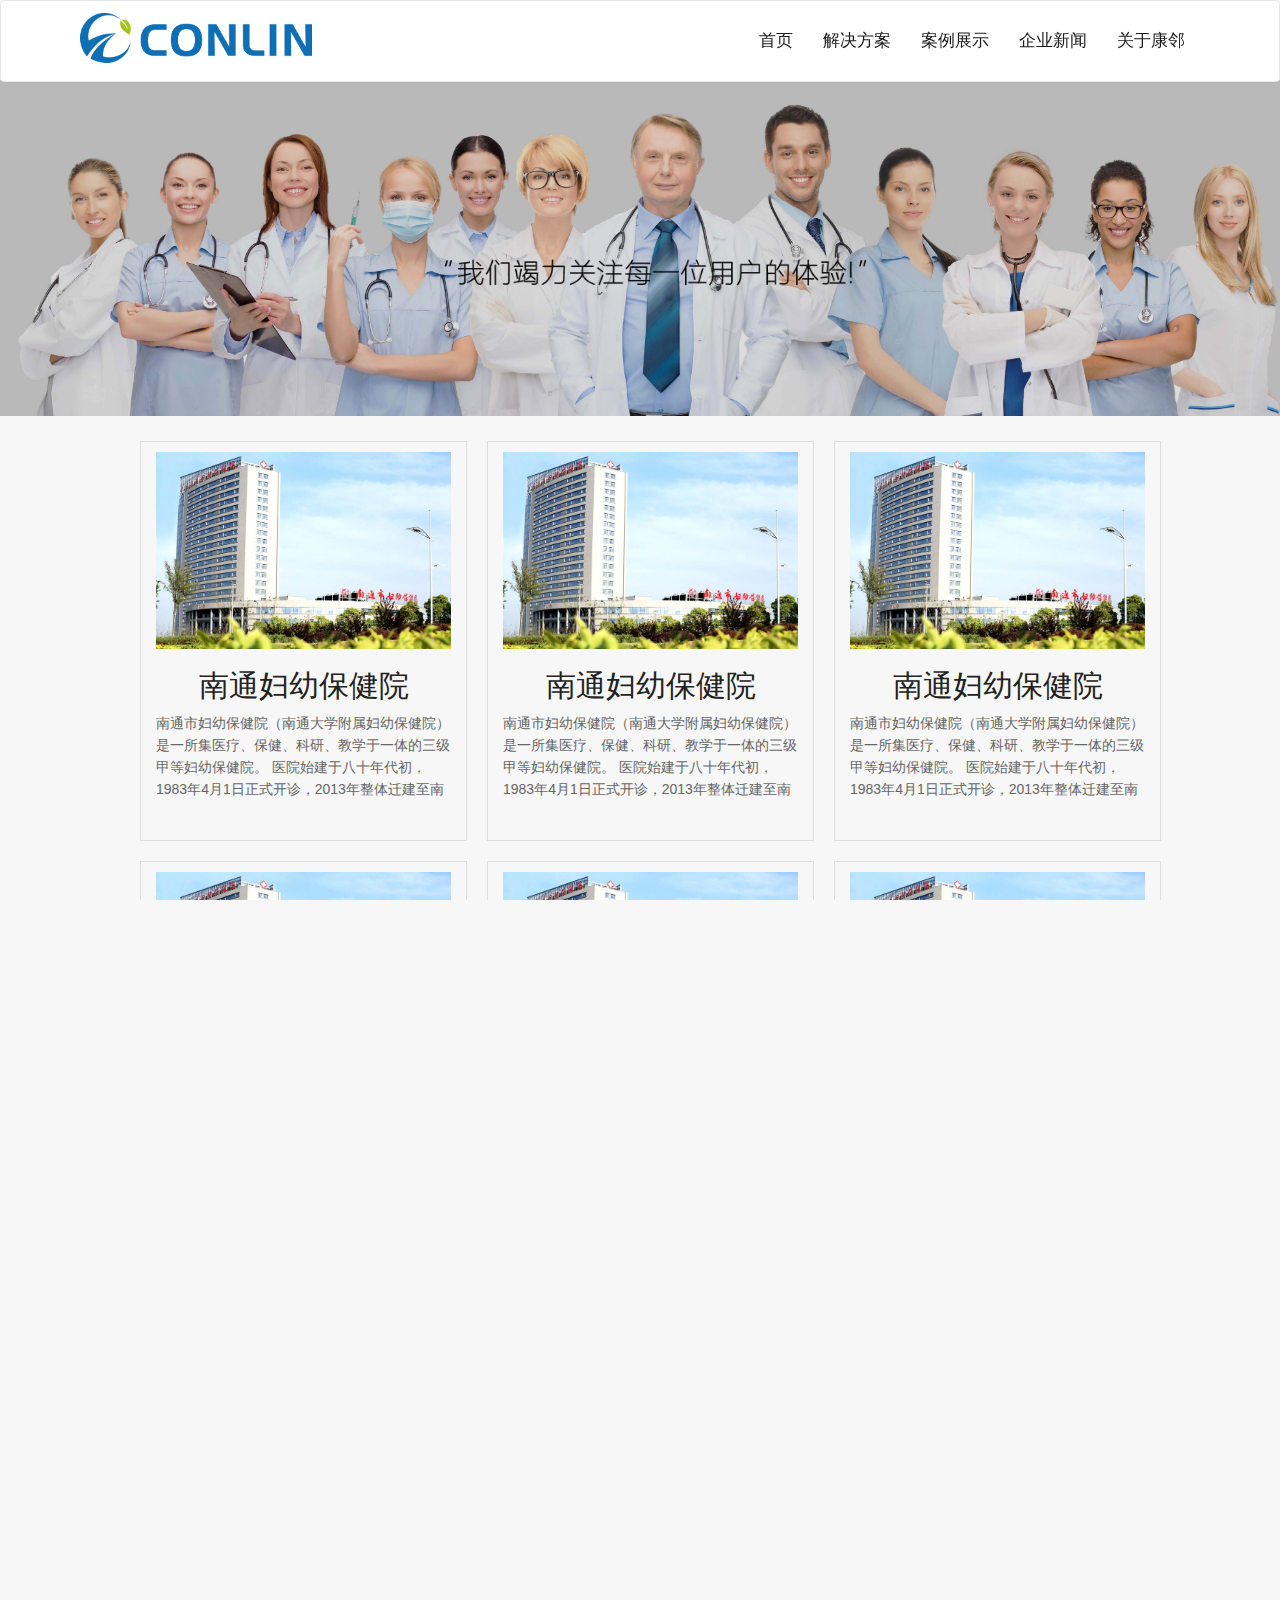
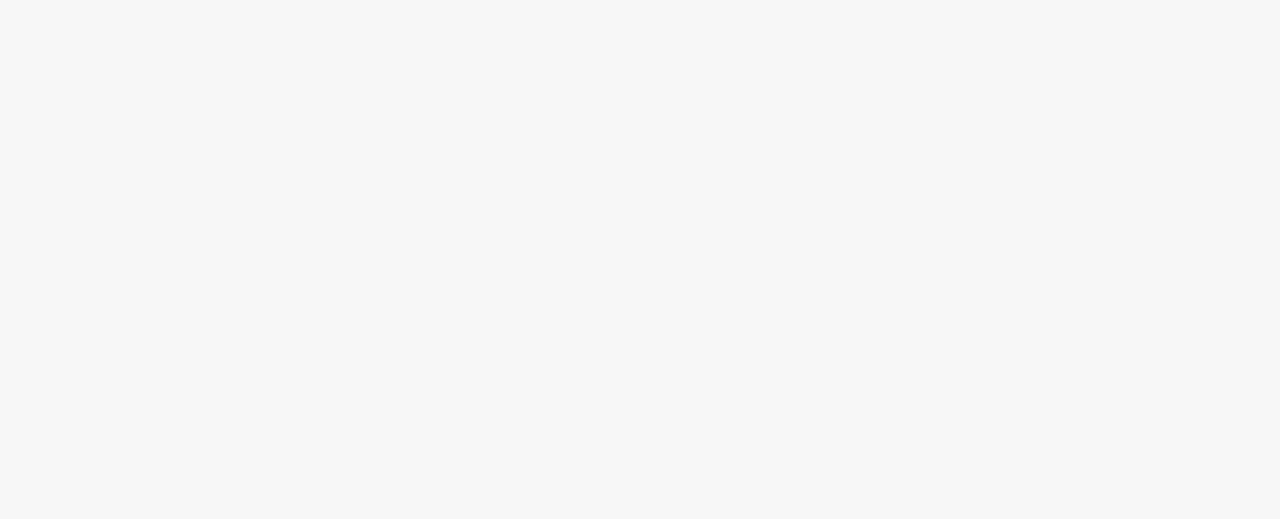
<file: project2.html>
<!DOCTYPE html>
<!--[if lt IE 7]>
<html class="no-js lt-ie9 lt-ie8 lt-ie7"> <![endif]-->
<!--[if IE 7]>
<html class="no-js lt-ie9 lt-ie8"> <![endif]-->
<!--[if IE 8]>
<html class="no-js lt-ie9"> <![endif]-->
<!--[if gt IE 8]><!-->
<html class="no-js"> <!--<![endif]-->
<head>
    <meta charset="utf-8">
    <meta http-equiv="X-UA-Compatible" content="IE=edge,chrome=1">
    <meta http-equiv="X-UA-Compatible" content="IE=9" />
    <title>康邻科技有限公司</title>
    <meta name="description" content="">
    <meta name="viewport" content="width=device-width" >
    <link rel="stylesheet" href="css/normalize.css">
    <!--[if !IE]> -->
    <script src="js/jquery-3.1.1.min.js"></script>
    <link href="css/bootstrap.css" rel="stylesheet">
    <script src="js/bootstrap.min.js"></script>
    <!-- <![endif]-->
    <!--[if gte IE 9]>
    <script src="js/jquery-3.1.1.min.js"></script>
    <link href="css/bootstrap.css" rel="stylesheet">
    <script src="js/bootstrap.min.js"></script>
    <![endif]-->
    <link rel="stylesheet" href="css/main.css">
    <!-- HTML5 Shim and Respond.js IE8 support of HTML5 elements and media queries -->
    <!--[if lt IE 9]>
    <script src="http://libs.baidu.com/jquery/1.10.2/jquery.js"></script>
    <link href="css/bootstrap.css" rel="stylesheet">
    <script src="js/bootstrap.min.js"></script>
    <script src="http://apps.bdimg.com/libs/html5shiv/3.7/html5shiv.min.js"></script>
    <script src="http://apps.bdimg.com/libs/respond.js/1.4.2/respond.min.js"></script>

    <![endif]-->
    <!--[if IE 8]>
    <p class="chromeframe">亲，您的<strong>浏览器已经过时</strong>了，请到 <a href="http://browsehappy.com/"><strong>这里</strong></a>更新您的浏览器</p>
    <link rel="stylesheet" href="css/ifIE8.css">
    <![endif]-->
    <!--[if lt IE 10]>
    <link rel="stylesheet" href="css/borwser.css">
    <![endif]-->
</head>
<body>
<!--[if lt IE 9]>
<p class="chromeframe">亲，您的浏览器已经过时了，请到 <a href="http://browsehappy.com/">这里</a>更新您的浏览器</p>
<![endif]-->
<header>
    <nav class="navbar navbar-default " role="navigation" style="background: rgb(255,255,255);">
        <div class="container ">
            <div class="navbar-header">
                <button type="button" class="navbar-toggle collapsed" data-toggle="collapse"
                        data-target="#top-navbar-1">
                    <span class="sr-only">Toggle navigation</span>
                    <span class="icon-bar"></span>
                    <span class="icon-bar"></span>
                    <span class="icon-bar"></span>
                </button>
                <a class="navbar-brand" style="padding-top: 0" href="index.html">
                    <img class="logo" src="img/conlin-logo.png" alt="回到首页">
                </a>
            </div>
            <div class="collapse navbar-collapse" id="top-navbar-1">
                <ul class="nav navbar-nav    navbar-right ">
                    <li role="presentation"><a class="scroll-link " href="index.html">首页</a></li>
                    <li role="presentation"><a class="scroll-link" href="produce.html">解决方案</a></li>
                    <li role="presentation"><a class="scroll-link" href="project.html">案例展示</a></li>
                    <li role="presentation"><a class="scroll-link" href="news.html">企业新闻</a></li>
                    <li role="presentation"><a class="scroll-link" href="aboutConlin.html">关于康邻</a></li>
                </ul>
            </div>
        </div>
    </nav>
</header>
<main>
    <section>
        <div class="container-fluid ">
            <div class="project-banner">
                <div class="project-banner-box">
                    <div class="project-banner-title center-block ">
                        <img src="img/case-show.png">
                    </div>
                </div>
                <img class=".img-responsive project-banner-img" src="img/project-banner-4.jpg">
            </div>
        </div>
    </section>
    <section>
        <div class="container-fluid">
            <div class="project-con  container">
                <div class="row project-list ">
                    <div class=" project-con-box col-lg-4 col-md-6 col-sm-4 col-xs-6">
                        <img src="img/project01.jpg">
                        <h2>南通妇幼保健院</h2>
                        <p>
                            南通市妇幼保健院（南通大学附属妇幼保健院）是一所集医疗、保健、科研、教学于一体的三级甲等妇幼保健院。
                            医院始建于八十年代初，1983年4月1日正式开诊，2013年整体迁建至南通市新城区，毗邻南通市行政中心 ...
                        </p>
                    </div>
                    <div class=" project-con-box col-lg-4 col-md-6 col-sm-4 col-xs-6">
                        <img src="img/project01.jpg">
                        <h2>南通妇幼保健院</h2>
                        <p>
                            南通市妇幼保健院（南通大学附属妇幼保健院）是一所集医疗、保健、科研、教学于一体的三级甲等妇幼保健院。
                            医院始建于八十年代初，1983年4月1日正式开诊，2013年整体迁建至南通市新城区，毗邻南通市行政中心 ...
                        </p>
                    </div>
                    <div class=" project-con-box col-lg-4 col-md-4 col-sm-4 col-xs-6">
                        <img src="img/project01.jpg">
                        <h2>南通妇幼保健院</h2>
                        <p>
                            南通市妇幼保健院（南通大学附属妇幼保健院）是一所集医疗、保健、科研、教学于一体的三级甲等妇幼保健院。
                            医院始建于八十年代初，1983年4月1日正式开诊，2013年整体迁建至南通市新城区，毗邻南通市行政中心 ...
                        </p>
                    </div>
                    <div class=" project-con-box col-lg-4 col-md-4 col-sm-4 col-xs-6">
                        <img src="img/project01.jpg">
                        <h2>南通妇幼保健院</h2>
                        <p>
                            南通市妇幼保健院（南通大学附属妇幼保健院）是一所集医疗、保健、科研、教学于一体的三级甲等妇幼保健院。
                            医院始建于八十年代初，1983年4月1日正式开诊，2013年整体迁建至南通市新城区，毗邻南通市行政中心 ...
                        </p>
                    </div>
                    <div class=" project-con-box col-lg-4 col-md-4 col-sm-4 col-xs-6">
                        <img src="img/project01.jpg">
                        <h2>南通妇幼保健院</h2>
                        <p>
                            南通市妇幼保健院（南通大学附属妇幼保健院）是一所集医疗、保健、科研、教学于一体的三级甲等妇幼保健院。
                            医院始建于八十年代初，1983年4月1日正式开诊，2013年整体迁建至南通市新城区，毗邻南通市行政中心 ...
                        </p>
                    </div>
                    <div class=" project-con-box col-lg-4 col-md-4 col-sm-4 col-xs-6">
                        <img src="img/project01.jpg">
                        <h2>南通妇幼保健院</h2>
                        <p>
                            南通市妇幼保健院（南通大学附属妇幼保健院）是一所集医疗、保健、科研、教学于一体的三级甲等妇幼保健院。
                            医院始建于八十年代初，1983年4月1日正式开诊，2013年整体迁建至南通市新城区，毗邻南通市行政中心 ...
                        </p>
                    </div>
                    <div class=" project-con-box col-lg-4 col-md-4 col-sm-4 col-xs-6">
                        <img src="img/project01.jpg">
                        <h2>南通妇幼保健院</h2>
                        <p>
                            南通市妇幼保健院（南通大学附属妇幼保健院）是一所集医疗、保健、科研、教学于一体的三级甲等妇幼保健院。
                            医院始建于八十年代初，1983年4月1日正式开诊，2013年整体迁建至南通市新城区，毗邻南通市行政中心 ...
                        </p>
                    </div>
                    <div class=" project-con-box col-lg-4 col-md-4 col-sm-4 col-xs-6">
                        <img src="img/project01.jpg">
                        <h2>南通妇幼保健院</h2>
                        <p>
                            南通市妇幼保健院（南通大学附属妇幼保健院）是一所集医疗、保健、科研、教学于一体的三级甲等妇幼保健院。
                            医院始建于八十年代初，1983年4月1日正式开诊，2013年整体迁建至南通市新城区，毗邻南通市行政中心 ...
                        </p>
                    </div>
                    <div class=" project-con-box col-lg-4 col-md-4 col-sm-4 col-xs-6">
                        <img src="img/project01.jpg">
                        <h2>南通妇幼保健院</h2>
                        <p>
                            南通市妇幼保健院（南通大学附属妇幼保健院）是一所集医疗、保健、科研、教学于一体的三级甲等妇幼保健院。
                            医院始建于八十年代初，1983年4月1日正式开诊，2013年整体迁建至南通市新城区，毗邻南通市行政中心 ...
                        </p>
                    </div>
                </div>
                <div class="pgs col-lg-12">
                    <div class="pg  clearfix">
                        <nav aria-label="Page navigation">
                        <ul class="pagination">
                        <li>
                            <a href="project.html" aria-label="Previous">
                                <span aria-hidden="true">&laquo;</span>
                            </a>
                        </li>
                        <li><a href="project.html">1</a></li>
                        <li class="active"><a href="#">2</a></li>
                        <li><a href="project3.html">3</a></li>
                        <li><a href="project4.html">4</a></li>
                        <li><a href="project5.html">5</a></li>
                        <li>
                            <a href="project3.html" aria-label="Next">
                                <span aria-hidden="true">&raquo;</span>
                            </a>
                        </li>
                    </ul>
                    </nav>
                    </div>
                </div>
            </div>
        </div>
    </section>
</main>
<footer>
    <div class="footer"  >
        <div class="container ">
            <div class="row " >
                <div class="col-lg-12 col-md-12 col-sm-12 col-xs-12">
                    <div class="footer-box  center-block  clearfix">
                        <div class="cc">
                            <div class="fot-ma clearfix ">
                                <img src="img/QRCode.png" alt="二维码">
                                <p>扫码关注<br>“康邻医疗平台”<br>微信公众号</p>
                            </div>
                            <div class="call   ">
                                <ul>
                                    <li><h1>联系我们:</h1></li>
                                    <li>24小时客服热线</li>
                                    <li><h2 class="text-left">400-222-333</h2></li>
                                    <li>传真：025-86795418</li>
                                    <li>电话：025-66619193</li>
                                    <li> 公司地址：浙江省杭州市湖畔大厦A座501室</li>
                                </ul>
                            </div>
                        </div>
                    </div>
                </div>
            </div>
        </div>
    </div>
    <div class="fot-bottom">
        <p>版权所有：浙江康邻科技有限公司ⓒ2014 苏ICP备09005016号</p>
    </div>
</footer>
<script src="js/plugins.js"></script>
</body>
</html>
</file>
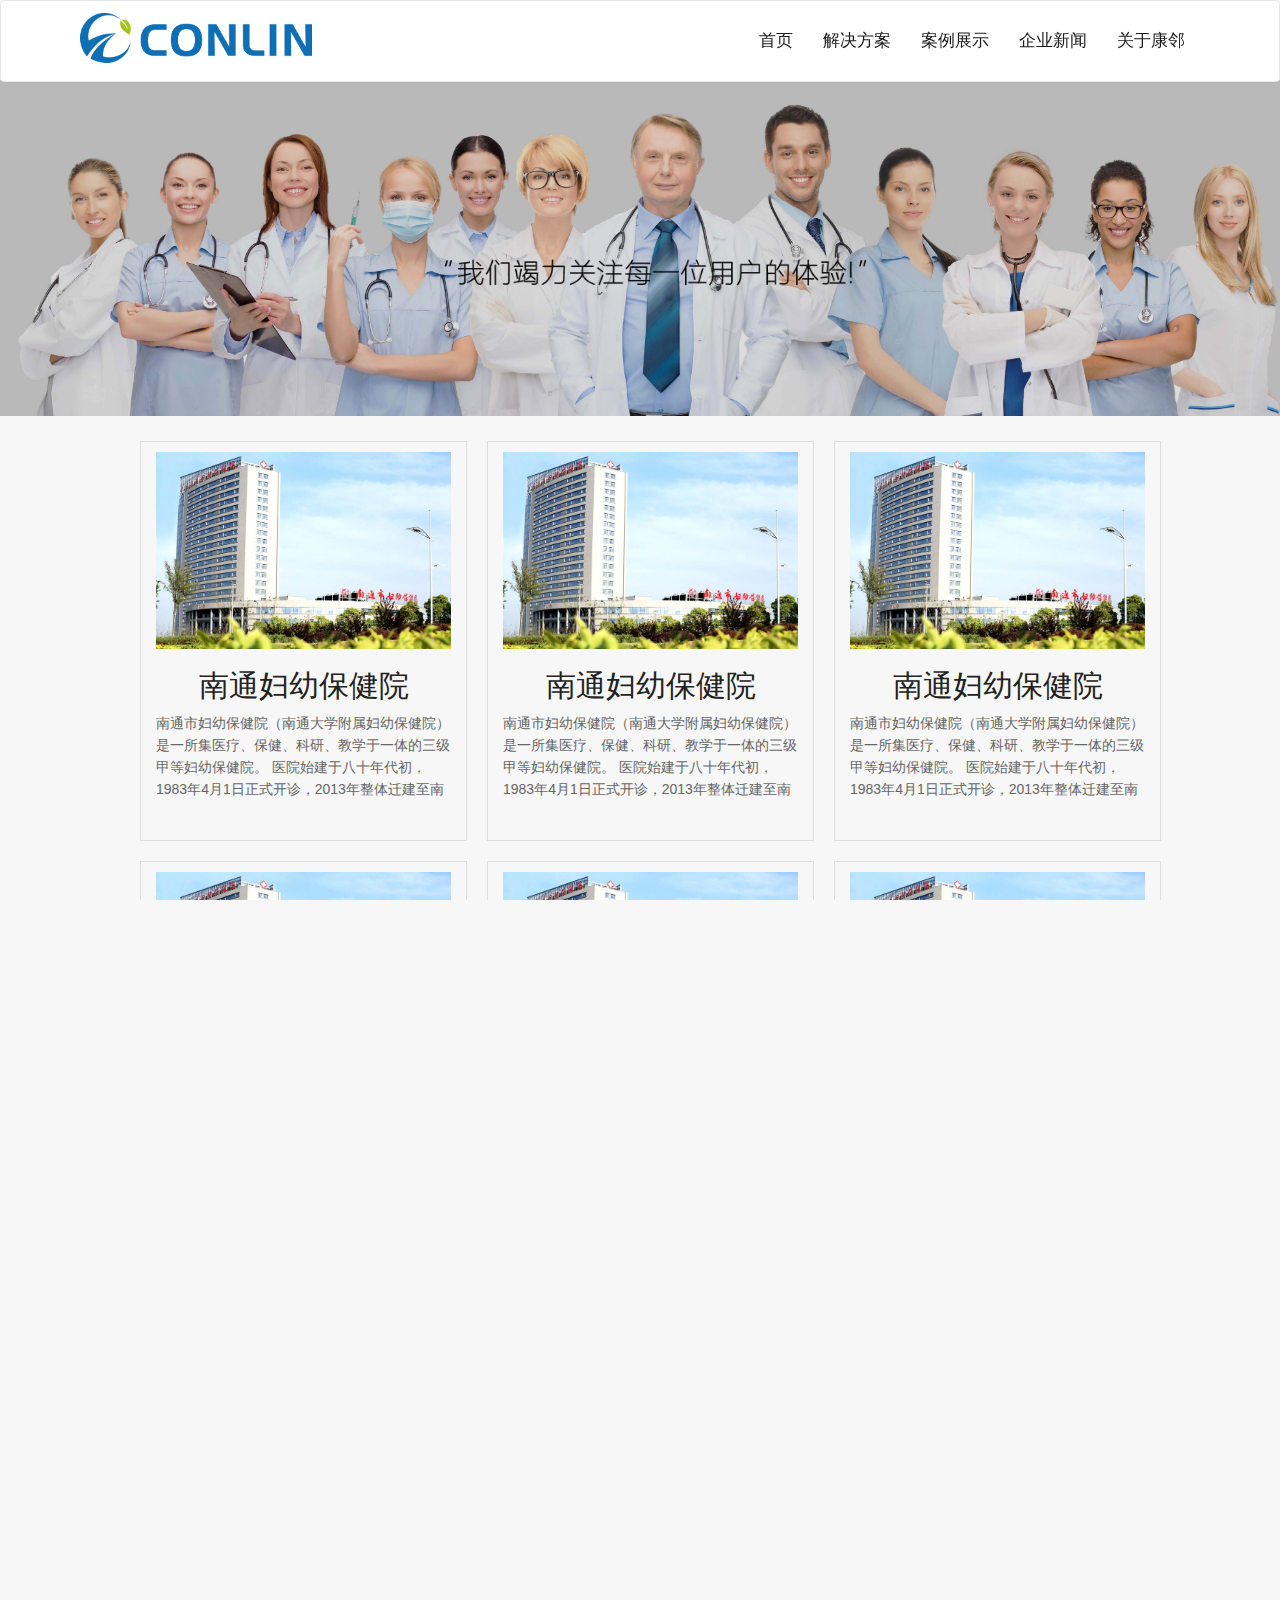
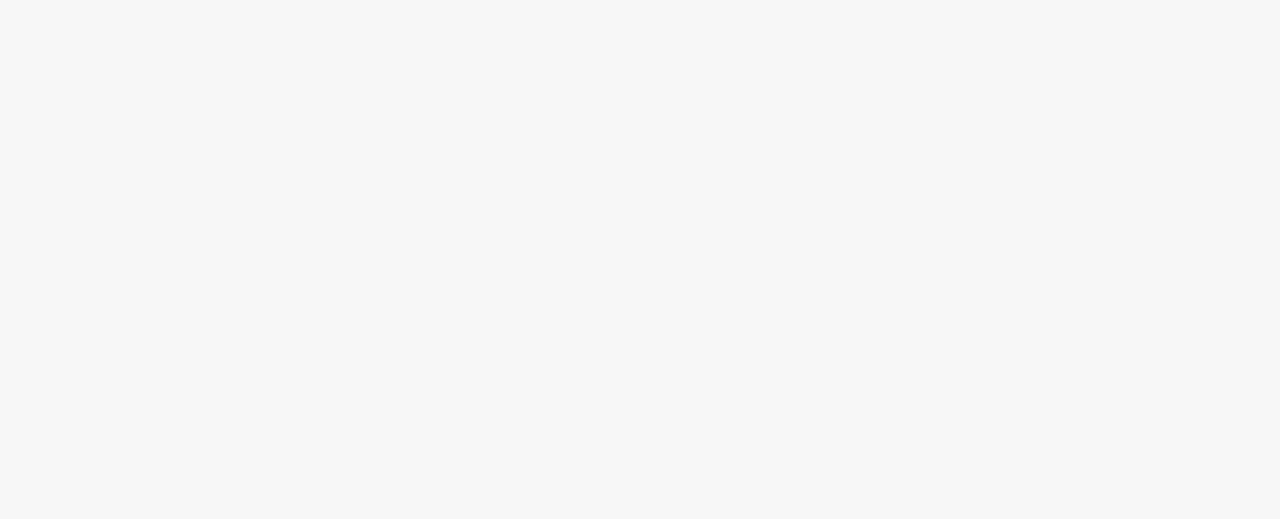
<file: project3.html>
<!DOCTYPE html>
<!--[if lt IE 7]>
<html class="no-js lt-ie9 lt-ie8 lt-ie7"> <![endif]-->
<!--[if IE 7]>
<html class="no-js lt-ie9 lt-ie8"> <![endif]-->
<!--[if IE 8]>
<html class="no-js lt-ie9"> <![endif]-->
<!--[if gt IE 8]><!-->
<html class="no-js"> <!--<![endif]-->
<head>
    <meta charset="utf-8">
    <meta http-equiv="X-UA-Compatible" content="IE=edge,chrome=1">
    <meta http-equiv="X-UA-Compatible" content="IE=9" />
    <title>康邻科技有限公司</title>
    <meta name="description" content="">
    <meta name="viewport" content="width=device-width" >
    <link rel="stylesheet" href="css/normalize.css">
    <!--[if !IE]> -->
    <script src="js/jquery-3.1.1.min.js"></script>
    <link href="css/bootstrap.css" rel="stylesheet">
    <script src="js/bootstrap.min.js"></script>
    <!-- <![endif]-->
    <!--[if gte IE 9]>
    <script src="js/jquery-3.1.1.min.js"></script>
    <link href="css/bootstrap.css" rel="stylesheet">
    <script src="js/bootstrap.min.js"></script>
    <![endif]-->
    <link rel="stylesheet" href="css/main.css">
    <!-- HTML5 Shim and Respond.js IE8 support of HTML5 elements and media queries -->
    <!--[if lt IE 9]>
    <script src="http://libs.baidu.com/jquery/1.10.2/jquery.js"></script>
    <link href="css/bootstrap.css" rel="stylesheet">
    <script src="js/bootstrap.min.js"></script>
    <script src="http://apps.bdimg.com/libs/html5shiv/3.7/html5shiv.min.js"></script>
    <script src="http://apps.bdimg.com/libs/respond.js/1.4.2/respond.min.js"></script>

    <![endif]-->
    <!--[if IE 8]>
    <p class="chromeframe">亲，您的<strong>浏览器已经过时</strong>了，请到 <a href="http://browsehappy.com/"><strong>这里</strong></a>更新您的浏览器</p>
    <link rel="stylesheet" href="css/ifIE8.css">
    <![endif]-->
    <!--[if lt IE 10]>
    <link rel="stylesheet" href="css/borwser.css">
    <![endif]-->
</head>
<body>
<!--[if lt IE 9]>
<p class="chromeframe">亲，您的浏览器已经过时了，请到 <a href="http://browsehappy.com/">这里</a>更新您的浏览器</p>
<![endif]-->
<header>
    <nav class="navbar navbar-default " role="navigation" style="background: rgb(255,255,255);">
        <div class="container ">
            <div class="navbar-header">
                <button type="button" class="navbar-toggle collapsed" data-toggle="collapse"
                        data-target="#top-navbar-1">
                    <span class="sr-only">Toggle navigation</span>
                    <span class="icon-bar"></span>
                    <span class="icon-bar"></span>
                    <span class="icon-bar"></span>
                </button>
                <a class="navbar-brand" style="padding-top: 0" href="index.html">
                    <img class="logo" src="img/conlin-logo.png" alt="回到首页">
                </a>
            </div>
            <div class="collapse navbar-collapse" id="top-navbar-1">
                <ul class="nav navbar-nav    navbar-right ">
                    <li role="presentation"><a class="scroll-link " href="index.html">首页</a></li>
                    <li role="presentation"><a class="scroll-link" href="produce.html">解决方案</a></li>
                    <li role="presentation"><a class="scroll-link" href="project.html">案例展示</a></li>
                    <li role="presentation"><a class="scroll-link" href="news.html">企业新闻</a></li>
                    <li role="presentation"><a class="scroll-link" href="aboutConlin.html">关于康邻</a></li>
                </ul>
            </div>
        </div>
    </nav>
</header>
<main>
    <section>
        <div class="container-fluid ">
            <div class="project-banner">
                <div class="project-banner-box">
                    <div class="project-banner-title center-block ">
                        <img src="img/case-show.png">
                    </div>
                </div>
                <img class=".img-responsive project-banner-img" src="img/project-banner-4.jpg">
            </div>
        </div>
    </section>
    <section>
        <div class="container-fluid">
            <div class="project-con  container">
                <div class="row project-list ">
                    <div class=" project-con-box col-lg-4 col-md-6 col-sm-4 col-xs-6">
                        <img src="img/project01.jpg">
                        <h2>南通妇幼保健院</h2>
                        <p>
                            南通市妇幼保健院（南通大学附属妇幼保健院）是一所集医疗、保健、科研、教学于一体的三级甲等妇幼保健院。
                            医院始建于八十年代初，1983年4月1日正式开诊，2013年整体迁建至南通市新城区，毗邻南通市行政中心 ...
                        </p>
                    </div>
                    <div class=" project-con-box col-lg-4 col-md-6 col-sm-4 col-xs-6">
                        <img src="img/project01.jpg">
                        <h2>南通妇幼保健院</h2>
                        <p>
                            南通市妇幼保健院（南通大学附属妇幼保健院）是一所集医疗、保健、科研、教学于一体的三级甲等妇幼保健院。
                            医院始建于八十年代初，1983年4月1日正式开诊，2013年整体迁建至南通市新城区，毗邻南通市行政中心 ...
                        </p>
                    </div>
                    <div class=" project-con-box col-lg-4 col-md-4 col-sm-4 col-xs-6">
                        <img src="img/project01.jpg">
                        <h2>南通妇幼保健院</h2>
                        <p>
                            南通市妇幼保健院（南通大学附属妇幼保健院）是一所集医疗、保健、科研、教学于一体的三级甲等妇幼保健院。
                            医院始建于八十年代初，1983年4月1日正式开诊，2013年整体迁建至南通市新城区，毗邻南通市行政中心 ...
                        </p>
                    </div>
                    <div class=" project-con-box col-lg-4 col-md-4 col-sm-4 col-xs-6">
                        <img src="img/project01.jpg">
                        <h2>南通妇幼保健院</h2>
                        <p>
                            南通市妇幼保健院（南通大学附属妇幼保健院）是一所集医疗、保健、科研、教学于一体的三级甲等妇幼保健院。
                            医院始建于八十年代初，1983年4月1日正式开诊，2013年整体迁建至南通市新城区，毗邻南通市行政中心 ...
                        </p>
                    </div>
                    <div class=" project-con-box col-lg-4 col-md-4 col-sm-4 col-xs-6">
                        <img src="img/project01.jpg">
                        <h2>南通妇幼保健院</h2>
                        <p>
                            南通市妇幼保健院（南通大学附属妇幼保健院）是一所集医疗、保健、科研、教学于一体的三级甲等妇幼保健院。
                            医院始建于八十年代初，1983年4月1日正式开诊，2013年整体迁建至南通市新城区，毗邻南通市行政中心 ...
                        </p>
                    </div>
                    <div class=" project-con-box col-lg-4 col-md-4 col-sm-4 col-xs-6">
                        <img src="img/project01.jpg">
                        <h2>南通妇幼保健院</h2>
                        <p>
                            南通市妇幼保健院（南通大学附属妇幼保健院）是一所集医疗、保健、科研、教学于一体的三级甲等妇幼保健院。
                            医院始建于八十年代初，1983年4月1日正式开诊，2013年整体迁建至南通市新城区，毗邻南通市行政中心 ...
                        </p>
                    </div>
                    <div class=" project-con-box col-lg-4 col-md-4 col-sm-4 col-xs-6">
                        <img src="img/project01.jpg">
                        <h2>南通妇幼保健院</h2>
                        <p>
                            南通市妇幼保健院（南通大学附属妇幼保健院）是一所集医疗、保健、科研、教学于一体的三级甲等妇幼保健院。
                            医院始建于八十年代初，1983年4月1日正式开诊，2013年整体迁建至南通市新城区，毗邻南通市行政中心 ...
                        </p>
                    </div>
                    <div class=" project-con-box col-lg-4 col-md-4 col-sm-4 col-xs-6">
                        <img src="img/project01.jpg">
                        <h2>南通妇幼保健院</h2>
                        <p>
                            南通市妇幼保健院（南通大学附属妇幼保健院）是一所集医疗、保健、科研、教学于一体的三级甲等妇幼保健院。
                            医院始建于八十年代初，1983年4月1日正式开诊，2013年整体迁建至南通市新城区，毗邻南通市行政中心 ...
                        </p>
                    </div>
                    <div class=" project-con-box col-lg-4 col-md-4 col-sm-4 col-xs-6">
                        <img src="img/project01.jpg">
                        <h2>南通妇幼保健院</h2>
                        <p>
                            南通市妇幼保健院（南通大学附属妇幼保健院）是一所集医疗、保健、科研、教学于一体的三级甲等妇幼保健院。
                            医院始建于八十年代初，1983年4月1日正式开诊，2013年整体迁建至南通市新城区，毗邻南通市行政中心 ...
                        </p>
                    </div>
                </div>
                <div class="pgs col-lg-12">
                    <div class="pg clearfix">
                        <nav aria-label="Page navigation">
                            <ul class="pagination">
                                <li>
                                    <a href="project2.html" aria-label="Previous">
                                        <span aria-hidden="true">&laquo;</span>
                                    </a>
                                </li>
                                <li><a href="project.html">1</a></li>
                                <li><a href="project2.html">2</a></li>
                                <li class="active"><a href="project3.html">3</a></li>
                                <li><a href="project4.html">4</a></li>
                                <li><a href="project5.html">5</a></li>
                                <li>
                                    <a href="project4.html" aria-label="Next">
                                        <span aria-hidden="true">&raquo;</span>
                                    </a>
                                </li>
                            </ul>
                        </nav>
                    </div>
                </div>
            </div>
        </div>
    </section>
</main>
<footer>
    <div class="footer"  >
        <div class="container ">
            <div class="row " >
                <div class="col-lg-12 col-md-12 col-sm-12 col-xs-12">
                    <div class="footer-box  center-block  clearfix">
                        <div class="cc">
                            <div class="fot-ma clearfix ">
                                <img src="img/QRCode.png" alt="二维码">
                                <p>扫码关注<br>“康邻医疗平台”<br>微信公众号</p>
                            </div>
                            <div class="call   ">
                                <ul>
                                    <li><h1>联系我们:</h1></li>
                                    <li>24小时客服热线</li>
                                    <li><h2 class="text-left">400-222-333</h2></li>
                                    <li>传真：025-86795418</li>
                                    <li>电话：025-66619193</li>
                                    <li> 公司地址：浙江省杭州市湖畔大厦A座501室</li>
                                </ul>
                            </div>
                        </div>
                    </div>
                </div>
            </div>
        </div>
    </div>
    <div class="fot-bottom">
        <p>版权所有：浙江康邻科技有限公司ⓒ2014 苏ICP备09005016号</p>
    </div>
</footer>
<script src="js/plugins.js"></script>
</body>
</html>
</file>
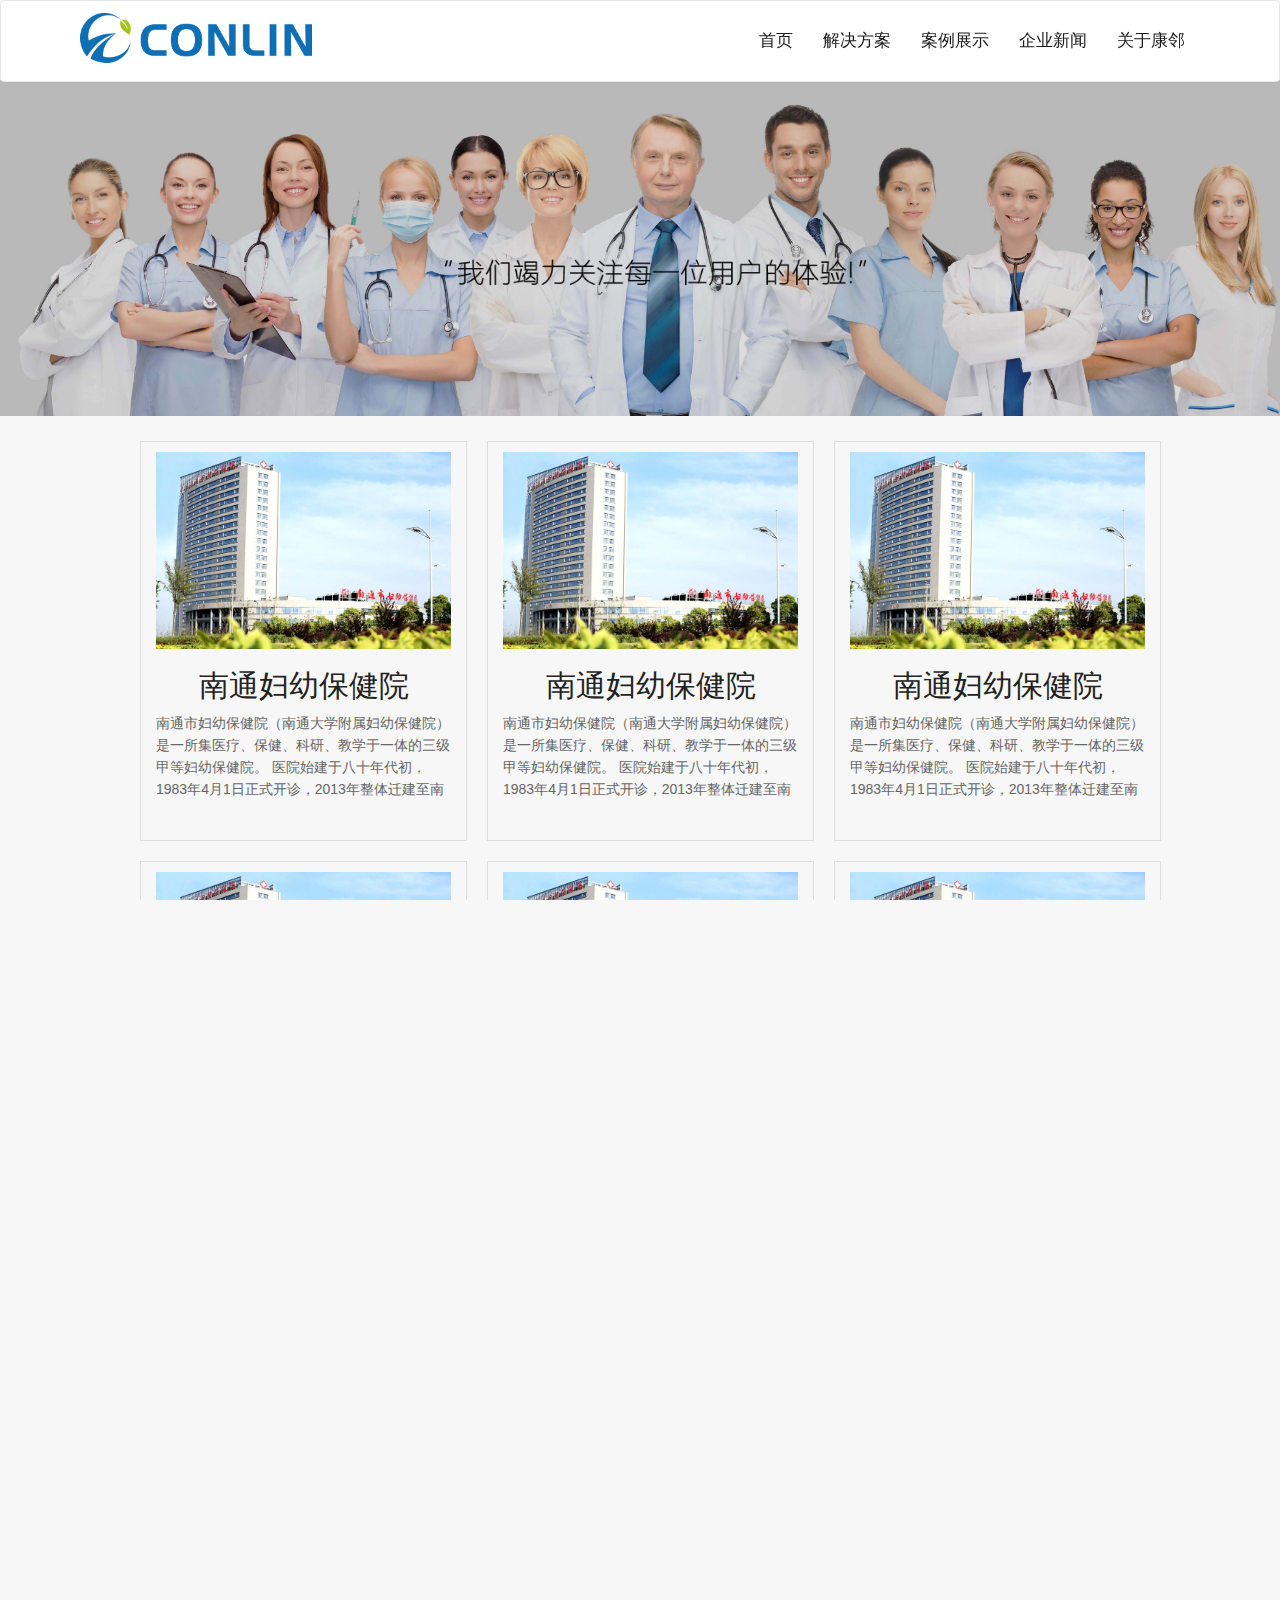
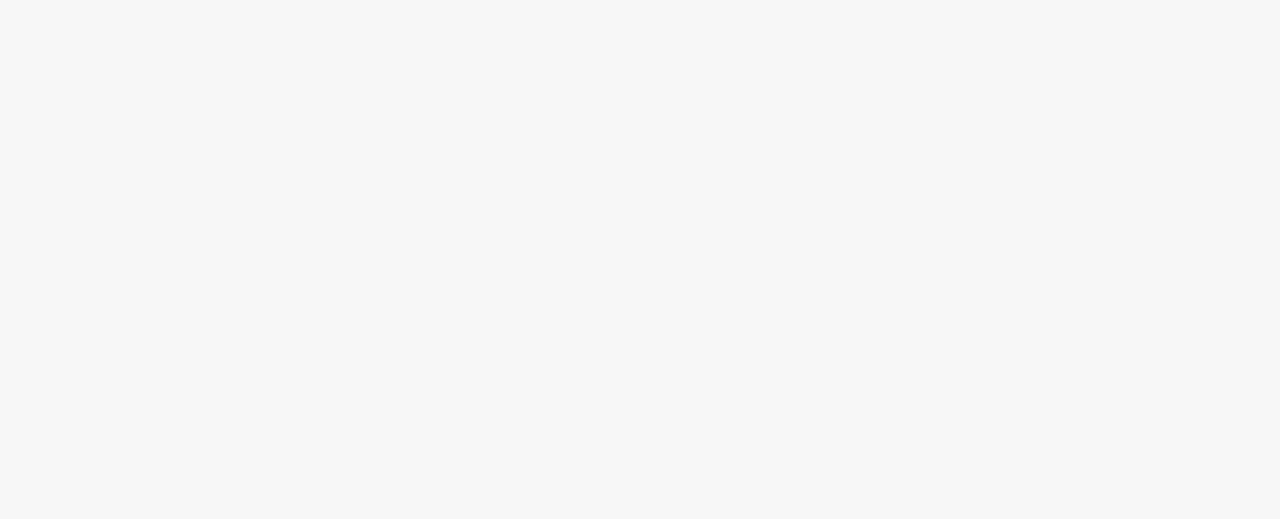
<file: project4.html>
<!DOCTYPE html>
<!--[if lt IE 7]>
<html class="no-js lt-ie9 lt-ie8 lt-ie7"> <![endif]-->
<!--[if IE 7]>
<html class="no-js lt-ie9 lt-ie8"> <![endif]-->
<!--[if IE 8]>
<html class="no-js lt-ie9"> <![endif]-->
<!--[if gt IE 8]><!-->
<html class="no-js"> <!--<![endif]-->
<!--[if lt IE 9]>
<p class="chromeframe">亲，您的浏览器已经过时了，请到 <a href="http://browsehappy.com/">这里</a>更新您的浏览器</p>
<![endif]-->
<head>
    <meta charset="utf-8">
    <meta http-equiv="X-UA-Compatible" content="IE=edge,chrome=1">
    <meta http-equiv="X-UA-Compatible" content="IE=9" />
    <title>康邻科技有限公司</title>
    <meta name="description" content="">
    <meta name="viewport" content="width=device-width" >
    <link rel="stylesheet" href="css/normalize.css">
    <!--[if !IE]> -->
    <script src="js/jquery-3.1.1.min.js"></script>
    <link href="css/bootstrap.css" rel="stylesheet">
    <script src="js/bootstrap.min.js"></script>
    <!-- <![endif]-->
    <!--[if gte IE 9]>
    <script src="js/jquery-3.1.1.min.js"></script>
    <link href="css/bootstrap.css" rel="stylesheet">
    <script src="js/bootstrap.min.js"></script>
    <![endif]-->
    <link rel="stylesheet" href="css/main.css">
    <!-- HTML5 Shim and Respond.js IE8 support of HTML5 elements and media queries -->
    <!--[if lt IE 9]>
    <script src="http://libs.baidu.com/jquery/1.10.2/jquery.js"></script>
    <link href="css/bootstrap.css" rel="stylesheet">
    <script src="js/bootstrap.min.js"></script>
    <script src="http://apps.bdimg.com/libs/html5shiv/3.7/html5shiv.min.js"></script>
    <script src="http://apps.bdimg.com/libs/respond.js/1.4.2/respond.min.js"></script>

    <![endif]-->
    <!--[if IE 8]>
    <p class="chromeframe">亲，您的<strong>浏览器已经过时</strong>了，请到 <a href="http://browsehappy.com/"><strong>这里</strong></a>更新您的浏览器</p>
    <link rel="stylesheet" href="css/ifIE8.css">
    <![endif]-->
    <!--[if lt IE 10]>
    <link rel="stylesheet" href="css/borwser.css">
    <![endif]-->
</head>
<body>

<header>
    <nav class="navbar navbar-default " role="navigation" style="background: rgb(255,255,255);">
        <div class="container ">
            <div class="navbar-header">
                <button type="button" class="navbar-toggle collapsed" data-toggle="collapse"
                        data-target="#top-navbar-1">
                    <span class="sr-only">Toggle navigation</span>
                    <span class="icon-bar"></span>
                    <span class="icon-bar"></span>
                    <span class="icon-bar"></span>
                </button>
                <a class="navbar-brand" style="padding-top: 0" href="index.html">
                    <img class="logo" src="img/conlin-logo.png" alt="回到首页">
                </a>
            </div>
            <div class="collapse navbar-collapse" id="top-navbar-1">
                <ul class="nav navbar-nav    navbar-right ">
                    <li role="presentation"><a class="scroll-link " href="index.html">首页</a></li>
                    <li role="presentation"><a class="scroll-link" href="produce.html">解决方案</a></li>
                    <li role="presentation"><a class="scroll-link" href="project.html">案例展示</a></li>
                    <li role="presentation"><a class="scroll-link" href="news.html">企业新闻</a></li>
                    <li role="presentation"><a class="scroll-link" href="aboutConlin.html">关于康邻</a></li>
                </ul>
            </div>
        </div>
    </nav>
</header>
<main>
    <section>
        <div class="container-fluid ">
            <div class="project-banner">
                <div class="project-banner-box">
                    <div class="project-banner-title center-block ">
                        <img src="img/case-show.png">
                    </div>
                </div>
                <img class=".img-responsive project-banner-img" src="img/project-banner-4.jpg">
            </div>
        </div>
    </section>
    <section>
        <div class="container-fluid">
            <div class="project-con  container">
                <div class="row project-list ">
                    <div class=" project-con-box col-lg-4 col-md-6 col-sm-4 col-xs-6">
                        <img src="img/project01.jpg">
                        <h2>南通妇幼保健院</h2>
                        <p>
                            南通市妇幼保健院（南通大学附属妇幼保健院）是一所集医疗、保健、科研、教学于一体的三级甲等妇幼保健院。
                            医院始建于八十年代初，1983年4月1日正式开诊，2013年整体迁建至南通市新城区，毗邻南通市行政中心 ...
                        </p>
                    </div>
                    <div class=" project-con-box col-lg-4 col-md-6 col-sm-4 col-xs-6">
                        <img src="img/project01.jpg">
                        <h2>南通妇幼保健院</h2>
                        <p>
                            南通市妇幼保健院（南通大学附属妇幼保健院）是一所集医疗、保健、科研、教学于一体的三级甲等妇幼保健院。
                            医院始建于八十年代初，1983年4月1日正式开诊，2013年整体迁建至南通市新城区，毗邻南通市行政中心 ...
                        </p>
                    </div>
                    <div class=" project-con-box col-lg-4 col-md-4 col-sm-4 col-xs-6">
                        <img src="img/project01.jpg">
                        <h2>南通妇幼保健院</h2>
                        <p>
                            南通市妇幼保健院（南通大学附属妇幼保健院）是一所集医疗、保健、科研、教学于一体的三级甲等妇幼保健院。
                            医院始建于八十年代初，1983年4月1日正式开诊，2013年整体迁建至南通市新城区，毗邻南通市行政中心 ...
                        </p>
                    </div>
                    <div class=" project-con-box col-lg-4 col-md-4 col-sm-4 col-xs-6">
                        <img src="img/project01.jpg">
                        <h2>南通妇幼保健院</h2>
                        <p>
                            南通市妇幼保健院（南通大学附属妇幼保健院）是一所集医疗、保健、科研、教学于一体的三级甲等妇幼保健院。
                            医院始建于八十年代初，1983年4月1日正式开诊，2013年整体迁建至南通市新城区，毗邻南通市行政中心 ...
                        </p>
                    </div>
                    <div class=" project-con-box col-lg-4 col-md-4 col-sm-4 col-xs-6">
                        <img src="img/project01.jpg">
                        <h2>南通妇幼保健院</h2>
                        <p>
                            南通市妇幼保健院（南通大学附属妇幼保健院）是一所集医疗、保健、科研、教学于一体的三级甲等妇幼保健院。
                            医院始建于八十年代初，1983年4月1日正式开诊，2013年整体迁建至南通市新城区，毗邻南通市行政中心 ...
                        </p>
                    </div>
                    <div class=" project-con-box col-lg-4 col-md-4 col-sm-4 col-xs-6">
                        <img src="img/project01.jpg">
                        <h2>南通妇幼保健院</h2>
                        <p>
                            南通市妇幼保健院（南通大学附属妇幼保健院）是一所集医疗、保健、科研、教学于一体的三级甲等妇幼保健院。
                            医院始建于八十年代初，1983年4月1日正式开诊，2013年整体迁建至南通市新城区，毗邻南通市行政中心 ...
                        </p>
                    </div>
                    <div class=" project-con-box col-lg-4 col-md-4 col-sm-4 col-xs-6">
                        <img src="img/project01.jpg">
                        <h2>南通妇幼保健院</h2>
                        <p>
                            南通市妇幼保健院（南通大学附属妇幼保健院）是一所集医疗、保健、科研、教学于一体的三级甲等妇幼保健院。
                            医院始建于八十年代初，1983年4月1日正式开诊，2013年整体迁建至南通市新城区，毗邻南通市行政中心 ...
                        </p>
                    </div>
                    <div class=" project-con-box col-lg-4 col-md-4 col-sm-4 col-xs-6">
                        <img src="img/project01.jpg">
                        <h2>南通妇幼保健院</h2>
                        <p>
                            南通市妇幼保健院（南通大学附属妇幼保健院）是一所集医疗、保健、科研、教学于一体的三级甲等妇幼保健院。
                            医院始建于八十年代初，1983年4月1日正式开诊，2013年整体迁建至南通市新城区，毗邻南通市行政中心 ...
                        </p>
                    </div>
                    <div class=" project-con-box col-lg-4 col-md-4 col-sm-4 col-xs-6">
                        <img src="img/project01.jpg">
                        <h2>南通妇幼保健院</h2>
                        <p>
                            南通市妇幼保健院（南通大学附属妇幼保健院）是一所集医疗、保健、科研、教学于一体的三级甲等妇幼保健院。
                            医院始建于八十年代初，1983年4月1日正式开诊，2013年整体迁建至南通市新城区，毗邻南通市行政中心 ...
                        </p>
                    </div>
                </div>
                <div class="pgs clearfix col-lg-12">
                    <div class="pg  clearfix">
                        <nav aria-label="Page navigation">
                            <ul class="pagination">
                            <li>
                                <a href="project3.html" aria-label="Previous">
                                    <span aria-hidden="true">&laquo;</span>
                                </a>
                            </li>
                            <li><a href="project.html">1</a></li>
                            <li><a href="project2.html">2</a></li>
                            <li><a href="project3.html">3</a></li>
                            <li class="active"><a href="#">4</a></li>
                            <li><a href="project5.html">5</a></li>
                            <li>
                                <a href="project5.html" aria-label="Next">
                                    <span aria-hidden="true">&raquo;</span>
                                </a>
                            </li>
                        </ul>
                        </nav>
                    </div>
                </div>
            </div>
        </div>
    </section>
</main>
<footer>
    <div class="footer"  >
        <div class="container ">
            <div class="row " >
                <div class="col-lg-12 col-md-12 col-sm-12 col-xs-12">
                    <div class="footer-box  center-block  clearfix">
                        <div class="cc">
                            <div class="fot-ma clearfix ">
                                <img src="img/QRCode.png" alt="二维码">
                                <p>扫码关注<br>“康邻医疗平台”<br>微信公众号</p>
                            </div>
                            <div class="call   ">
                                <ul>
                                    <li><h1>联系我们:</h1></li>
                                    <li>24小时客服热线</li>
                                    <li><h2 class="text-left">400-222-333</h2></li>
                                    <li>传真：025-86795418</li>
                                    <li>电话：025-66619193</li>
                                    <li> 公司地址：浙江省杭州市湖畔大厦A座501室</li>
                                </ul>
                            </div>
                        </div>
                    </div>
                </div>
            </div>
        </div>
    </div>
    <div class="fot-bottom">
        <p>版权所有：浙江康邻科技有限公司ⓒ2014 苏ICP备09005016号</p>
    </div>
</footer>
<script src="js/plugins.js"></script>
</body>
</html>
</file>
<file: css/main.css>
/*
 * HTML5 Boilerplate
 *
 * What follows is the result of much research on cross-browser styling.
 * Credit left inline and big thanks to Nicolas Gallagher, Jonathan Neal,
 * Kroc Camen, and the H5BP dev community and team.
 */

/* ==========================================================================
   Base styles: opinionated defaults
   ========================================================================== */

html,
button,
input,
select,
textarea {
    color: #222;
}

body {
    font-size: 1em;
    line-height: 1.4;
}

/*
 * Remove text-shadow in selection highlight: h5bp.com/i
 * These selection declarations have to be separate.
 * Customize the background color to match your design.
 */

::-moz-selection {
    background: #b3d4fc;
    text-shadow: none;
}

::selection {
    background: #b3d4fc;
    text-shadow: none;
}

/*
 * A better looking default horizontal rule
 */

hr {
    display: block;
    height: 1px;
    border: 0;
    border-top: 1px solid #ccc;
    margin: 1em 0;
    padding: 0;
}

/*
 * Remove the gap between images and the bottom of their containers: h5bp.com/i/440
 */

img {
    vertical-align: middle;
}

/*
 * Remove default fieldset styles.
 */

fieldset {
    border: 0;
    margin: 0;
    padding: 0;
}

/*
 * Allow only vertical resizing of textareas.
 */

textarea {
    resize: vertical;
}

/* ==========================================================================
   Chrome Frame prompt
   ========================================================================== */

.chromeframe {
    text-align: center;
    background: #ccc;
    color: #000;
    font-size: 14px;
}

/* ==========================================================================
   Author's custom styles
   ========================================================================== */

















/* ==========================================================================
   Helper classes
   ========================================================================== */

/*
 * Image replacement
 */

.ir {
    background-color: transparent;
    border: 0;
    overflow: hidden;
    /* IE 6/7 fallback */
    *text-indent: -9999px;
}

.ir:before {
    content: "";
    display: block;
    width: 0;
    height: 150%;
}

/*
 * Hide from both screenreaders and browsers: h5bp.com/u
 */

.hidden {
    display: none !important;
    visibility: hidden;
}

/*
 * Hide only visually, but have it available for screenreaders: h5bp.com/v
 */

.visuallyhidden {
    border: 0;
    clip: rect(0 0 0 0);
    height: 1px;
    margin: -1px;
    overflow: hidden;
    padding: 0;
    position: absolute;
    width: 1px;
}

/*
 * Extends the .visuallyhidden class to allow the element to be focusable
 * when navigated to via the keyboard: h5bp.com/p
 */

.visuallyhidden.focusable:active,
.visuallyhidden.focusable:focus {
    clip: auto;
    height: auto;
    margin: 0;
    overflow: visible;
    position: static;
    width: auto;
}

/*
 * Hide visually and from screenreaders, but maintain layout
 */

.invisible {
    visibility: hidden;
}

/*
 * Clearfix: contain floats
 *
 * For modern browsers
 * 1. The space content is one way to avoid an Opera bug when the
 *    `contenteditable` attribute is included anywhere else in the document.
 *    Otherwise it causes space to appear at the top and bottom of elements
 *    that receive the `clearfix` class.
 * 2. The use of `table` rather than `block` is only necessary if using
 *    `:before` to contain the top-margins of child elements.
 */

.clearfix:before,
.clearfix:after {
    content: " "; /* 1 */
    display: table; /* 2 */
}

.clearfix:after {
    clear: both;
}

/*
 * For IE 6/7 only
 * Include this rule to trigger hasLayout and contain floats.
 */

.clearfix {
    *zoom: 1;
}

/* ==========================================================================
   EXAMPLE Media Queries for Responsive Design.
   Theses examples override the primary ('mobile first') styles.
   Modify as content requires.
   ========================================================================== */

@media only screen and (min-width: 35em) {
    /* Style adjustments for viewports that meet the condition */
}

@media print,
       (-o-min-device-pixel-ratio: 5/4),
       (-webkit-min-device-pixel-ratio: 1.25),
       (min-resolution: 120dpi) {
    /* Style adjustments for high resolution devices */
}

/* ==========================================================================
   Print styles.
   Inlined to avoid required HTTP connection: h5bp.com/r
   ========================================================================== */

@media print {
    * {
        background: transparent !important;
        color: #000 !important; /* Black prints faster: h5bp.com/s */
        box-shadow: none !important;
        text-shadow: none !important;
    }

    a,
    a:visited {
        text-decoration: underline;
    }

    a[href]:after {
        content: " (" attr(href) ")";
    }

    abbr[title]:after {
        content: " (" attr(title) ")";
    }

    /*
     * Don't show links for images, or javascript/internal links
     */

    .ir a:after,
    a[href^="javascript:"]:after,
    a[href^="#"]:after {
        content: "";
    }

    pre,
    blockquote {
        border: 1px solid #999;
        page-break-inside: avoid;
    }

    thead {
        display: table-header-group; /* h5bp.com/t */
    }

    tr,
    img {
        page-break-inside: avoid;
    }

    img {
        max-width: 100% !important;
    }

    @page {
        margin: 0.5cm;
    }

    p,
    h2,
    h3 {
        orphans: 3;
        widows: 3;
    }

    h2,
    h3 {
        page-break-after: avoid;
    }
}
/* ==============
      默认样式
   ============== */
html,body{
    font-size: 62.5%;
    color: #222;
    font-family: "Microsoft YaHei","Hiragino Sans GB","Helvetica Neue",Helvetica,Arial,sans-serif;
}
ul{
    margin: 0;
    padding: 0;
}
li{
    list-style: none;
}
.h1, .h2, .h3, .h4, .h5, .h6, h1, h2, h3, h4, h5, h6 {
    /*font-weight: 600 !important;*/
}

/*隐藏滚动条*/
* {
    margin: 0;
    padding: 0;
    box-sizing: border-box;
}
html, body {
    height: 100%;
}
html {
    overflow: hidden;
}
body {
    overflow: auto;
    width: calc(100vw + 20px);
}
.page {
    height: 200%;
    border: 1px dashed;
    width: 100vw;
}


/* ==============
   浏览器更新提示
   ============== */
.chromeframe{
    margin-top:50px;
    width: 100%;
    padding: 5px;
    background: #ccc;
    z-index: 999;
    position: fixed;
}
/* ==============
   自定义页面样式
   ============== */

body{
    font-size: 12px;
    line-height: 1.5;
    background-color: #f7f7f7 !important;
    overflow-x:hidden;overflow-y:auto;
}

a{
    color: #666;
    text-decoration: none;
}
.row {
margin-right:0 !important;
margin-left: 0!important;
}

a:hover, a:active{
    color: rgba(0, 117, 194, 0.8);
    text-decoration: underline;
}
.navbar{
    margin-bottom: 0 !important;
    background: rgb(255,255,255) !important;
}
.navbar-nav>li>a {
    line-height: 50px;
}
.navbar-default .navbar-nav>li>a {
    color: #1a1a1a!important;
}
.navbar-default .navbar-nav>li>a:hover{
    color: rgba(0, 117, 194, 0.8);
}

.big-title .line {
    border-top: 1px solid rgba(28, 28, 28, 0.8);
    width: 300px;
    margin: 0 auto ;
}
.big-title h3{
    margin-top: 5px;
    font-size: 24px;
}
.big-title h2{
    text-align: center;
    margin-bottom: 10px;
    font-size: 28px;
    font-weight: 400 !important;
}
.big-title h3{
    text-align: center;
    margin-top: 5px;
    font-size: 24px;
    margin-bottom: 50px;
}
/*网站头部*/
.navbar-nav{
    font-size: 17px;
}
.navbar-default{
    position: fixed !important;
    right: 0;
    left: 0;
    z-index: 1030;
    overflow: hidden;
}

/* 大于1200 px */
@media  (min-width: 1200px) {
    .navbar .container{
        width: 90% !important;
    }
    .navbar-brand{
        margin-top: 5%;
    }
    .logo{
        height: 50px;
    }
}
/* 992-1200px */
@media screen and (max-width:1200px) {
    .navbar .container{
        width: 90% !important;
    }
    .navbar-brand{
        margin-top: 5%;
    }
    .logo{
        height: 50px;
    }

}
/*768-992*/
@media screen and (max-width:992px) {
    .navbar .container{
        width: 90% !important;
    }
    .navbar-brand{
        margin-top: 10%;
    }
    .logo{
        height: 40px;
    }
}
/*小于768*/
@media (max-width: 767px){
    .navbar .container{
        width: 100%!important;
    }
    .navbar-brand{
        float: none;
    }
    .logo{
        height: 100% !important;
        width: auto !important;
        margin-left: 6%;
    }
    .logo {
        background-repeat: no-repeat;
        background-size: 33px 33px !important;
        height: 30px !important;
        margin-top: 10px;
        width: auto !important;
        float: left;
    }

    .scroll-link{
        height: 40px !important;
        line-height:20px!important ;
    }
    .navbar-nav{
        margin: 0 -15px !important;
    }
    .presentation{
        height: 30px !important;
    }
    .navbar{
        z-index:999;
    }
    .scroll-link{
        background-color: white;
        text-align: center;
    }
    .navbar-default .navbar-collapse, .navbar-default .navbar-form {
         border-color: #ffffff;
    }
    .navbar-nav li{
        width: 80%;
        margin: 0 auto;
    }
    .navbar-nav li+li{
        color: #333;
        border-top: 1px solid #e7e7e7 ;
    }
    .scroll-link:hover{
        background-color: white !important;
    }
}
@media  (max-width: 768px){
    .navbar-default .navbar-nav > li > a:focus {
        color: #333;
        background-color:white!important;
    }
}
.navbar-default .navbar-nav > li > a:focus {
    color: #333;
    background-color:white!important;
}

/*banner*/
 .carousel{
    margin-top: 80px;
}
@media  (max-width: 768px){
    .carousel{
        margin-top: 52px;
    }
}
.carousel-indicators li {
    display: inline-block;
    width: 13px;
    height: 13px;
    margin: 1px;
    text-indent: -999px;
    cursor: pointer;
    background-color: #000\9;
    background-color: rgba(0,0,0,0);
    border: 1px solid #fff;
    border-radius: 10px;
}
.carousel-indicators .active {
    width: 15px;
    height: 15px;
    margin: 0;
    background-color: rgba(0, 117, 194, 0.8);
}
.carousel-indicators {
    bottom: 1px;
}
.carousel-control {
    opacity: 0!important;
}
/*滚动新闻*/
.BreakingNewsController{width:100%; overflow:hidden; background:#FFF; height:auto; position:relative;}
.BreakingNewsController .bn-title{display:inline-block; float:left; padding:10px 20px; background:#5aa628; color:#FFF;}
.BreakingNewsController ul{padding:0; margin:0; display:block; list-style:none; position:absolute; left:180px; right:50px;}
.BreakingNewsController ul li{list-style:none; padding:10px 20px; display:none;}
.BreakingNewsController ul li a{text-decoration:none; color:#333; display:inline-block; overflow:hidden; padding:0;}
.BreakingNewsController .bn-arrows{display:inline-block; float:right; width:50px; position:absolute; right:0; top:0; bottom:0;}
.BreakingNewsController .bn-arrows span{display:block; width:20px; position:absolute; top:0; bottom:0; cursor:pointer; opacity:0.2;}
.BreakingNewsController .bn-arrows span:hover{opacity:1;}
.BreakingNewsController .bn-arrows-left{ left:0; background:url(../img/bn-arrows.png) left center no-repeat;}
.BreakingNewsController .bn-arrows-right{right:10px; background:url(../img/bn-arrows.png) right center no-repeat;}
.easing a, .easing span{transition:.25s linear; -moz-transition:.25s linear; -webkit-transition:.25s linear;}
.BreakingNewsController{
    width:100%;
    overflow:hidden;
    background:#FFF;
    height:auto;
    position:relative;
}
.BreakingNewsController .bn-title {
    display:inline-block;
    float:left;
    padding:10px 20px;
    background:#5aa628;
    color:#FFF;}
.BreakingNewsController ul{
    padding:0;
    margin:0;
    display:block;
    list-style:none;
    position:absolute;
    left:180px;
    right:50px;
}
.BreakingNewsController ul li{
    list-style:none;
    padding:10px 20px;
    display:none;width: 100%}
.BreakingNewsController ul li a{
    text-decoration:none;
    color:#333;
    display:inline-block;
    overflow:hidden;
    padding:0;
}

.widthController ul a:nth-of-type(odd) {float: left;width:40%;}
.widthController ul a:nth-of-type(even){float: left;width:50%;}
.smallController {
    display: none;
}
/*小于768*/
@media (max-width: 766px){
    .widthController{
        display: none;
    }
    .smallController {
        display: block;
    }
}


.BreakingNewsController .bn-arrows{
    display:inline-block;
    float:right;
    width:50px;
    position:absolute;
    right:0; top:0; bottom:0;
}
.BreakingNewsController .bn-arrows span{
    display:block;
    width:20px;
    position:absolute;
    top:0; bottom:0;
    cursor:pointer;
    opacity:0.2;
}
.BreakingNewsController .bn-arrows span:hover{opacity:1;}
.BreakingNewsController .bn-arrows-left{ left:0; background:url(../img/bn-arrows.png) left center no-repeat;}
.BreakingNewsController .bn-arrows-right{right:10px; background:url(../img/bn-arrows.png) right center no-repeat;}
/*网站主要内容*/



/*企业价值观*/
.introduce {
    line-height: 24px;
    font-size: 18px;
}
.title-comm {
    text-align: center;
    margin: 100px 0 80px;
}
.title-comm h3{
    font-weight: 600;
}
.line {
    border-top: 1px solid rgba(0, 117, 194, 0.8);
    width: 30px;
    margin: 20px auto 40px;
}
.large-3 {
    width: 33.33333333%;
    float: left;
}
.col-div {
    overflow: hidden;
    text-align: center;
    background-color: rgba(0, 117, 194, 0.8);
    background-color: #0075C2;
    color: rgba(255,255,255,.8);
    border-radius: 1%;
    box-shadow: 5px 5px 5px #e0e0e0;
    padding: 18% 10%;

}
.col-div:hover{
    background-color: rgba(0, 117, 194, 1);
    background-color: #0075C2;
}
.ac-figure-icon{
    transition: all 0.5s ease-out;
    -moz-transition:ease-out 0.5s;
    -o-transition:ease-out 0.5s;
    -webkit-transition:ease-out 0.5s;
}
.col-div:hover .ac-figure-icon{
    transform:  scale(1.3);
}
.col-div:hover h4{
    transition: all 0.5s ease-out;
    -moz-transition:ease-out 0.5s;
    -o-transition:ease-out 0.5s;
    -webkit-transition:ease-out 0.5s;
    transform:  scale(1.3)rotate(360deg);
}
.col-div:hover .msg{
    transition: all 0.5s ease-out;
    -moz-transition:ease-out 0.5s;
    -o-transition:ease-out 0.5s;
    -webkit-transition:ease-out 0.5s;
    transform:  scale(1.3)rotate(360deg);
}
.col-div h4{
    color: white;
}
.msg{
    font-size: 13px;
    color: white;
}
.bian-logo-icon {
    background-image: url(../img/bianjie.svg);
    background-repeat: no-repeat;
    background-size: 100px 100px;
    width: 100px;
    height: 100px;
    margin-left:auto ;
    margin-right: auto;
    margin-bottom: 10%;

}
.no-svg .bian-logo-icon{
    filter: progid:DXImageTransform.Microsoft.AlphaImageLoader(src='img/bianjie.png', sizingMethod='scale');
    -ms-filter: "progid:DXImageTransform.Microsoft.AlphaImageLoader( src='img/bianjie.png', sizingMethod='scale')";

}
.chuanxin-logo-icon {
    background-image: url(../img/chuangxin.svg);
    background-repeat: no-repeat;
    background-size: 100px 100px;
    width: 100px;
    height: 100px;
    margin-left:auto ;
    margin-right: auto;
    margin-bottom: 10%;
}
.no-svg .chuanxin-logo-icon{
    filter: progid:DXImageTransform.Microsoft.AlphaImageLoader(src='img/chuangxin.png', sizingMethod='scale');
    -ms-filter: "progid:DXImageTransform.Microsoft.AlphaImageLoader( src='img/chuangxin.png', sizingMethod='scale')";
}
.chonggou-logo-icon {
    background-image: url(../img/chonggou.svg);
    background-repeat: no-repeat;
    background-size: 100px 100px;
    width: 100px;
    height: 100px;
    margin-left:auto ;
    margin-right: auto;
    margin-bottom: 10%;
}
.no-svg .chonggou-logo-icon{
    filter: progid:DXImageTransform.Microsoft.AlphaImageLoader(src='img/chonggou.png', sizingMethod='scale');
    -ms-filter: "progid:DXImageTransform.Microsoft.AlphaImageLoader( src='img/chonggou.png', sizingMethod='scale')";
}
    .container .vaule-box {
        margin-left: -30px !important;
        margin-right: -30px !important;
        margin-bottom: 12% !important;
}
/* 大于1200 px */

@media  (min-width: 1200px) {
    .col-div{
        height: 341px;
        width: 370px;
    }
    .bian-logo-icon,.chuanxin-logo-icon,.chonggou-logo-icon{
        width: 100px;
        height: 100px;
        background-size: 100px 100px;
    }
}
/* 992-1200px */
@media screen and (max-width:1200px) {
    .col-div{
        height: 312px;
        width: 303px;
    }

    .bian-logo-icon,.chuanxin-logo-icon,.chonggou-logo-icon{
        width: 80px;
        height: 80px;
        background-size: 80px 80px;
    }
}
/*768-992*/
@media screen and (max-width:992px) {
    .col-div{
        height: 318px;
        width: 229px;
    }
    .bian-logo-icon,.chuanxin-logo-icon,.chonggou-logo-icon{
        width: 65px;
        height: 65px;
        background-size: 65px 65px;
        margin-top: 25px;
    }
}
/*小于768*/
@media (max-width: 767px){
    .introduce-con .title-comm h3 {
        font-size: 18px;
    }
    .introduce {
        line-height: 20px !important;
        font-size: 14px !important;
        margin: 0;
    }
    .title-comm {
        text-align: center;
        margin: 40px 0 30px;
        font-size: 12px;
    }
    .vaule-box .small-12 {
        width: 100%;
    }

    .col-div {
        height: 50%;
        width: 90%;
        margin:0 auto 30px;
        padding: 15% 10%;

    }
    .bian-logo-icon,.chuanxin-logo-icon,.chonggou-logo-icon{
        width: 80px;
        height: 80px;
        background-size: 80px 80px;
        margin-top: 0;
        margin-bottom: 25px;

    }
    .vaule-box h4{
        font-size: 32px;
    }
    .msg{
        font-size: 14px;
    }
    .col-div:hover h4{
        transition: all 0.5s ease-out;
        -moz-transition:ease-out 0.5s;
        -o-transition:ease-out 0.5s;
        -webkit-transition:ease-out 0.5s;
        transform:  scale(1.15);
    }
    .col-div:hover .msg{
        transition: all 0.5s ease-out;
        -moz-transition:ease-out 0.5s;
        -o-transition:ease-out 0.5s;
        -webkit-transition:ease-out 0.5s;
        transform:  scale(1.15);
    }
}
/*project*/
.i-project-con {
    background-color: #eeefe9;
}
.porjct-msg {
    text-align: center;
    margin-top: 8%;
    margin-bottom: 40px;
}
.porjct-msg h3{
    font-weight: 600;
}
.project{
    box-shadow: 10px 10px 5px #e0e0e0;
    -moz-box-shaow:  5px 5px 5px #e0e0e0;;
}
.msg-slide{
    color: #666;
    position: absolute;
    top: 0;
    left: 0;
    z-index: 999;
    opacity: 0;
    width: 100%;
    height: 100%;
    text-align: center;
    background-color: #fff;
    transition: all 0.4s ease-in-out;
}
.project:hover .msg-slide{
    color: #666;
    position: absolute;
    top: 0;
    left: 0;
    z-index: 999;
    opacity: 0.9;
    width: 100%;
    height: 100%;
    text-align: center;
    background-color: #fff;
    transition: all 0.8s ease-in-out;
}

.project:hover .i-project-con-div h4{
    color: white;
}
.no-hide{
    margin: 10px 10px;
    border: 4px solid #0075C2;
    height: 95%;
    display: -webkit-flex;
    display: flex;
    flex-flow: column;
    -webkit-align-items: center;
    align-items: center;
    -webkit-justify-content: center;
    justify-content: center;
}

.no-hide p{
    width: 80%;
    margin-top: 30px;
}
.project-box{
    margin-bottom: 50px;
}
@media (max-width: 990px) {
    .project-box .project{
        margin-top: 20px;
    }
}
@media (max-width: 767px){
    .porjct-msg {
        text-align: center;
        margin: 40px 0 30px;
        font-size: 12px;
    }
}

@media (min-width: 768px){
    .container .project-box {
        margin-left: 10px;
        padding-bottom: 15px;;
    }
}
@media only screen and (max-width: 767px){
    .project-box  {
        width: 100%;
    }
}
.i-project-con-div {
    transition: all 0.4s ease-in-out;
    -moz-transition:ease-out 0.4s;
    -o-transition:ease-out 0.4s;
    -webkit-transition:ease-out 0.4s;
    padding: 3% 0;
    background-color: rgba(255,255,255,.98);
}
.hover{
    z-index: 2;
    width: 100%;
    height: 100%;
    background-color: #00AA88;
}
.more-box{
    margin-bottom:3%!important;
    margin-left: auto;
}
.more-project-button img{
    width: 22px;
    height: 22px;
    margin-bottom: 2px;
    transition: all 0.3s ease;
}
.btn-theme-bg:hover img{
    transform: translate(5px);
    /*margin-left: 10px;*/
    margin-right: 0;
}
.btn-theme-bg {
    background-color:  rgba(0, 117, 194, 0.8);
    color: #fff;
    margin-top: 3%;
    border: 2px solid rgba(255,255,255,0.1);
}
.btn-theme-bg:hover {
    background-color:  rgba(0, 117, 194, 1);
    color: #fff;
    border: 2px solid white;
    margin-top: 3%;
    transition: all 1s ease;
    -moz-transition:ease-out 1s;
    -o-transition:ease-out 1s;
    -webkit-transition:ease-out 1s;
}


/*footer*/
footer{
    /*background-color: #0075C2;*/
    background-color: #0075C2;
    width: 100%;
}
.footer-box{
    width: 400px;
    margin: 0 auto;
}
.fot-ma{
    margin-top: 30px;
    float: left;
}
.bottom-logo img{
    height: 60px;
    display: block;
    margin: 0 auto;
}
.fot-ma img{
    height: 100px;
    display: block;
    margin-left: auto;
    margin-right: auto;
}
.fot-ma p{
    font-size: 14px;
    text-align: center;
    color: #ffffff;
    margin-top: 10px;
}
.call{
    display: block;
    float: left;
    margin-top: 30px;
    margin-left: 10px;
}
.call li{
    color: #ffffff;
    font-size: 14px;
    line-height: 26px;
}
.call h2{
    margin: 0;
}
.call h1{
    margin-top: 0;
    font-size: 30px;
    color: #ffffff;
}
@media (max-width: 450px){
.footer-box{
        width: auto;
        margin: 0 auto;
}
 .fot-ma{
     width: 112px;
     margin: 30px auto 0;
     float: none;
 }
    .call{
        display: none;
    }
}
.fot-bottom{
    background-color: #0075c2;
}
.fot-bottom p{
    text-align: center;
    font-size: 13px;
    padding: 14px 0;
    /*border-top: 1px solid rgba(255, 255, 255, 0.1);*/
    color: #1c1c1c;
    margin: 0;
    box-sizing: border-box;
}
.fot-bottom a{
    text-align: center;
    font-size: 13px;
    padding: 14px 0;
    /*border-top: 1px solid rgba(255, 255, 255, 0.1);*/
    color: #1c1c1c;
    margin: 0;
    box-sizing: border-box;
}

/*============
  produce.html
  ============*/
.produce-banner {
    /*height: 760px;*/
    width: 100%;
    position: relative;
    /*background-image: url("../img/produce-banner01.jpg")*/
    margin-top: 80px;
}
@media  (max-width: 768px){
    .produce-banner{
        margin-top: 52px;
    }
}
.produce-banner img{
    width: 100%;
    height: 50%;
    z-index: 1;
}
.container-fluid{
    padding-left: 0 !important;
    padding-right: 0 !important;
}
.banner-box{
    position: absolute;
    margin: auto;
    left: 0;
    right: 0;
    bottom: 0;
    top: 40%;
}
.produce-banner-title:hover{
    border: 3px solid rgba(255,255,255,1);
    transform: scale(1.05);
}
.produce-banner-title h1{
    color: rgba(255,255,255,0.9);
    color: white;
}
.produce-banner-title:hover h1{
    color: rgba(255,255,255,1);
    color: white;
}
.produce-banner-title span{
    color: rgba(255,255,255,0.9);
    color: white;
}
.produce-banner-title:hover span{
    color: rgba(255,255,255,1);
}
.produce-banner-title{
    width: 60%;
    z-index: 2;
    text-align: center;
    border: 3px solid rgba(255,255,255,0.5);
    padding:0 25px 10px  25px;
    transition: all 0.5s ease;
    -moz-transition:ease-out 0.5s;
    -o-transition:ease-out 0.5s;
    -webkit-transition:ease-out 0.5s;
}
/* 大于1200 px */
@media  (min-width: 1200px) {
    .produce-banner-title h1{
        font-size: 40px ;
    }
    .produce-banner-title span{
        font-size: 29px;
    }
}
/* 992-1200px */
@media screen and (max-width:1200px) {
    .produce-banner-title {
        width: 80%;
    }
    .produce-banner-title h1{
        font-size: 35px ;
    }
    .produce-banner-title span{
        font-size: 24px;
    }
}
/*768-992*/
@media screen and (max-width:992px) {
    .produce-banner-title {
        width: 80%;
    }
    .produce-banner-title h1{
        font-size: 30px ;
    }
    .produce-banner-title span{
        font-size: 16px;
    }
}
/*小于768*/
@media (max-width: 768px){
    .produce-banner-title {
        width: 80%;
    }
    .produce-banner-title h1{
        font-size: 20px  ;
    }
    .produce-banner-title span{
        font-size: 16px;
    }
    .banner-box{
        top: 25%;
    }
}
@media (max-width: 430px){
    .produce-banner-title {
        width: 80%;
    }
    .produce-banner-title h1{
        font-size: 16px  ;
    }
    .produce-banner-title span{
        font-size: 12px;
    }
    .banner-box{
        top: 25%;
    }
}

/*产品介绍
/*五大便捷模式*/
.five-convenient img{
    width: 105%;
}

.jiejue h2{
    margin-bottom: 10px;
    font-size: 28px;
}
.jiejue h3{
    margin-top: 5px;
    font-size: 24px;
    margin-bottom: 50px;
}
.five-convenient .container-fluid:nth-of-type(even){
    background-color: #fcfcfc;
}
.five-convenient .container-fluid:nth-of-type(odd){
    background-color:white;
}
.five-convenient .container .row{
    margin: 120px 0;
}
.five-convenient .middle-box{
    margin-top: 15%;
}
.five-convenient h1{
    text-align: center;
}
.five-convenient p{
    width: 100%;
    margin-top: 30px;
    font-size: 18px;
    text-indent: 2em;
    line-height: 2;
}
/* 大于1200 px */
@media  (min-width: 1200px) {
    .five-convenient .small-comeout{
        display: none;
    }
}
/* 992-1200px */
@media screen and (max-width:1200px) {
    .five-convenient p {
        margin-top: 20px;
    }
    .five-convenient h1{
        font-size: 32px;
    }
    .five-convenient .middle-box{
        margin-top: 10%;
    }
    .five-convenient .small-comeout{
        display: none;
    }
}
/*768-992*/
@media screen and (max-width:992px) {
    .five-convenient p {
        margin-top: 8px;
        font-size: 15px;
    }
    .five-convenient h1{
        font-size: 20px;
    }
    .five-convenient .middle-box{
        margin-top: 5%;
    }
    .five-convenient .middle-box5{
        margin-top: 12%;
    }
    .five-convenient .middle-box3{
        margin-top: 15%;
    }
    .five-convenient .small-comeout{
        display: none;
    }
}
/*小于768*/
@media (max-width: 767px) {
    .five-convenient p {
        margin-top: 8px;
        font-size: 14px;
    }
    .five-convenient h1{
        font-size: 20px;
    }
}
@media (max-width: 650px) {
    .five-convenient p {
        margin-top: 4px;
        font-size: 12px;
    }
    .five-convenient h1{
        font-size: 16px;
    }
    .five-convenient .small-comeout{
        display: none;
    }
}
@media (max-width: 550px) {
    .five-convenient p {
        margin-top: 10px;
        font-size: 14px;
    }
    .five-convenient h1{
        font-size: 22px;
    }
    .five-convenient .col-xs-6{
        width: 100%;
    }
    .five-convenient img{
        width: 100%;
    }
    .five-convenient .samll{
        display: none;
    }
    .five-convenient .small-comeout{
        display: block;
    }
    .five-convenient .container .row{
        margin-top: 10px;
        margin-bottom: 30px;
    }
    .five-convenient .container-fluid:nth-of-type(even){
        background-color: #f2f2f2;
    }
    .five-convenient .middle-box5 {
        margin-top: 0;
    }
}
/*app*/
.down-app{
    background: url(../img/appbg.jpg);
}
.phone-msg h1{
    color: white;
}
.phone-msg .line {
    border-top: 3px solid rgba(0, 117, 194, 0.8);
    width: 500px !important;
    padding-right: 20px;
}
.too-downloap{
    clear: both;
    width: 100%;
    background-color:rgba(0, 117, 194, 0.8) ;
}
.down-app img{
    height:500px
}
@media(max-width: 1920px){
    .phone{
        margin-left: 17%;
        float: left;
    }
    .phone-msg{
        margin-left: 40%;
        margin-top: 10%;
    }
    .phone-msg h1{
        font-size: 50px;
    }
    .too-downloap p{
        float: left;
        font-size: 30px;
        color: whitesmoke;
        margin-top: 10px;
        margin-bottom: 10px;
    }
    .too-downloap a{
        color: rgba(0, 117, 194, 0.8);
        font-size: 20px;
        float: right;
    }
    .download-btn{
        float: right;
        background-color:white ;
        margin-top: 12px;
        border-radius: 3%;
    }
}
/* 大于1200 px */
@media  (max-width: 1500px) {
    .phone{
        margin-left: 10%;
        float: left;
    }
    .phone-msg{
        margin-top: 12.5%;
    }
    .too-downloap p{
        float: left;
        font-size: 30px;
        color: whitesmoke;
        margin-top: 10px;
        margin-bottom: 10px;
    }
    .too-downloap a{
        color: rgba(0, 117, 194, 0.8);
        font-size: 20px;
        float: right;
    }
    .download-btn{
        float: right;
        background-color:white ;
        margin-top: 12px;
        border-radius: 3%;
    }
}
/* 992-1200px */
@media screen and (max-width:1200px) {
    .down-app img{
        height:400px
    }
    .phone{
        margin-left: 10%;
        float: left;
    }
    .phone-msg h1{
        font-size: 30px;
    }
    .phone-msg{
        margin-top: 12.5%;
    }
    .too-downloap p{
        float: left;
        font-size: 26px;
        color: whitesmoke;
        margin-top: 10px;
        margin-bottom: 10px;
    }
    .too-downloap a{
        color: rgba(0, 117, 194, 0.8);
        font-size: 20px;
        float: right;
    }
    .download-btn{
        float: right;
        background-color:white ;
        margin-top: 10px;
        border-radius: 3%;
    }
}
/*768-992*/
@media screen and (max-width:992px) {
    .down-app img{
        height:300px
    }
    .phone{
        margin-left: 5%;
        float: left;
    }
    .phone-msg h1{
        font-size: 30px;
    }
    .too-downloap p{
        float: left;
        font-size: 24px;
        color: whitesmoke;
        margin-top: 10px;
        margin-bottom: 10px;
    }
    .too-downloap a{
        color: rgba(0, 117, 194, 0.8);
        font-size: 18px;
        float: right;
    }
    .download-btn{
        float: right;
        background-color:white ;
        margin-top: 10px;
        border-radius: 3%;
    }
}
/*小于768*/
@media (max-width: 767px){
    .down-app img{
        height:300px
    }
    .phone{
        margin-left: 10%;
        float: left;
    }
    .phone-msg h1{
        font-size: 24px;
    }
    .phone-msg{
        margin-top: 15.5%;

    }
    .too-downloap p{
        float: left;
        font-size: 20px;
        color: whitesmoke;
        margin-top: 10px;
        margin-bottom: 10px;
        margin-left: 10%;
    }
    .too-downloap a{
        color: rgba(0, 117, 194, 0.8);
        font-size: 14px;
        float: right;

    }
    .download-btn{
        float: right;
        background-color:white ;
        margin-top: 10px;
        border-radius: 3%;
        margin-right: 10%;
    }
}
@media (max-width: 600px){
    .down-app img{
        height:200px
    }
    .phone{
        margin-top:0;
        float: left;
    }
    .phone-msg h1{
        font-size: 17px;
    }
    .phone-msg{
        margin-top: 12%;
    }
    .too-downloap p{
        float: left;
        font-size: 10px;
        color: whitesmoke;
        margin-top: 10px;
        margin-bottom: 10px;
        margin-left: 10%;
    }
    .too-downloap a{
        color: rgba(0, 117, 194, 0.8);
        font-size: 8px;
        float: right;

    }
    .download-btn{
        float: right;
        background-color:white ;
        border-radius: 3%;
        margin-right: 10%;
        margin-top: 3px;
    }
}
@media (max-width: 450px){
    .phone{
        margin-left:8%;
        margin-top:0;
    }
    .phone-msg{
        margin-top: 15%;
        margin-left: 42%;
    }
}
@media (max-width: 350px){
    .down-app img{
        height: 180px
    }
    .phone{
        margin-left: 0;
        margin-top:0;
    }
    .phone-msg h1{
        font-size: 16px;
    }
    .phone-msg{
        margin-top: 20%;
        margin-left: 0;
    }
    .too-downloap p{
        margin-left: 0;
    }
    .too-downloap a{
        color: rgba(0, 117, 194, 0.8);
        font-size: 8px;
        float: right;

    }
    .download-btn{
        float: right;
        background-color:white ;
        border-radius: 3%;
        margin-top: 3px;
    }
}


/*================
   project.html
  ================*/
.project-banner {
    width: 100%;
    position: relative;
    margin-top: 80px;
}
@media  (max-width: 768px){
    .project-banner{
        margin-top: 52px;
    }
}
.project-banner img{
    width: 100%;
    height: 50%;
    z-index: 1;
}
.container-fluid{
    padding-left: 0 !important;
    padding-right: 0 !important;
}
.project-banner-box{
    position: absolute;
    margin: auto;
    left: 0;
    right: 0;
    bottom: 0;
    top: 40%;
}
.project-banner-title{
    width: 38%;
    z-index: 2;
    text-align: center;
    padding:0 25px 10px  25px;
    transition: all 0.5s ease;
    -moz-transition:ease-out 0.5s;
    -o-transition:ease-out 0.5s;
    -webkit-transition:ease-out 0.5s;

}

/*project-con*/

.project-con{
    margin-top: 0;
    margin-bottom: 50px;
    padding-top: 25px;
}
.project-con h3{
    margin-bottom: 24px;
    padding-bottom: 25px;
    border-bottom: 1px dashed #dedede;
}
.project-con h2{
    text-align: center;
}
.project-con img{
    width: 100%;
    margin-top: 10px;
}
.pgs{
    margin-top: 20px;
    clear: both;
}
.pg{
    clear: both;
    width: 260px;
    margin: 0 auto;
}

.pagination > li > a{
    font-size: 20px;
    color: black;
}
@media screen and (max-width:420px) {
    .pg{
        width: 260px;
    }
    /*.pagination > li > a{*/
    /*font-size: 13px;*/
    /*}*/
}
.project-con-box:hover{
    border: 1px solid rgba(0, 117, 194, 0.8);;
}
.project-con-box:hover h2{
    color: rgba(0, 117, 194, 0.8);
}
.project-con-box:hover p{
    color: black;
}
.project-con-box:hover a{
    text-decoration:none;
}

/* 大于1200 px */
@media  (min-width: 1200px) {
    .project-con-box{
        height: 400px;
        border: 1px solid #dedede;
        margin-bottom: 20px;
        margin-right: 10px;
        margin-left: 10px;
    }
    .project-con p{
        overflow: hidden;
        height: 84px;
        line-height: 22px;
        font-size: 14px;
        color: #666;
    }
    .project-list .col-lg-4{
        width: 30%;
    }
    .project-list{
        padding-left: 50px; ;
    }
}
/* 992-1200px */
@media screen and (max-width:1200px) {
    .project-con-box{
        height: 350px;
        border: 1px solid #dedede;
        margin-bottom: 20px;
        margin-right: 20px;
    }

    .project-con p{
        overflow: hidden;
        height: 84px;
        line-height: 22px;
        font-size: 14px;
        color: #666;
    }
    .project-list .col-lg-4{
        width: 30%;
    }
    .project-list{
        padding-left: 50px; ;
    }
}

/*768-992*/
@media screen and (max-width:992px) {
    .project-con-box{
        height: 330px;
        border: 1px solid #dedede;
        margin-bottom: 20px;
        margin-right: 20px;
    }
    .project-con p{
        overflow: hidden;
        height: 84px;
        line-height: 22px;
        font-size: 14px;
        color: #666;
    }
    .project-list .col-lg-4{
        width: 30%;
    }
    .project-list{
        padding-left: 50px; ;
    }
}

/*小于768*/
@media (max-width: 768px){
    .project-con-box{
        height: 100%;
        border: 1px solid #dedede;
        margin-bottom: 20px;
        margin-right: 20px;
    }
    .project-con-box h2{
        font-size: 24px;
    }
    .project-con p{
        overflow: hidden;
        height: 84px;
        line-height: 22px;
        font-size: 14px;
        color: #666;
    }
    .project-list .col-lg-4{
        width: 80%;
        margin: 20px auto 0;
        float: none;
    }
    .project-list{
        padding-left: 0; ;
    }

}
/*=================
   prject-con.html
 ==================*/
.project-hosptial{
    text-indent: 4em;
    margin-bottom: 50px;
}
.project-hosptial-con h1{
    margin-top: 50px;
}
.project-hosptial-con .subheading{
    margin-top: 25px;
    margin-bottom: 40px;
}
.project-hosptial p{
    font-family: 楷体;
    font-size: 14pt;
    line-height: 1.5em;
    margin: 5px 0;
}
.project-hosptial img{
    float: left;
    margin-right: 20px;
    -webkit-border-radius: 10px;
    -moz-border-radius: 10px;
    border-radius: 20px;;
    width: 50%;
}
/*=================
     news.html
 ==================*/
/*newsbanner*/
.news-banner {
    width: 100%;
    position: relative;
    margin-top: 80px;
}
@media  (max-width: 768px){
    .news-banner{
        margin-top: 52px;
    }
}
.news-banner img{
    width: 100%;
    height: 50%;
    z-index: 1;
}
.container-fluid{
    padding-left: 0 !important;
    padding-right: 0 !important;
}
.news-banner-box{
    position: absolute;
    margin: auto;
    left: 0;
    right: 0;
    bottom: 0;
    top: 30%;
}
.news-banner-title{
    width: 38%;
    z-index: 2;
    text-align: center;
    padding:0 25px 10px  25px;
    transition: all 0.5s ease;
    -moz-transition:ease-out 0.5s;
    -o-transition:ease-out 0.5s;
    -webkit-transition:ease-out 0.5s;

}
/**/

.new-body h1{
    margin-top: 50px;
    margin-bottom: 25px;
    text-align: center;
    padding-bottom: 50px;
    border-bottom: 1px dashed #dedede;
}
.new-body h2{
    margin-top: 50px;
}
.new-body h3{
    margin-bottom: 0;
    padding-bottom: 25px;
    border-bottom: 1px dashed #dedede;
}
.news-con-box a:hover {text-decoration: none;}
.news-con-box{
    border-bottom: 1px solid rgba(170,170,170,.3);
}
.new-con-box-last{
    margin-bottom: 10px;
}
.news-list{
    margin-top: 20px;
}
.news-list dl{
    padding-top: 2px;
    height: 100px;
    margin-bottom: 40px;

}

.news-list dl dt{
    float: left;
    width: 10%;
    height: 92px;
    text-align: center;
    font-size: 16px;
    font-family: Arial, Helvetica, sans-serif;
    margin-right:1%;
    margin-top: 10px;

}
.news-list dl dt b {
    display: block;
    font-size: 40px;
    padding-top: 10px;
    height: 40px;
}
.news-list dl dd{
    width: 89%;
    float: left;
    padding-bottom: 20px;
    margin-top: 15px;
    margin-bottom: 10px;
}
.news-list dl{
    border-bottom: 0 solid rgba(170,170,170,.3);
}
.news-list h4{
    font-size: 30px;
    color: #333;
    font-weight: 400 !important;
}
.news-list h4:hover{
    color: #0075C2;
}
.news-list p{
    overflow: hidden;
    color: #666;
    font-size: 14px;
    line-height: 28px;
    overflow: hidden;
}

/*pg*/
.news-pgs{
    clear: both;
    margin: 10px auto 20px;
}
.news-pg{
    clear: both;
    width: 330px;;
    margin: 0 auto;
}
.news-pgs a{
    line-height: 40px;
    padding: 0 8px;
    width: auto;
    text-align: center;
    border-radius: 9%;
    vertical-align:middle;
    float: left;
    display: inline;
    margin-left: 4px;
    height: 40px;
    min-width: 45px;
    border: 1px solid #DBDBDB;
    background-color: #FFF;
    color: #333;
    overflow: hidden;
    text-decoration: none;
    font-size: 20px;
    text-align: center;
}

@media screen and (max-width:359px) {
    .news-pg{
        width: 260px;
        margin: 0 auto;
    }
    .news-pg a{
        height: 36px;
        line-height: 36px;
        min-width: 30px;
        font-size: 13px;
    }
}



/*小于550*/
@media (max-width: 550px){
    .news-list dl dd{
        width: 80%;
        float: right;
    }
    .news-list h4{
        font-size: 20px;
    }
}
@media (max-width: 360px){
    .news-list dl dd{
        width: 80%;
        float: right;
    }
}
/*================
  news-con.html
 =================*/
.news-cons{
    text-indent: 4em;
    margin-bottom: 50px;
}
.news-con h1{
    margin-top: 50px;
}
.news-con .subheading{
    margin-top: 25px;
    margin-bottom: 40px;
}
.news-cons p{
    font-family: 楷体;
    font-size: 14pt;
    line-height: 1.5em;
    margin: 5px 0;
}
.news-cons img{
    float: left;
    margin-right: 20px;
    -webkit-border-radius: 10px;
    -moz-border-radius: 10px;
    border-radius: 20px;;
    width: 50%;
}
/*=================
  aboutUS.html
 =================*/
.zhaopin-mes h4{
    margin-top: 80px!important;
}
/* 大于1200 px */
@media  (min-width: 1200px) {
    .about-conlin .right-logo{
        display: none;
    }
}
/* 992-1200px */
@media screen and (max-width:1200px) {
    .about-conlin .right-logo{
        display: none;
    }
}
/*768-992*/
@media screen and (max-width:992px) {
    .about-conlin .right-logo{
        display: inline-block;
        margin-bottom: 30px;
        margin-left: 10px;
    }
    .about-conlin-logo{
        display: none;
    }
    .about-conlin h1{
        text-align: center;
    }
    .col-xs-11{
        width: 100%;
    }
}
/*小于768*/
@media (max-width: 767px){
    .about-conlin .right-logo{
        display: inline-block;
        margin-bottom: 30px;
        margin-left: 10px;
    }
    .about-conlin-logo{
        display: none;
    }
    .about-conlin h1{
        text-align: center;
    }
    .col-xs-11{
        width: 100%;
    }
}
@media (max-width: 650px){
    .about-nav .col-lg-2{
        width: 50% !important;
    }
    .about-conlin-logo{
        display: none;
    }
    .about-conlin h1{
        text-align: center;
    }
    .about-conlin .right-logo{
        display: inline-block;
        margin-bottom: 30px;
        margin-left: 10px;
    }
    .col-xs-11{
        width: 100%;
    }
}
/*小于350*/
@media (max-width: 360px){
    .about-nav .col-lg-2{
        width: 100% !important;
    }
    .about-conlin-logo{
        display: none;
    }
    .about-conlin h1{
        text-align: center;
    }
    .about-conlin .right-logo{
        display: inline-block;
        margin-bottom: 30px;
        margin-left: 10px;
    }
    .col-xs-11{
        width: 100%;
    }
}
/*banner*/
.about-banner {
    width: 100%;
    position: relative;
    margin-top: 80px;
}
@media  (max-width: 768px){
    .about-banner{
        margin-top: 52px;
    }
}
.about-banner img{
    width: 100%;
    z-index: 1;
}
.about-banner-box{
    position: absolute;
    margin: auto;
    left: 0;
    right: 0;
    bottom: 0;
    top: 30%;
}
.about-banner-title{
    width: 38%;
    z-index: 2;
    text-align: center;
    padding:0 25px 10px  25px;
    transition: all 10s ease;
    -moz-transition:ease-out 0.5s;
    -o-transition:ease-out 0.5s;
    -webkit-transition:ease-out 0.5s;
    transform:scale(1.2);
}
/*about-nav*/
.about-nav h4{
    font-size: 20px;
}
.about-nav img{
    height: 60px;
    width: 60px;
    margin-top: 10px
}
.about-nav .col-lg-2{
    margin-top: 50px;
    margin-bottom: 50px;
    width: 20%;
    border-top: 50px;
    box-sizing: border-box;
}
.logo-box{
    width: 120px;
    height: 120px;
}
.about-nav .col-lg-2:hover .logo-box{
    background-color: rgba(231,231,231,0.5);
    cursor:pointer;
}
.about-nav .active{
    background-color: rgba(231,231,231,0.5);
}
.about-nav:hover a{
    text-decoration:none;

}
.logo-box:hover h4{
    color: black;
}
/*about-conlin*/
.about-conlin{
    margin-bottom: 100px;
}
.about-conlin img{
    width: 40px;
    height: 40px;
    margin-top: 23px;
}
.about-conlin h1{
    margin-bottom: 30px;
}
.about-conlin p{
    line-height: 32px;
    font-size: 16px;
    color: #616161;
}
/*zhengshu*/
.conlin-zhengshu{
    margin-bottom: 90px;
}
.conlin-zhengshu img{
    width: 100%;
    margin: 10px 0;
}

/*=================
    zhaopin.html
 ==================*/
.zhaopin img{
    width: 130px!important;
    height: 80px!important;
}
.zhaopin{
    width:100%;
    height:64px;
    border-bottom:1px dashed #bcbcbc
}
/*==================
   contant-us.html
  =================*/
.company-msg{
    margin-top: 30px;
}
.company-msg .col-xs-4{
    display: inline-block;
}
.company-msg img{
    width:100px;
    height: 100px;

}
.company-msg p{
    margin-top: 10px;
    font-size: 20px;
}
.company-msg .address-email p{
    margin-top: 30px;
}
.company-msg .address-phone p{
    margin-top: 30px;
}
</file>
<file: css/ifIE8.css>
.carousel {
    margin-top: 0!important;
}
.navbar-brand{
    margin-top: 0;
}
.logo{
    height: 40px;
    margin-top: 5px;
}
.msg-slide{
    display: none;
}

.btn-theme-bg{
    background: #0075C2;
}
</file>
<file: css/borwser.css>
.msg-slide .no-hide h1{
    margin-top: 45%;
}
.msg-slide .no-hide p{
    margin: 0 auto;
}
</file>
